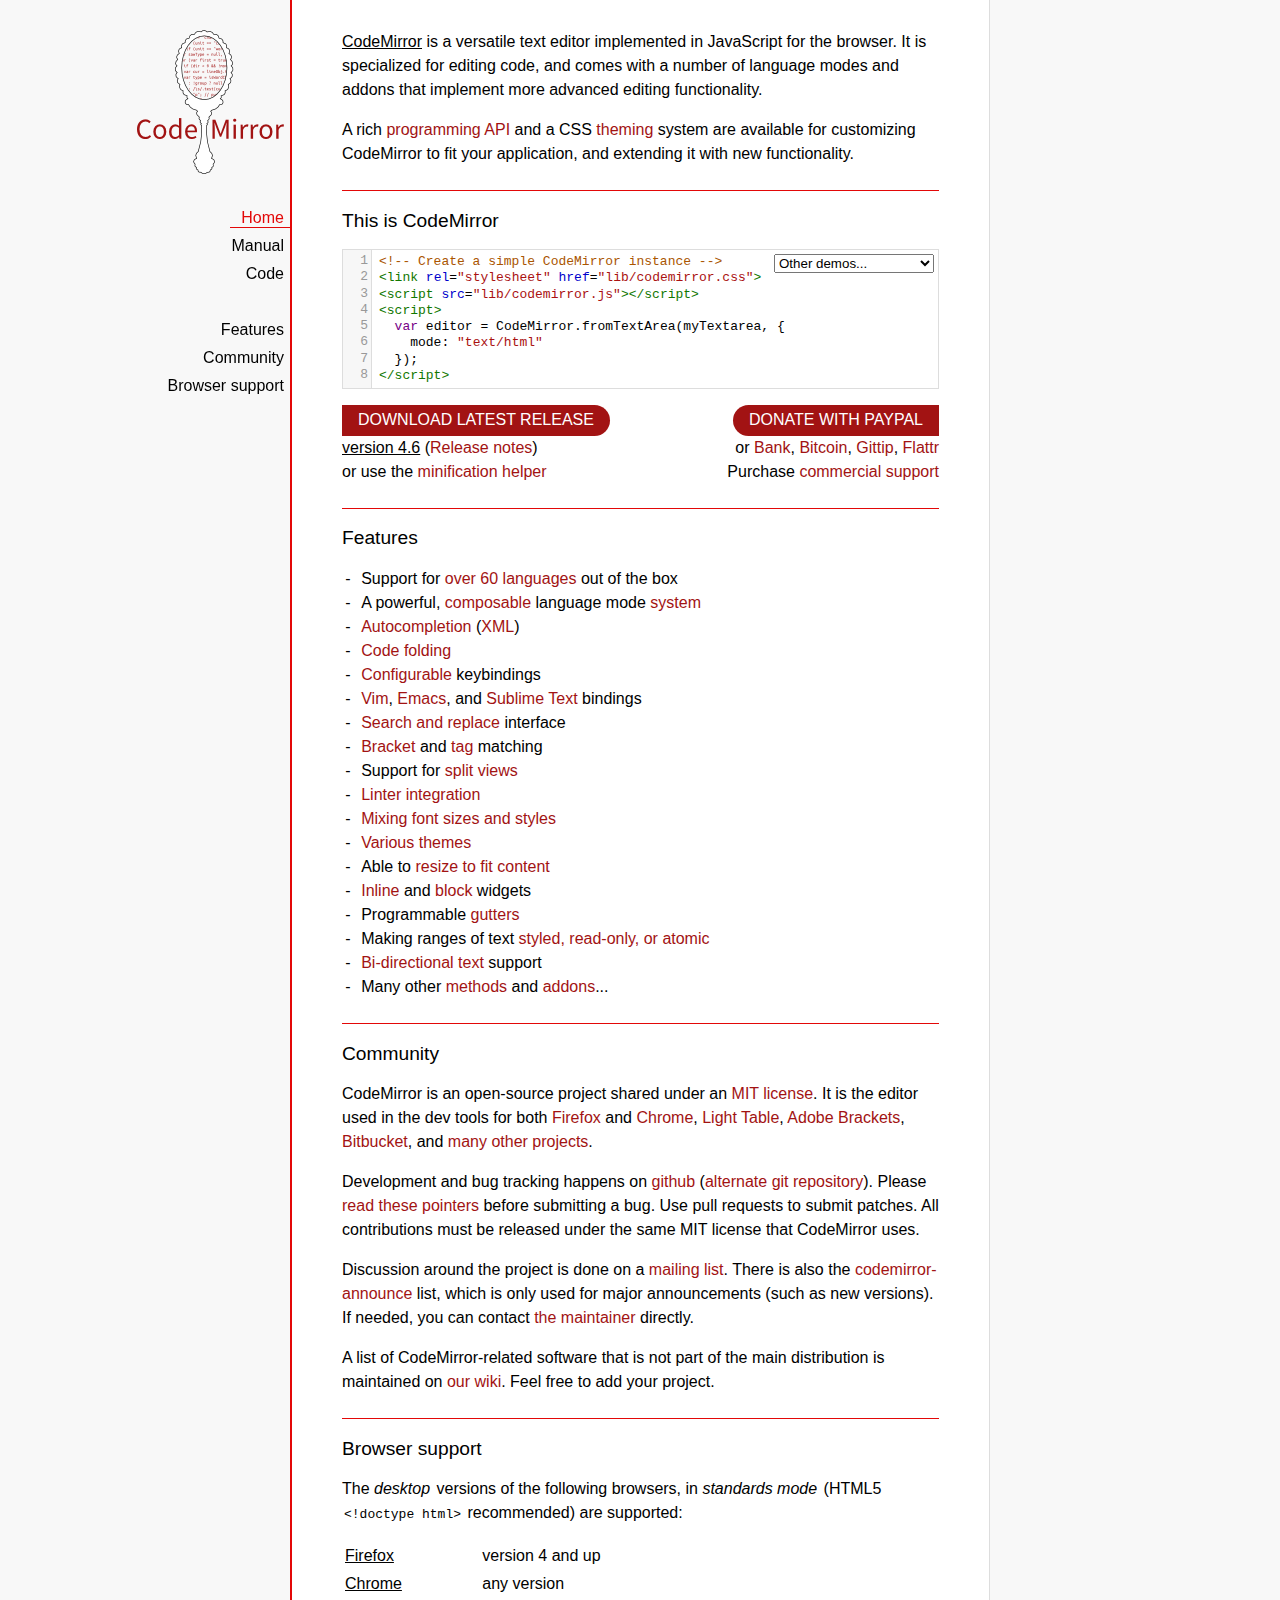
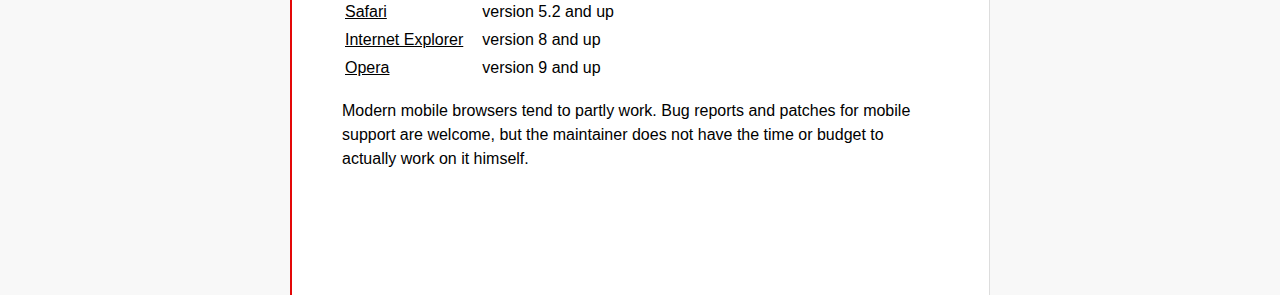
<file: hack/static/hack/codemirror-4.6/index.html>
<!doctype html>

<title>CodeMirror</title>
<meta charset="utf-8"/>

<link rel=stylesheet href="lib/codemirror.css">
<link rel=stylesheet href="doc/docs.css">
<script src="lib/codemirror.js"></script>
<script src="mode/xml/xml.js"></script>
<script src="mode/javascript/javascript.js"></script>
<script src="mode/css/css.js"></script>
<script src="mode/htmlmixed/htmlmixed.js"></script>
<script src="addon/edit/matchbrackets.js"></script>

<script src="doc/activebookmark.js"></script>

<style>
  .CodeMirror { height: auto; border: 1px solid #ddd; }
  .CodeMirror-scroll { max-height: 200px; }
  .CodeMirror pre { padding-left: 7px; line-height: 1.25; }
</style>

<div id=nav>
  <a href="http://codemirror.net"><img id=logo src="doc/logo.png"></a>

  <ul>
    <li><a class=active data-default="true" href="#description">Home</a>
    <li><a href="doc/manual.html">Manual</a>
    <li><a href="https://github.com/marijnh/codemirror">Code</a>
  </ul>
  <ul>
    <li><a href="#features">Features</a>
    <li><a href="#community">Community</a>
    <li><a href="#browsersupport">Browser support</a>
  </ul>
</div>

<article>

<section id=description class=first>
  <p><strong>CodeMirror</strong> is a versatile text editor
  implemented in JavaScript for the browser. It is specialized for
  editing code, and comes with a number of language modes and addons
  that implement more advanced editing functionality.</p>

  <p>A rich <a href="doc/manual.html#api">programming API</a> and a
  CSS <a href="doc/manual.html#styling">theming</a> system are
  available for customizing CodeMirror to fit your application, and
  extending it with new functionality.</p>
</section>

<section id=demo>
  <h2>This is CodeMirror</h2>
  <form style="position: relative; margin-top: .5em;"><textarea id=demotext>
<!-- Create a simple CodeMirror instance -->
<link rel="stylesheet" href="lib/codemirror.css">
<script src="lib/codemirror.js"></script>
<script>
  var editor = CodeMirror.fromTextArea(myTextarea, {
    mode: "text/html"
  });
</script></textarea>
  <select id="demolist" onchange="document.location = this.options[this.selectedIndex].value;">
    <option value="#">Other demos...</option>
    <option value="demo/complete.html">Autocompletion</option>
    <option value="demo/folding.html">Code folding</option>
    <option value="demo/theme.html">Themes</option>
    <option value="mode/htmlmixed/index.html">Mixed language modes</option>
    <option value="demo/bidi.html">Bi-directional text</option>
    <option value="demo/variableheight.html">Variable font sizes</option>
    <option value="demo/search.html">Search interface</option>
    <option value="demo/vim.html">Vim bindings</option>
    <option value="demo/emacs.html">Emacs bindings</option>
    <option value="demo/sublime.html">Sublime Text bindings</option>
    <option value="demo/tern.html">Tern integration</option>
    <option value="demo/merge.html">Merge/diff interface</option>
    <option value="demo/fullscreen.html">Full-screen editor</option>
  </select></form>
  <script>
    var editor = CodeMirror.fromTextArea(document.getElementById("demotext"), {
      lineNumbers: true,
      mode: "text/html",
      matchBrackets: true
    });
  </script>
  <div style="position: relative; margin: 1em 0;">
    <a class="bigbutton left" href="http://codemirror.net/codemirror.zip">DOWNLOAD LATEST RELEASE</a>
    <div><strong>version 4.6</strong> (<a href="doc/releases.html">Release notes</a>)</div>
    <div>or use the <a href="doc/compress.html">minification helper</a></div>
    <div style="position: absolute; top: 0; right: 0; text-align: right">
      <span class="bigbutton right" onclick="document.getElementById('paypal').submit();">DONATE WITH PAYPAL</span>
      <div style="position: relative">
        or <span onclick="document.getElementById('bankinfo').style.display = 'block';" class=quasilink>Bank</span>,
        <span onclick="document.getElementById('bcinfo').style.display = 'block';" class=quasilink>Bitcoin</span>,
        <a href="https://www.gittip.com/marijnh">Gittip</a>,
        <a href="https://flattr.com/profile/marijnh">Flattr</a><br>
        <div id=bankinfo class=bankinfo>
          <span class=bankinfo_close onclick="document.getElementById('bankinfo').style.display = '';">×</span>
          Bank: <i>Rabobank</i><br/>
          Country: <i>Netherlands</i><br/>
          SWIFT: <i>RABONL2U</i><br/>
          Account: <i>147850770</i><br/>
          Name: <i>Marijn Haverbeke</i><br/>
          IBAN: <i>NL26 RABO 0147 8507 70</i>
        </div>
        <div id=bcinfo class=bankinfo>
          <span class=bankinfo_close onclick="document.getElementById('bcinfo').style.display = '';">×</span>
          Bitcoin address: 1HVnnU8E9yLPeFyNgNtUPB5deXBvUmZ6Nx
        </div>
        <form action="https://www.paypal.com/cgi-bin/webscr" method="post" id="paypal">
          <input type="hidden" name="cmd" value="_s-xclick"/>
          <input type="hidden" name="hosted_button_id" value="3FVHS5FGUY7CC"/>
        </form>
      </div>
      <div>
        Purchase <a href="http://codemirror.com">commercial support</a>
      </div>
    </div>
  </div>
</section>

<section id=features>
  <h2>Features</h2>
  <ul>
    <li>Support for <a href="mode/index.html">over 60 languages</a> out of the box
    <li>A powerful, <a href="mode/htmlmixed/index.html">composable</a> language mode <a href="doc/manual.html#modeapi">system</a>
    <li><a href="doc/manual.html#addon_show-hint">Autocompletion</a> (<a href="demo/xmlcomplete.html">XML</a>)
    <li><a href="doc/manual.html#addon_foldcode">Code folding</a>
    <li><a href="doc/manual.html#option_extraKeys">Configurable</a> keybindings
    <li><a href="demo/vim.html">Vim</a>, <a href="demo/emacs.html">Emacs</a>, and <a href="demo/sublime.html">Sublime Text</a> bindings
    <li><a href="doc/manual.html#addon_search">Search and replace</a> interface
    <li><a href="doc/manual.html#addon_matchbrackets">Bracket</a> and <a href="doc/manual.html#addon_matchtags">tag</a> matching
    <li>Support for <a href="demo/buffers.html">split views</a>
    <li><a href="doc/manual.html#addon_lint">Linter integration</a>
    <li><a href="demo/variableheight.html">Mixing font sizes and styles</a>
    <li><a href="demo/theme.html">Various themes</a>
    <li>Able to <a href="demo/resize.html">resize to fit content</a>
    <li><a href="doc/manual.html#mark_replacedWith">Inline</a> and <a href="doc/manual.html#addLineWidget">block</a> widgets
    <li>Programmable <a href="demo/marker.html">gutters</a>
    <li>Making ranges of text <a href="doc/manual.html#markText">styled, read-only, or atomic</a>
    <li><a href="demo/bidi.html">Bi-directional text</a> support
    <li>Many other <a href="doc/manual.html#api">methods</a> and <a href="doc/manual.html#addons">addons</a>...
  </ul>
</section>

<section id=community>
  <h2>Community</h2>

  <p>CodeMirror is an open-source project shared under
  an <a href="LICENSE">MIT license</a>. It is the editor used in the
  dev tools for
  both <a href="https://hacks.mozilla.org/2013/11/firefox-developer-tools-episode-27-edit-as-html-codemirror-more/">Firefox</a>
  and <a href="https://developers.google.com/chrome-developer-tools/">Chrome</a>, <a href="http://www.lighttable.com/">Light
  Table</a>, <a href="http://brackets.io/">Adobe
  Brackets</a>, <a href="http://blog.bitbucket.org/2013/05/14/edit-your-code-in-the-cloud-with-bitbucket/">Bitbucket</a>,
  and <a href="doc/realworld.html">many other projects</a>.</p>

  <p>Development and bug tracking happens
  on <a href="https://github.com/marijnh/CodeMirror/">github</a>
  (<a href="http://marijnhaverbeke.nl/git/codemirror">alternate git
  repository</a>).
  Please <a href="http://codemirror.net/doc/reporting.html">read these
  pointers</a> before submitting a bug. Use pull requests to submit
  patches. All contributions must be released under the same MIT
  license that CodeMirror uses.</p>

  <p>Discussion around the project is done on
  a <a href="http://groups.google.com/group/codemirror">mailing list</a>.
  There is also
  the <a href="http://groups.google.com/group/codemirror-announce">codemirror-announce</a>
  list, which is only used for major announcements (such as new
  versions). If needed, you can
  contact <a href="mailto:marijnh@gmail.com">the maintainer</a>
  directly.</p>

  <p>A list of CodeMirror-related software that is not part of the
  main distribution is maintained
  on <a href="https://github.com/marijnh/CodeMirror/wiki/CodeMirror-addons">our
  wiki</a>. Feel free to add your project.</p>
</section>

<section id=browsersupport>
  <h2>Browser support</h2>
  <p>The <em>desktop</em> versions of the following browsers,
  in <em>standards mode</em> (HTML5 <code>&lt;!doctype html></code>
  recommended) are supported:</p>
  <table style="margin-bottom: 1em">
    <tr><th>Firefox</th><td>version 4 and up</td></tr>
    <tr><th>Chrome</th><td>any version</td></tr>
    <tr><th>Safari</th><td>version 5.2 and up</td></tr>
    <tr><th style="padding-right: 1em;">Internet Explorer</th><td>version 8 and up</td></tr>
    <tr><th>Opera</th><td>version 9 and up</td></tr>
  </table>
  <p>Modern mobile browsers tend to partly work. Bug reports and
  patches for mobile support are welcome, but the maintainer does not
  have the time or budget to actually work on it himself.</p>
</section>

</article>
</file>
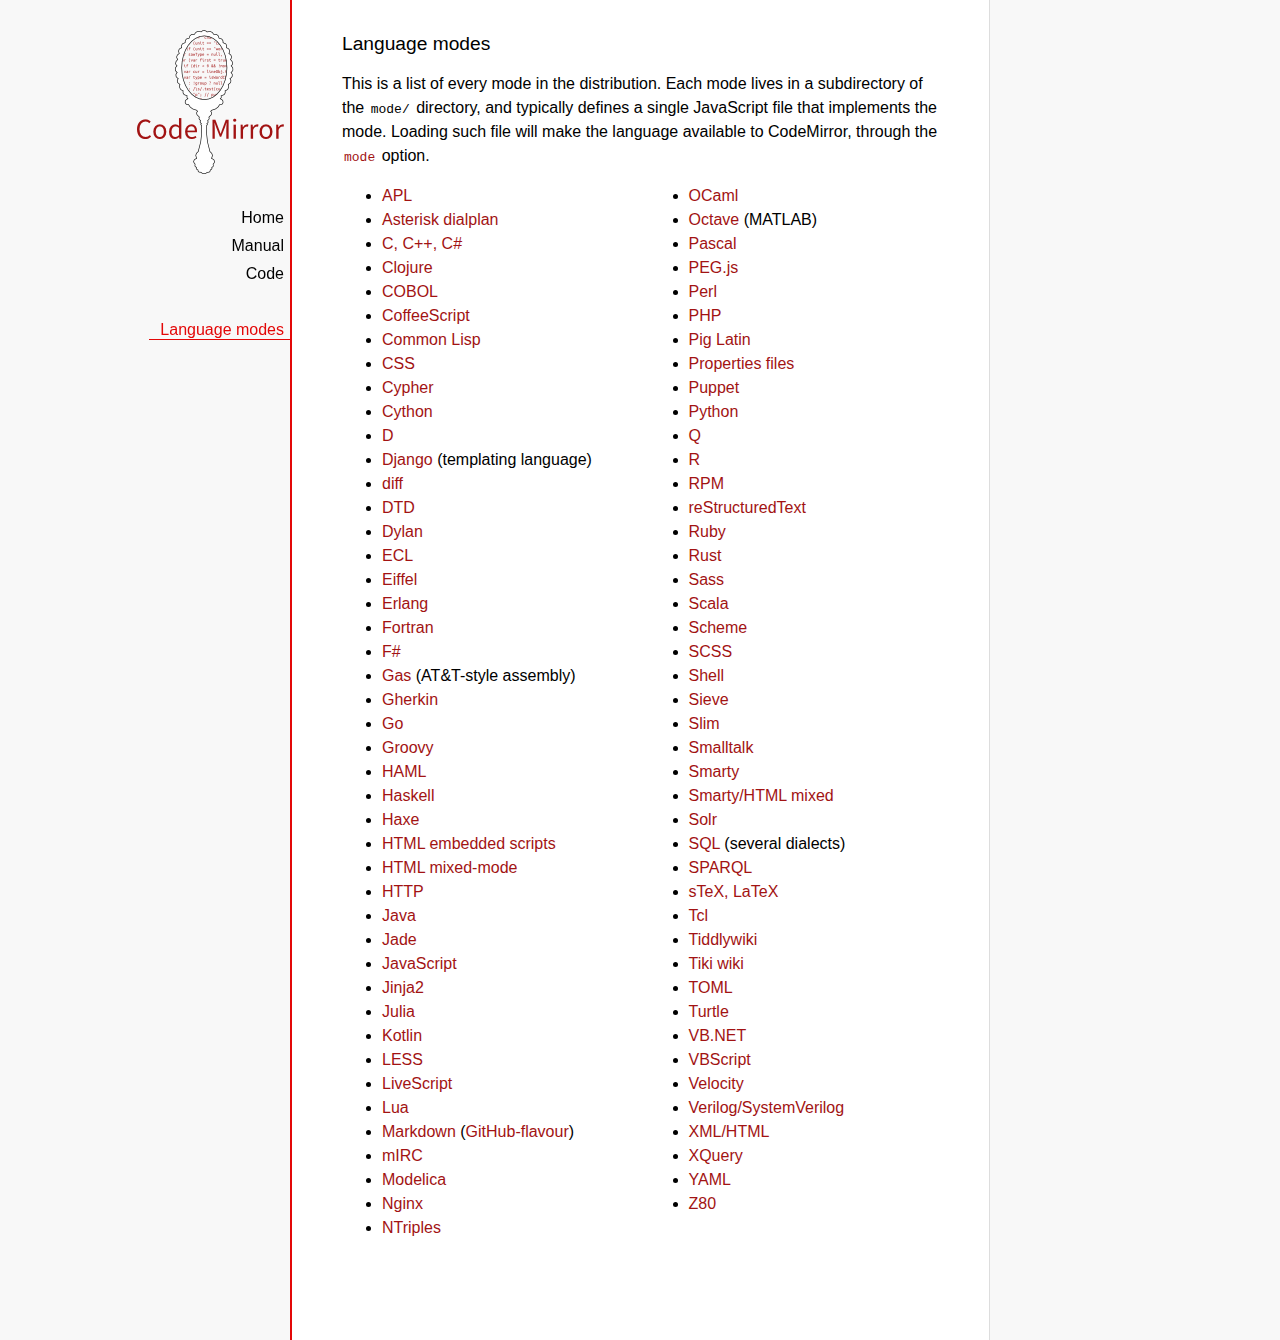
<file: hack/static/hack/codemirror-4.6/mode/index.html>
<!doctype html>

<title>CodeMirror: Language Modes</title>
<meta charset="utf-8"/>
<link rel=stylesheet href="../doc/docs.css">

<div id=nav>
  <a href="http://codemirror.net"><img id=logo src="../doc/logo.png"></a>

  <ul>
    <li><a href="../index.html">Home</a>
    <li><a href="../doc/manual.html">Manual</a>
    <li><a href="https://github.com/marijnh/codemirror">Code</a>
  </ul>
  <ul>
    <li><a class=active href="#">Language modes</a>
  </ul>
</div>

<article>

<h2>Language modes</h2>

<p>This is a list of every mode in the distribution. Each mode lives
in a subdirectory of the <code>mode/</code> directory, and typically
defines a single JavaScript file that implements the mode. Loading
such file will make the language available to CodeMirror, through
the <a href="manual.html#option_mode"><code>mode</code></a>
option.</p>

<div style="-webkit-columns: 100px 2; -moz-columns: 100px 2; columns: 100px 2;">
    <ul style="margin-top: 0">
      <li><a href="apl/index.html">APL</a></li>
      <li><a href="asterisk/index.html">Asterisk dialplan</a></li>
      <li><a href="clike/index.html">C, C++, C#</a></li>
      <li><a href="clojure/index.html">Clojure</a></li>
      <li><a href="cobol/index.html">COBOL</a></li>
      <li><a href="coffeescript/index.html">CoffeeScript</a></li>
      <li><a href="commonlisp/index.html">Common Lisp</a></li>
      <li><a href="css/index.html">CSS</a></li>
      <li><a href="cypher/index.html">Cypher</a></li>
      <li><a href="python/index.html">Cython</a></li>
      <li><a href="d/index.html">D</a></li>
      <li><a href="django/index.html">Django</a> (templating language)</li>
      <li><a href="diff/index.html">diff</a></li>
      <li><a href="dtd/index.html">DTD</a></li>
      <li><a href="dylan/index.html">Dylan</a></li>
      <li><a href="ecl/index.html">ECL</a></li>
      <li><a href="eiffel/index.html">Eiffel</a></li>
      <li><a href="erlang/index.html">Erlang</a></li>
      <li><a href="fortran/index.html">Fortran</a></li>
      <li><a href="mllike/index.html">F#</a></li>
      <li><a href="gas/index.html">Gas</a> (AT&amp;T-style assembly)</li>
      <li><a href="gherkin/index.html">Gherkin</a></li>
      <li><a href="go/index.html">Go</a></li>
      <li><a href="groovy/index.html">Groovy</a></li>
      <li><a href="haml/index.html">HAML</a></li>
      <li><a href="haskell/index.html">Haskell</a></li>
      <li><a href="haxe/index.html">Haxe</a></li>
      <li><a href="htmlembedded/index.html">HTML embedded scripts</a></li>
      <li><a href="htmlmixed/index.html">HTML mixed-mode</a></li>
      <li><a href="http/index.html">HTTP</a></li>
      <li><a href="clike/index.html">Java</a></li>
      <li><a href="jade/index.html">Jade</a></li>
      <li><a href="javascript/index.html">JavaScript</a></li>
      <li><a href="jinja2/index.html">Jinja2</a></li>
      <li><a href="julia/index.html">Julia</a></li>
      <li><a href="kotlin/index.html">Kotlin</a></li>
      <li><a href="css/less.html">LESS</a></li>
      <li><a href="livescript/index.html">LiveScript</a></li>
      <li><a href="lua/index.html">Lua</a></li>
      <li><a href="markdown/index.html">Markdown</a> (<a href="gfm/index.html">GitHub-flavour</a>)</li>
      <li><a href="mirc/index.html">mIRC</a></li>
      <li><a href="modelica/index.html">Modelica</a></li>
      <li><a href="nginx/index.html">Nginx</a></li>
      <li><a href="ntriples/index.html">NTriples</a></li>
      <li><a href="mllike/index.html">OCaml</a></li>
      <li><a href="octave/index.html">Octave</a> (MATLAB)</li>
      <li><a href="pascal/index.html">Pascal</a></li>
      <li><a href="pegjs/index.html">PEG.js</a></li>
      <li><a href="perl/index.html">Perl</a></li>
      <li><a href="php/index.html">PHP</a></li>
      <li><a href="pig/index.html">Pig Latin</a></li>
      <li><a href="properties/index.html">Properties files</a></li>
      <li><a href="puppet/index.html">Puppet</a></li>
      <li><a href="python/index.html">Python</a></li>
      <li><a href="q/index.html">Q</a></li>
      <li><a href="r/index.html">R</a></li>
      <li><a href="rpm/index.html">RPM</a></li>
      <li><a href="rst/index.html">reStructuredText</a></li>
      <li><a href="ruby/index.html">Ruby</a></li>
      <li><a href="rust/index.html">Rust</a></li>
      <li><a href="sass/index.html">Sass</a></li>
      <li><a href="clike/scala.html">Scala</a></li>
      <li><a href="scheme/index.html">Scheme</a></li>
      <li><a href="css/scss.html">SCSS</a></li>
      <li><a href="shell/index.html">Shell</a></li>
      <li><a href="sieve/index.html">Sieve</a></li>
      <li><a href="slim/index.html">Slim</a></li>
      <li><a href="smalltalk/index.html">Smalltalk</a></li>
      <li><a href="smarty/index.html">Smarty</a></li>
      <li><a href="smartymixed/index.html">Smarty/HTML mixed</a></li>
      <li><a href="solr/index.html">Solr</a></li>
      <li><a href="sql/index.html">SQL</a> (several dialects)</li>
      <li><a href="sparql/index.html">SPARQL</a></li>
      <li><a href="stex/index.html">sTeX, LaTeX</a></li>
      <li><a href="tcl/index.html">Tcl</a></li>
      <li><a href="tiddlywiki/index.html">Tiddlywiki</a></li>
      <li><a href="tiki/index.html">Tiki wiki</a></li>
      <li><a href="toml/index.html">TOML</a></li>
      <li><a href="turtle/index.html">Turtle</a></li>
      <li><a href="vb/index.html">VB.NET</a></li>
      <li><a href="vbscript/index.html">VBScript</a></li>
      <li><a href="velocity/index.html">Velocity</a></li>
      <li><a href="verilog/index.html">Verilog/SystemVerilog</a></li>
      <li><a href="xml/index.html">XML/HTML</a></li>
      <li><a href="xquery/index.html">XQuery</a></li>
      <li><a href="yaml/index.html">YAML</a></li>
      <li><a href="z80/index.html">Z80</a></li>
    </ul>
  </div>

</article>
</file>
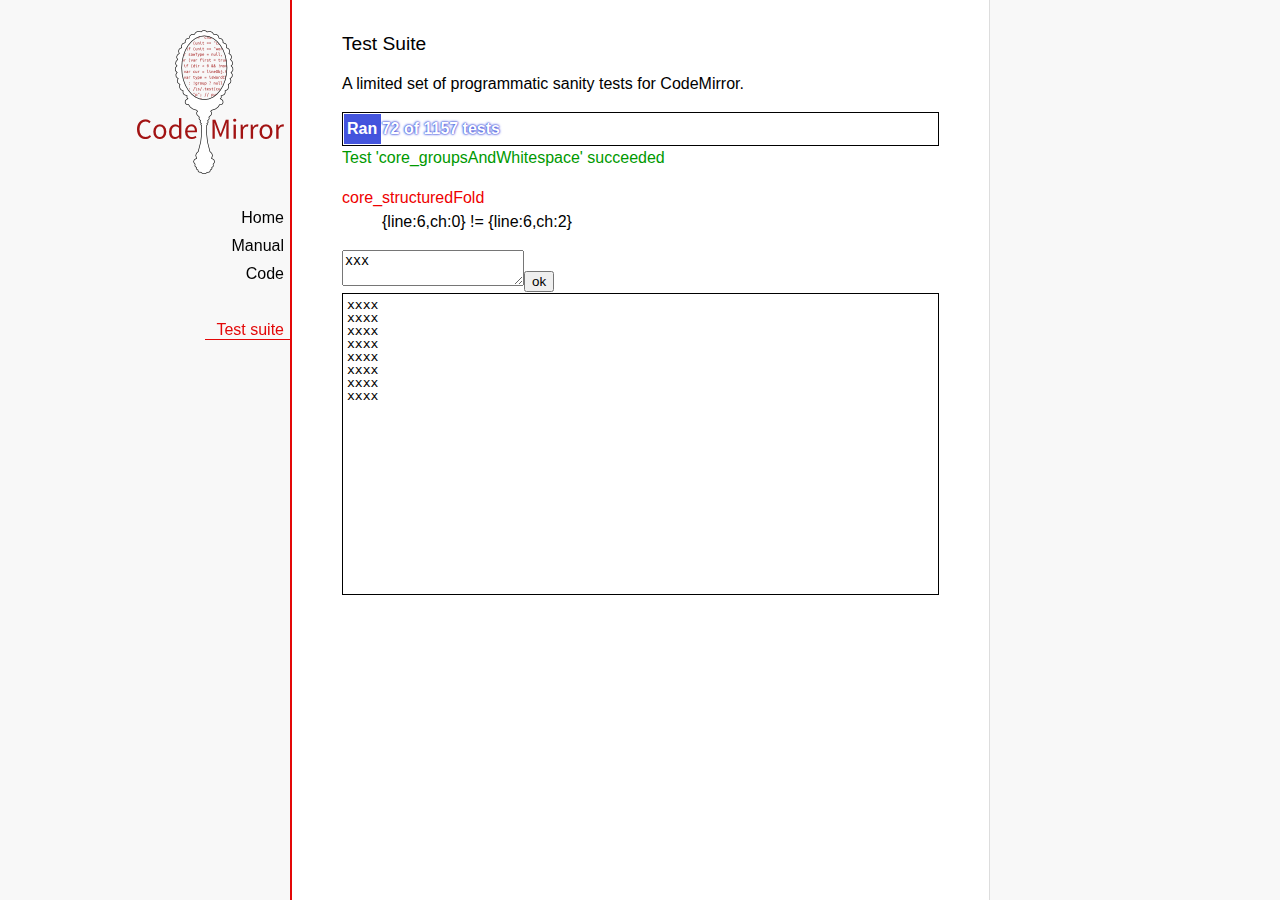
<file: hack/static/hack/codemirror-4.6/test/index.html>
<!doctype html>

<title>CodeMirror: Test Suite</title>
<meta charset="utf-8"/>
<link rel=stylesheet href="../doc/docs.css">

<link rel="stylesheet" href="../lib/codemirror.css">
<link rel="stylesheet" href="mode_test.css">
<script src="../doc/activebookmark.js"></script>
<script src="../lib/codemirror.js"></script>
<script src="../addon/mode/overlay.js"></script>
<script src="../addon/mode/multiplex.js"></script>
<script src="../addon/search/searchcursor.js"></script>
<script src="../addon/dialog/dialog.js"></script>
<script src="../addon/edit/matchbrackets.js"></script>
<script src="../addon/comment/comment.js"></script>
<script src="../mode/javascript/javascript.js"></script>
<script src="../mode/clike/clike.js"></script>
<script src="../mode/php/php.js"></script>
<script src="../mode/xml/xml.js"></script>
<script src="../keymap/vim.js"></script>
<script src="../keymap/emacs.js"></script>
<script src="../keymap/sublime.js"></script>

<style type="text/css">
  .ok {color: #090;}
  .fail {color: #e00;}
  .error {color: #c90;}
  .done {font-weight: bold;}
  #progress {
  background: #45d;
  color: white;
  text-shadow: 0 0 1px #45d, 0 0 2px #45d, 0 0 3px #45d;
  font-weight: bold;
  white-space: pre;
  }
  #testground {
  visibility: hidden;
  }
  #testground.offscreen {
  visibility: visible;
  position: absolute;
  left: -10000px;
  top: -10000px;
  }
  .CodeMirror { border: 1px solid black; }
</style>

<div id=nav>
  <a href="http://codemirror.net"><img id=logo src="../doc/logo.png"></a>

  <ul>
    <li><a href="../index.html">Home</a>
    <li><a href="../doc/manual.html">Manual</a>
    <li><a href="https://github.com/marijnh/codemirror">Code</a>
  </ul>
  <ul>
    <li><a class=active href="#">Test suite</a>
  </ul>
</div>

<article>
  <h2>Test Suite</h2>

    <p>A limited set of programmatic sanity tests for CodeMirror.</p>

    <div style="border: 1px solid black; padding: 1px; max-width: 700px;">
      <div style="width: 0px;" id=progress><div style="padding: 3px;">Ran <span id="progress_ran">0</span><span id="progress_total"> of 0</span> tests</div></div>
    </div>
    <p id=status>Please enable JavaScript...</p>
    <div id=output></div>

    <div id=testground></div>

    <script src="driver.js"></script>
    <script src="test.js"></script>
    <script src="doc_test.js"></script>
    <script src="multi_test.js"></script>
    <script src="comment_test.js"></script>
    <script src="search_test.js"></script>
    <script src="mode_test.js"></script>
    <script src="../mode/javascript/test.js"></script>
    <script src="../mode/php/test.js"></script>
    <script src="../mode/css/css.js"></script>
    <script src="../mode/css/test.js"></script>
    <script src="../mode/css/scss_test.js"></script>
    <script src="../mode/css/less_test.js"></script>
    <script src="../mode/xml/xml.js"></script>
    <script src="../mode/xml/test.js"></script>
    <script src="../mode/htmlmixed/htmlmixed.js"></script>
    <script src="../mode/ruby/ruby.js"></script>
    <script src="../mode/ruby/test.js"></script>
    <script src="../mode/haml/haml.js"></script>
    <script src="../mode/haml/test.js"></script>
    <script src="../mode/markdown/markdown.js"></script>
    <script src="../mode/markdown/test.js"></script>
    <script src="../mode/slim/slim.js"></script>
    <script src="../mode/slim/test.js"></script>
    <script src="../mode/gfm/gfm.js"></script>
    <script src="../mode/gfm/test.js"></script>
    <script src="../mode/shell/shell.js"></script>
    <script src="../mode/shell/test.js"></script>
    <script src="../mode/stex/stex.js"></script>
    <script src="../mode/stex/test.js"></script>
    <script src="../mode/verilog/verilog.js"></script>
    <script src="../mode/verilog/test.js"></script>
    <script src="../mode/xquery/xquery.js"></script>
    <script src="../mode/xquery/test.js"></script>
    <script src="../addon/mode/multiplex_test.js"></script>
    <script src="vim_test.js"></script>
    <script src="emacs_test.js"></script>
    <script src="sublime_test.js"></script>
    <script>
      window.onload = runHarness;
      CodeMirror.on(window, 'hashchange', runHarness);

      function esc(str) {
        return str.replace(/[<&]/, function(ch) { return ch == "<" ? "&lt;" : "&amp;"; });
      }

      var output = document.getElementById("output"),
          progress = document.getElementById("progress"),
          progressRan = document.getElementById("progress_ran").childNodes[0],
          progressTotal = document.getElementById("progress_total").childNodes[0];
      var count = 0,
          failed = 0,
          skipped = 0,
          bad = "",
          running = false, // Flag that states tests are running
          quit = false, // Flag to quit tests ASAP
          verbose = false; // Adds message for *every* test to output

      function runHarness(){
        if (running) {
          quit = true;
          setStatus("Restarting tests...", '', true);
          setTimeout(function(){runHarness();}, 500);
          return;
        }
        filters = [];
        verbose = false;
        if (window.location.hash.substr(1)){
          var strings = window.location.hash.substr(1).split(",");
          while (strings.length) {
            var s = strings.shift();
            if (s === "verbose")
              verbose = true;
            else
              filters.push(parseTestFilter(decodeURIComponent(s)));;
          }
        }
        quit = false;
        running = true;
        setStatus("Loading tests...");
        count = 0;
        failed = 0;
        skipped = 0;
        bad = "";
        totalTests = countTests();
        progressTotal.nodeValue = " of " + totalTests;
        progressRan.nodeValue = count;
        output.innerHTML = '';
        document.getElementById("testground").innerHTML = "<form>" +
          "<textarea id=\"code\" name=\"code\"></textarea>" +
          "<input type=submit value=ok name=submit>" +
          "</form>";
        runTests(displayTest);
      }

      function setStatus(message, className, force){
        if (quit && !force) return;
        if (!message) throw("must provide message");
        var status = document.getElementById("status").childNodes[0];
        status.nodeValue = message;
        status.parentNode.className = className;
      }
      function addOutput(name, className, code){
        var newOutput = document.createElement("dl");
        var newTitle = document.createElement("dt");
        newTitle.className = className;
        newTitle.appendChild(document.createTextNode(name));
        newOutput.appendChild(newTitle);
        var newMessage = document.createElement("dd");
        newMessage.innerHTML = code;
        newOutput.appendChild(newTitle);
        newOutput.appendChild(newMessage);
        output.appendChild(newOutput);
      }
      function displayTest(type, name, customMessage) {
        var message = "???";
        if (type != "done" && type != "skipped") ++count;
        progress.style.width = (count * (progress.parentNode.clientWidth - 2) / totalTests) + "px";
        progressRan.nodeValue = count;
        if (type == "ok") {
          message = "Test '" + name + "' succeeded";
          if (!verbose) customMessage = false;
        } else if (type == "skipped") {
          message = "Test '" + name + "' skipped";
          ++skipped;
          if (!verbose) customMessage = false;
        } else if (type == "expected") {
          message = "Test '" + name + "' failed as expected";
          if (!verbose) customMessage = false;
        } else if (type == "error" || type == "fail") {
          ++failed;
          message = "Test '" + name + "' failed";
        } else if (type == "done") {
          if (failed) {
            type += " fail";
            message = failed + " failure" + (failed > 1 ? "s" : "");
          } else if (count < totalTests) {
            failed = totalTests - count;
            type += " fail";
            message = failed + " failure" + (failed > 1 ? "s" : "");
          } else {
            type += " ok";
            message = "All passed";
            if (skipped) {
              message += " (" + skipped + " skipped)";
            }
          }
          progressTotal.nodeValue = '';
          customMessage = true; // Hack to avoid adding to output
        }
        if (verbose && !customMessage)  customMessage = message;
        setStatus(message, type);
        if (customMessage && customMessage.length > 0) {
          addOutput(name, type, customMessage);
        }
      }
    </script>

</article>
</file>
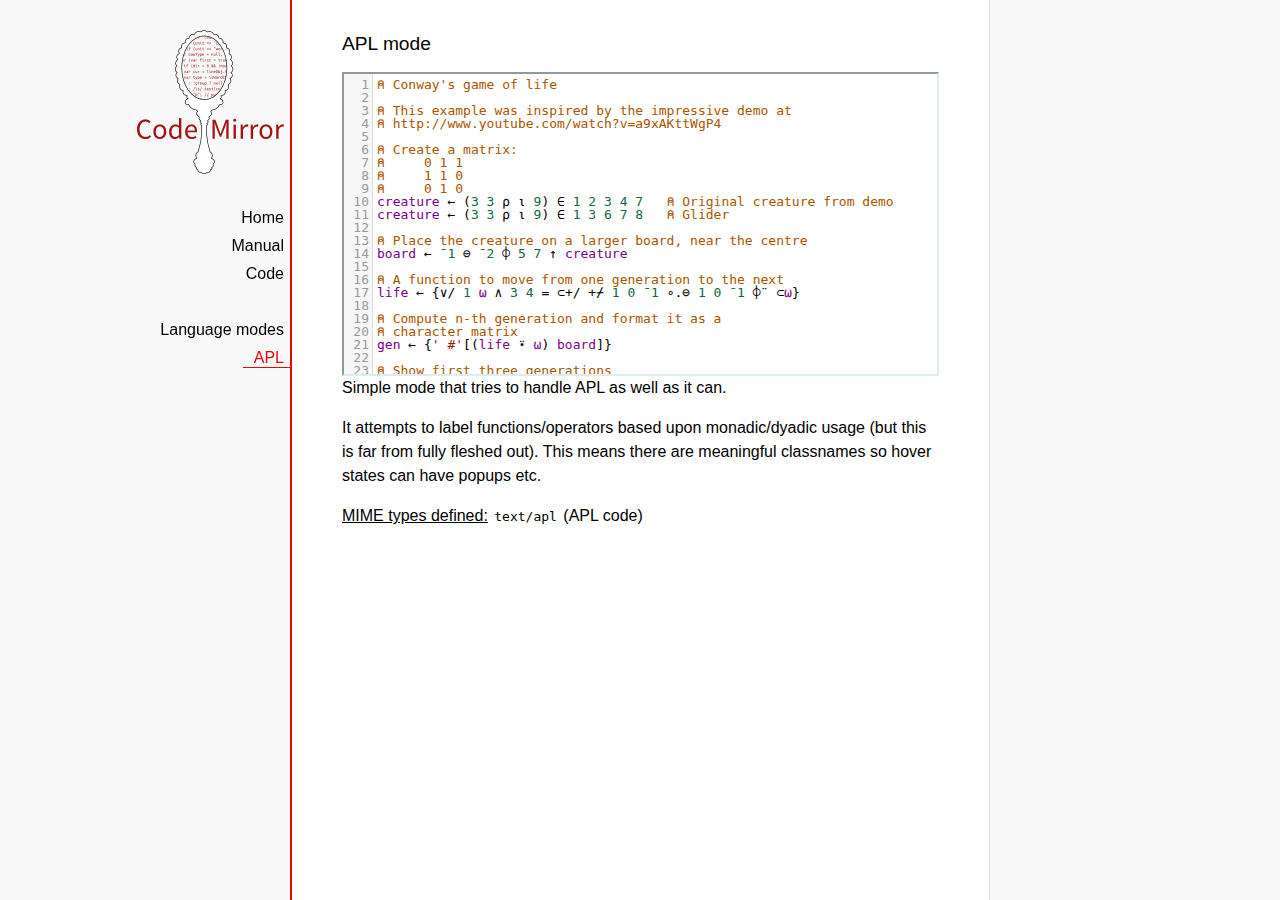
<file: hack/static/hack/codemirror-4.6/mode/apl/index.html>
<!doctype html>

<title>CodeMirror: APL mode</title>
<meta charset="utf-8"/>
<link rel=stylesheet href="../../doc/docs.css">

<link rel="stylesheet" href="../../lib/codemirror.css">
<script src="../../lib/codemirror.js"></script>
<script src="../../addon/edit/matchbrackets.js"></script>
<script src="./apl.js"></script>
<style>
	.CodeMirror { border: 2px inset #dee; }
    </style>
<div id=nav>
  <a href="http://codemirror.net"><img id=logo src="../../doc/logo.png"></a>

  <ul>
    <li><a href="../../index.html">Home</a>
    <li><a href="../../doc/manual.html">Manual</a>
    <li><a href="https://github.com/marijnh/codemirror">Code</a>
  </ul>
  <ul>
    <li><a href="../index.html">Language modes</a>
    <li><a class=active href="#">APL</a>
  </ul>
</div>

<article>
<h2>APL mode</h2>
<form><textarea id="code" name="code">
⍝ Conway's game of life

⍝ This example was inspired by the impressive demo at
⍝ http://www.youtube.com/watch?v=a9xAKttWgP4

⍝ Create a matrix:
⍝     0 1 1
⍝     1 1 0
⍝     0 1 0
creature ← (3 3 ⍴ ⍳ 9) ∈ 1 2 3 4 7   ⍝ Original creature from demo
creature ← (3 3 ⍴ ⍳ 9) ∈ 1 3 6 7 8   ⍝ Glider

⍝ Place the creature on a larger board, near the centre
board ← ¯1 ⊖ ¯2 ⌽ 5 7 ↑ creature

⍝ A function to move from one generation to the next
life ← {∨/ 1 ⍵ ∧ 3 4 = ⊂+/ +⌿ 1 0 ¯1 ∘.⊖ 1 0 ¯1 ⌽¨ ⊂⍵}

⍝ Compute n-th generation and format it as a
⍝ character matrix
gen ← {' #'[(life ⍣ ⍵) board]}

⍝ Show first three generations
(gen 1) (gen 2) (gen 3)
</textarea></form>

    <script>
      var editor = CodeMirror.fromTextArea(document.getElementById("code"), {
        lineNumbers: true,
        matchBrackets: true,
        mode: "text/apl"
      });
    </script>

    <p>Simple mode that tries to handle APL as well as it can.</p>
    <p>It attempts to label functions/operators based upon
    monadic/dyadic usage (but this is far from fully fleshed out).
    This means there are meaningful classnames so hover states can
    have popups etc.</p>

    <p><strong>MIME types defined:</strong> <code>text/apl</code> (APL code)</p>
  </article>
</file>
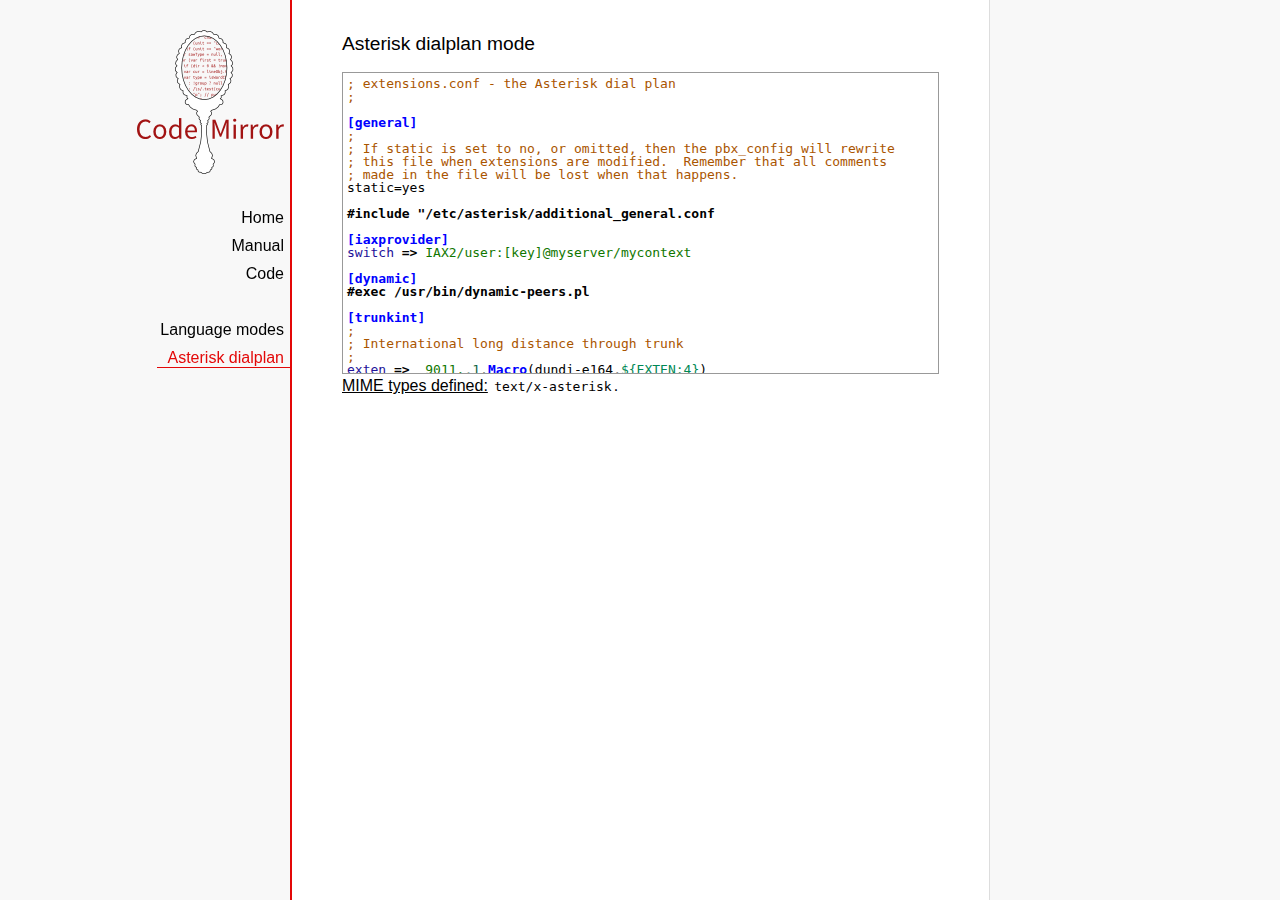
<file: hack/static/hack/codemirror-4.6/mode/asterisk/index.html>
<!doctype html>

<title>CodeMirror: Asterisk dialplan mode</title>
<meta charset="utf-8"/>
<link rel=stylesheet href="../../doc/docs.css">

<link rel="stylesheet" href="../../lib/codemirror.css">
<script src="../../lib/codemirror.js"></script>
<script src="asterisk.js"></script>
<style>
      .CodeMirror {border: 1px solid #999;}
      .cm-s-default span.cm-arrow { color: red; }
    </style>
<div id=nav>
  <a href="http://codemirror.net"><img id=logo src="../../doc/logo.png"></a>

  <ul>
    <li><a href="../../index.html">Home</a>
    <li><a href="../../doc/manual.html">Manual</a>
    <li><a href="https://github.com/marijnh/codemirror">Code</a>
  </ul>
  <ul>
    <li><a href="../index.html">Language modes</a>
    <li><a class=active href="#">Asterisk dialplan</a>
  </ul>
</div>

<article>
<h2>Asterisk dialplan mode</h2>
<form><textarea id="code" name="code">
; extensions.conf - the Asterisk dial plan
;

[general]
;
; If static is set to no, or omitted, then the pbx_config will rewrite
; this file when extensions are modified.  Remember that all comments
; made in the file will be lost when that happens.
static=yes

#include "/etc/asterisk/additional_general.conf

[iaxprovider]
switch => IAX2/user:[key]@myserver/mycontext

[dynamic]
#exec /usr/bin/dynamic-peers.pl

[trunkint]
;
; International long distance through trunk
;
exten => _9011.,1,Macro(dundi-e164,${EXTEN:4})
exten => _9011.,n,Dial(${GLOBAL(TRUNK)}/${FILTER(0-9,${EXTEN:${GLOBAL(TRUNKMSD)}})})

[local]
;
; Master context for local, toll-free, and iaxtel calls only
;
ignorepat => 9
include => default

[demo]
include => stdexten
;
; We start with what to do when a call first comes in.
;
exten => s,1,Wait(1)			; Wait a second, just for fun
same  => n,Answer			; Answer the line
same  => n,Set(TIMEOUT(digit)=5)	; Set Digit Timeout to 5 seconds
same  => n,Set(TIMEOUT(response)=10)	; Set Response Timeout to 10 seconds
same  => n(restart),BackGround(demo-congrats)	; Play a congratulatory message
same  => n(instruct),BackGround(demo-instruct)	; Play some instructions
same  => n,WaitExten			; Wait for an extension to be dialed.

exten => 2,1,BackGround(demo-moreinfo)	; Give some more information.
exten => 2,n,Goto(s,instruct)

exten => 3,1,Set(LANGUAGE()=fr)		; Set language to french
exten => 3,n,Goto(s,restart)		; Start with the congratulations

exten => 1000,1,Goto(default,s,1)
;
; We also create an example user, 1234, who is on the console and has
; voicemail, etc.
;
exten => 1234,1,Playback(transfer,skip)		; "Please hold while..."
					; (but skip if channel is not up)
exten => 1234,n,Gosub(${EXTEN},stdexten(${GLOBAL(CONSOLE)}))
exten => 1234,n,Goto(default,s,1)		; exited Voicemail

exten => 1235,1,Voicemail(1234,u)		; Right to voicemail

exten => 1236,1,Dial(Console/dsp)		; Ring forever
exten => 1236,n,Voicemail(1234,b)		; Unless busy

;
; # for when they're done with the demo
;
exten => #,1,Playback(demo-thanks)	; "Thanks for trying the demo"
exten => #,n,Hangup			; Hang them up.

;
; A timeout and "invalid extension rule"
;
exten => t,1,Goto(#,1)			; If they take too long, give up
exten => i,1,Playback(invalid)		; "That's not valid, try again"

;
; Create an extension, 500, for dialing the
; Asterisk demo.
;
exten => 500,1,Playback(demo-abouttotry); Let them know what's going on
exten => 500,n,Dial(IAX2/guest@pbx.digium.com/s@default)	; Call the Asterisk demo
exten => 500,n,Playback(demo-nogo)	; Couldn't connect to the demo site
exten => 500,n,Goto(s,6)		; Return to the start over message.

;
; Create an extension, 600, for evaluating echo latency.
;
exten => 600,1,Playback(demo-echotest)	; Let them know what's going on
exten => 600,n,Echo			; Do the echo test
exten => 600,n,Playback(demo-echodone)	; Let them know it's over
exten => 600,n,Goto(s,6)		; Start over

;
;	You can use the Macro Page to intercom a individual user
exten => 76245,1,Macro(page,SIP/Grandstream1)
; or if your peernames are the same as extensions
exten => _7XXX,1,Macro(page,SIP/${EXTEN})
;
;
; System Wide Page at extension 7999
;
exten => 7999,1,Set(TIMEOUT(absolute)=60)
exten => 7999,2,Page(Local/Grandstream1@page&Local/Xlite1@page&Local/1234@page/n,d)

; Give voicemail at extension 8500
;
exten => 8500,1,VoicemailMain
exten => 8500,n,Goto(s,6)

    </textarea></form>
    <script>
      var editor = CodeMirror.fromTextArea(document.getElementById("code"), {
        mode: "text/x-asterisk",
        matchBrackets: true,
        lineNumber: true
      });
    </script>

    <p><strong>MIME types defined:</strong> <code>text/x-asterisk</code>.</p>

  </article>
</file>
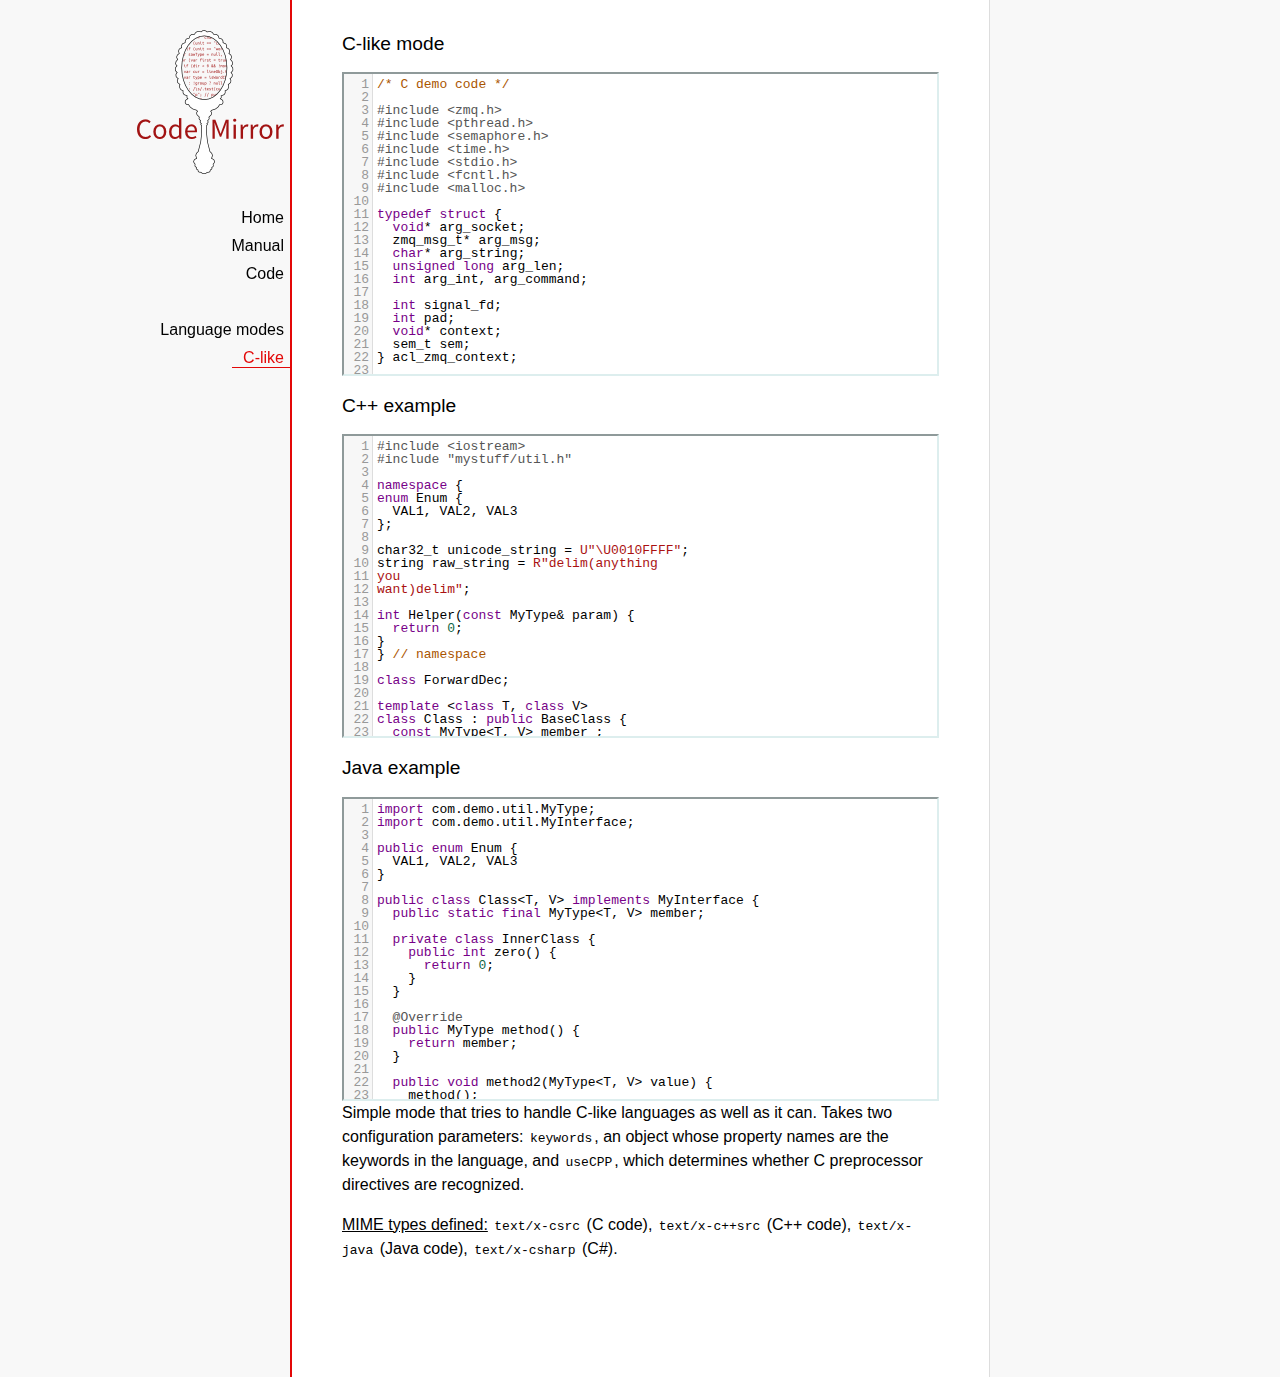
<file: hack/static/hack/codemirror-4.6/mode/clike/index.html>
<!doctype html>

<title>CodeMirror: C-like mode</title>
<meta charset="utf-8"/>
<link rel=stylesheet href="../../doc/docs.css">

<link rel="stylesheet" href="../../lib/codemirror.css">
<script src="../../lib/codemirror.js"></script>
<script src="../../addon/edit/matchbrackets.js"></script>
<link rel="stylesheet" href="../../addon/hint/show-hint.css">
<script src="../../addon/hint/show-hint.js"></script>
<script src="clike.js"></script>
<style>.CodeMirror {border: 2px inset #dee;}</style>
<div id=nav>
  <a href="http://codemirror.net"><img id=logo src="../../doc/logo.png"></a>

  <ul>
    <li><a href="../../index.html">Home</a>
    <li><a href="../../doc/manual.html">Manual</a>
    <li><a href="https://github.com/marijnh/codemirror">Code</a>
  </ul>
  <ul>
    <li><a href="../index.html">Language modes</a>
    <li><a class=active href="#">C-like</a>
  </ul>
</div>

<article>
<h2>C-like mode</h2>

<div><textarea id="c-code">
/* C demo code */

#include <zmq.h>
#include <pthread.h>
#include <semaphore.h>
#include <time.h>
#include <stdio.h>
#include <fcntl.h>
#include <malloc.h>

typedef struct {
  void* arg_socket;
  zmq_msg_t* arg_msg;
  char* arg_string;
  unsigned long arg_len;
  int arg_int, arg_command;

  int signal_fd;
  int pad;
  void* context;
  sem_t sem;
} acl_zmq_context;

#define p(X) (context->arg_##X)

void* zmq_thread(void* context_pointer) {
  acl_zmq_context* context = (acl_zmq_context*)context_pointer;
  char ok = 'K', err = 'X';
  int res;

  while (1) {
    while ((res = sem_wait(&amp;context->sem)) == EINTR);
    if (res) {write(context->signal_fd, &amp;err, 1); goto cleanup;}
    switch(p(command)) {
    case 0: goto cleanup;
    case 1: p(socket) = zmq_socket(context->context, p(int)); break;
    case 2: p(int) = zmq_close(p(socket)); break;
    case 3: p(int) = zmq_bind(p(socket), p(string)); break;
    case 4: p(int) = zmq_connect(p(socket), p(string)); break;
    case 5: p(int) = zmq_getsockopt(p(socket), p(int), (void*)p(string), &amp;p(len)); break;
    case 6: p(int) = zmq_setsockopt(p(socket), p(int), (void*)p(string), p(len)); break;
    case 7: p(int) = zmq_send(p(socket), p(msg), p(int)); break;
    case 8: p(int) = zmq_recv(p(socket), p(msg), p(int)); break;
    case 9: p(int) = zmq_poll(p(socket), p(int), p(len)); break;
    }
    p(command) = errno;
    write(context->signal_fd, &amp;ok, 1);
  }
 cleanup:
  close(context->signal_fd);
  free(context_pointer);
  return 0;
}

void* zmq_thread_init(void* zmq_context, int signal_fd) {
  acl_zmq_context* context = malloc(sizeof(acl_zmq_context));
  pthread_t thread;

  context->context = zmq_context;
  context->signal_fd = signal_fd;
  sem_init(&amp;context->sem, 1, 0);
  pthread_create(&amp;thread, 0, &amp;zmq_thread, context);
  pthread_detach(thread);
  return context;
}
</textarea></div>

<h2>C++ example</h2>

<div><textarea id="cpp-code">
#include <iostream>
#include "mystuff/util.h"

namespace {
enum Enum {
  VAL1, VAL2, VAL3
};

char32_t unicode_string = U"\U0010FFFF";
string raw_string = R"delim(anything
you
want)delim";

int Helper(const MyType& param) {
  return 0;
}
} // namespace

class ForwardDec;

template <class T, class V>
class Class : public BaseClass {
  const MyType<T, V> member_;

 public:
  const MyType<T, V>& Method() const {
    return member_;
  }

  void Method2(MyType<T, V>* value);
}

template <class T, class V>
void Class::Method2(MyType<T, V>* value) {
  std::out << 1 >> method();
  value->Method3(member_);
  member_ = value;
}
</textarea></div>

<h2>Java example</h2>

<div><textarea id="java-code">
import com.demo.util.MyType;
import com.demo.util.MyInterface;

public enum Enum {
  VAL1, VAL2, VAL3
}

public class Class<T, V> implements MyInterface {
  public static final MyType<T, V> member;
  
  private class InnerClass {
    public int zero() {
      return 0;
    }
  }

  @Override
  public MyType method() {
    return member;
  }

  public void method2(MyType<T, V> value) {
    method();
    value.method3();
    member = value;
  }
}
</textarea></div>

    <script>
      var cEditor = CodeMirror.fromTextArea(document.getElementById("c-code"), {
        lineNumbers: true,
        matchBrackets: true,
        mode: "text/x-csrc"
      });
      var cppEditor = CodeMirror.fromTextArea(document.getElementById("cpp-code"), {
        lineNumbers: true,
        matchBrackets: true,
        mode: "text/x-c++src"
      });
      var javaEditor = CodeMirror.fromTextArea(document.getElementById("java-code"), {
        lineNumbers: true,
        matchBrackets: true,
        mode: "text/x-java"
      });
      var mac = CodeMirror.keyMap.default == CodeMirror.keyMap.macDefault;
      CodeMirror.keyMap.default[(mac ? "Cmd" : "Ctrl") + "-Space"] = "autocomplete";
    </script>

    <p>Simple mode that tries to handle C-like languages as well as it
    can. Takes two configuration parameters: <code>keywords</code>, an
    object whose property names are the keywords in the language,
    and <code>useCPP</code>, which determines whether C preprocessor
    directives are recognized.</p>

    <p><strong>MIME types defined:</strong> <code>text/x-csrc</code>
    (C code), <code>text/x-c++src</code> (C++
    code), <code>text/x-java</code> (Java
    code), <code>text/x-csharp</code> (C#).</p>
</article>
</file>
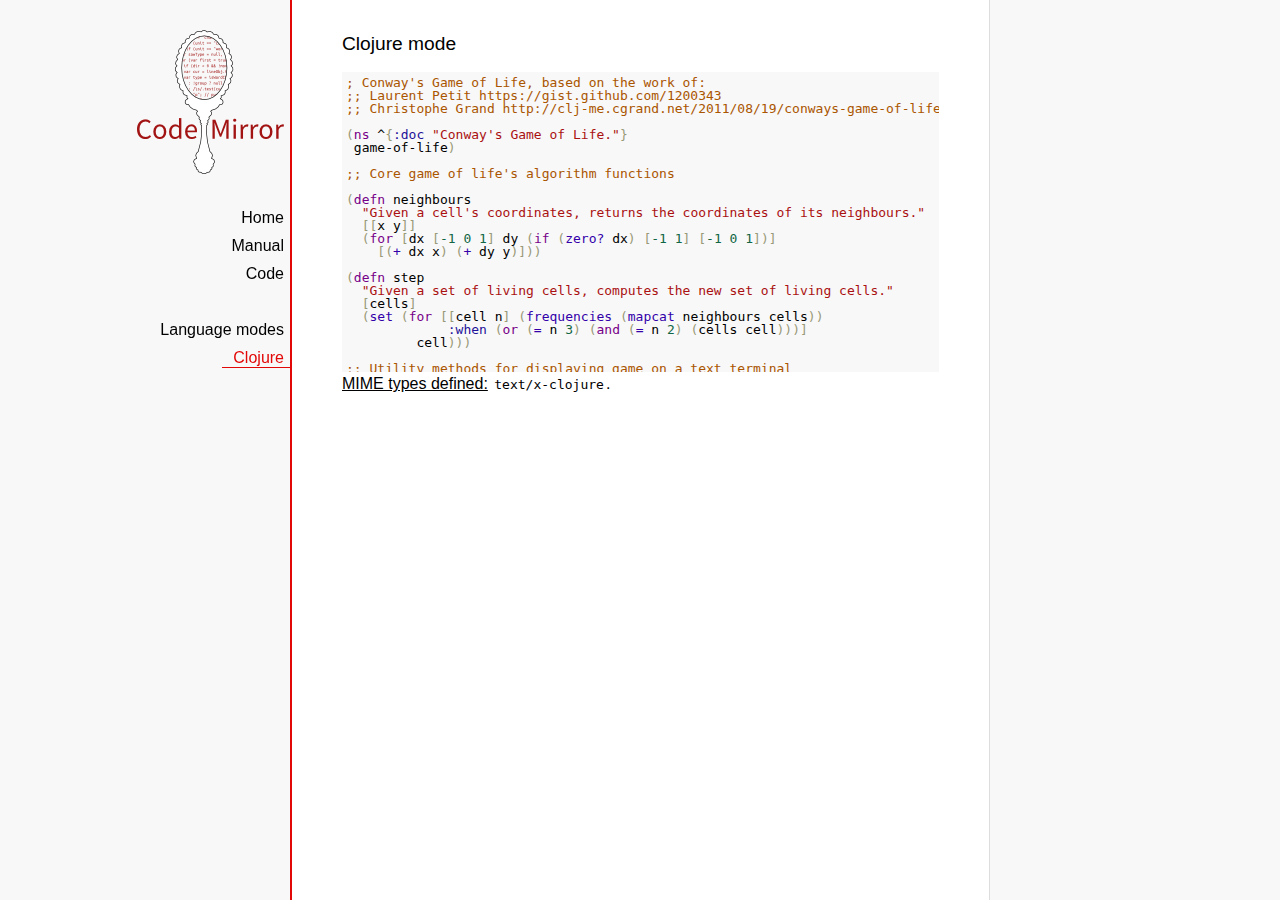
<file: hack/static/hack/codemirror-4.6/mode/clojure/index.html>
<!doctype html>

<title>CodeMirror: Clojure mode</title>
<meta charset="utf-8"/>
<link rel=stylesheet href="../../doc/docs.css">

<link rel="stylesheet" href="../../lib/codemirror.css">
<script src="../../lib/codemirror.js"></script>
<script src="clojure.js"></script>
<style>.CodeMirror {background: #f8f8f8;}</style>
<div id=nav>
  <a href="http://codemirror.net"><img id=logo src="../../doc/logo.png"></a>

  <ul>
    <li><a href="../../index.html">Home</a>
    <li><a href="../../doc/manual.html">Manual</a>
    <li><a href="https://github.com/marijnh/codemirror">Code</a>
  </ul>
  <ul>
    <li><a href="../index.html">Language modes</a>
    <li><a class=active href="#">Clojure</a>
  </ul>
</div>

<article>
<h2>Clojure mode</h2>
<form><textarea id="code" name="code">
; Conway's Game of Life, based on the work of:
;; Laurent Petit https://gist.github.com/1200343
;; Christophe Grand http://clj-me.cgrand.net/2011/08/19/conways-game-of-life

(ns ^{:doc "Conway's Game of Life."}
 game-of-life)

;; Core game of life's algorithm functions

(defn neighbours
  "Given a cell's coordinates, returns the coordinates of its neighbours."
  [[x y]]
  (for [dx [-1 0 1] dy (if (zero? dx) [-1 1] [-1 0 1])]
    [(+ dx x) (+ dy y)]))

(defn step
  "Given a set of living cells, computes the new set of living cells."
  [cells]
  (set (for [[cell n] (frequencies (mapcat neighbours cells))
             :when (or (= n 3) (and (= n 2) (cells cell)))]
         cell)))

;; Utility methods for displaying game on a text terminal

(defn print-board
  "Prints a board on *out*, representing a step in the game."
  [board w h]
  (doseq [x (range (inc w)) y (range (inc h))]
    (if (= y 0) (print "\n"))
    (print (if (board [x y]) "[X]" " . "))))

(defn display-grids
  "Prints a squence of boards on *out*, representing several steps."
  [grids w h]
  (doseq [board grids]
    (print-board board w h)
    (print "\n")))

;; Launches an example board

(def
  ^{:doc "board represents the initial set of living cells"}
   board #{[2 1] [2 2] [2 3]})

(display-grids (take 3 (iterate step board)) 5 5)

;; Let's play with characters
(println \1 \a \# \\
         \" \( \newline
         \} \" \space
         \tab \return \backspace
         \u1000 \uAaAa \u9F9F)

</textarea></form>
    <script>
      var editor = CodeMirror.fromTextArea(document.getElementById("code"), {});
    </script>

    <p><strong>MIME types defined:</strong> <code>text/x-clojure</code>.</p>

  </article>
</file>
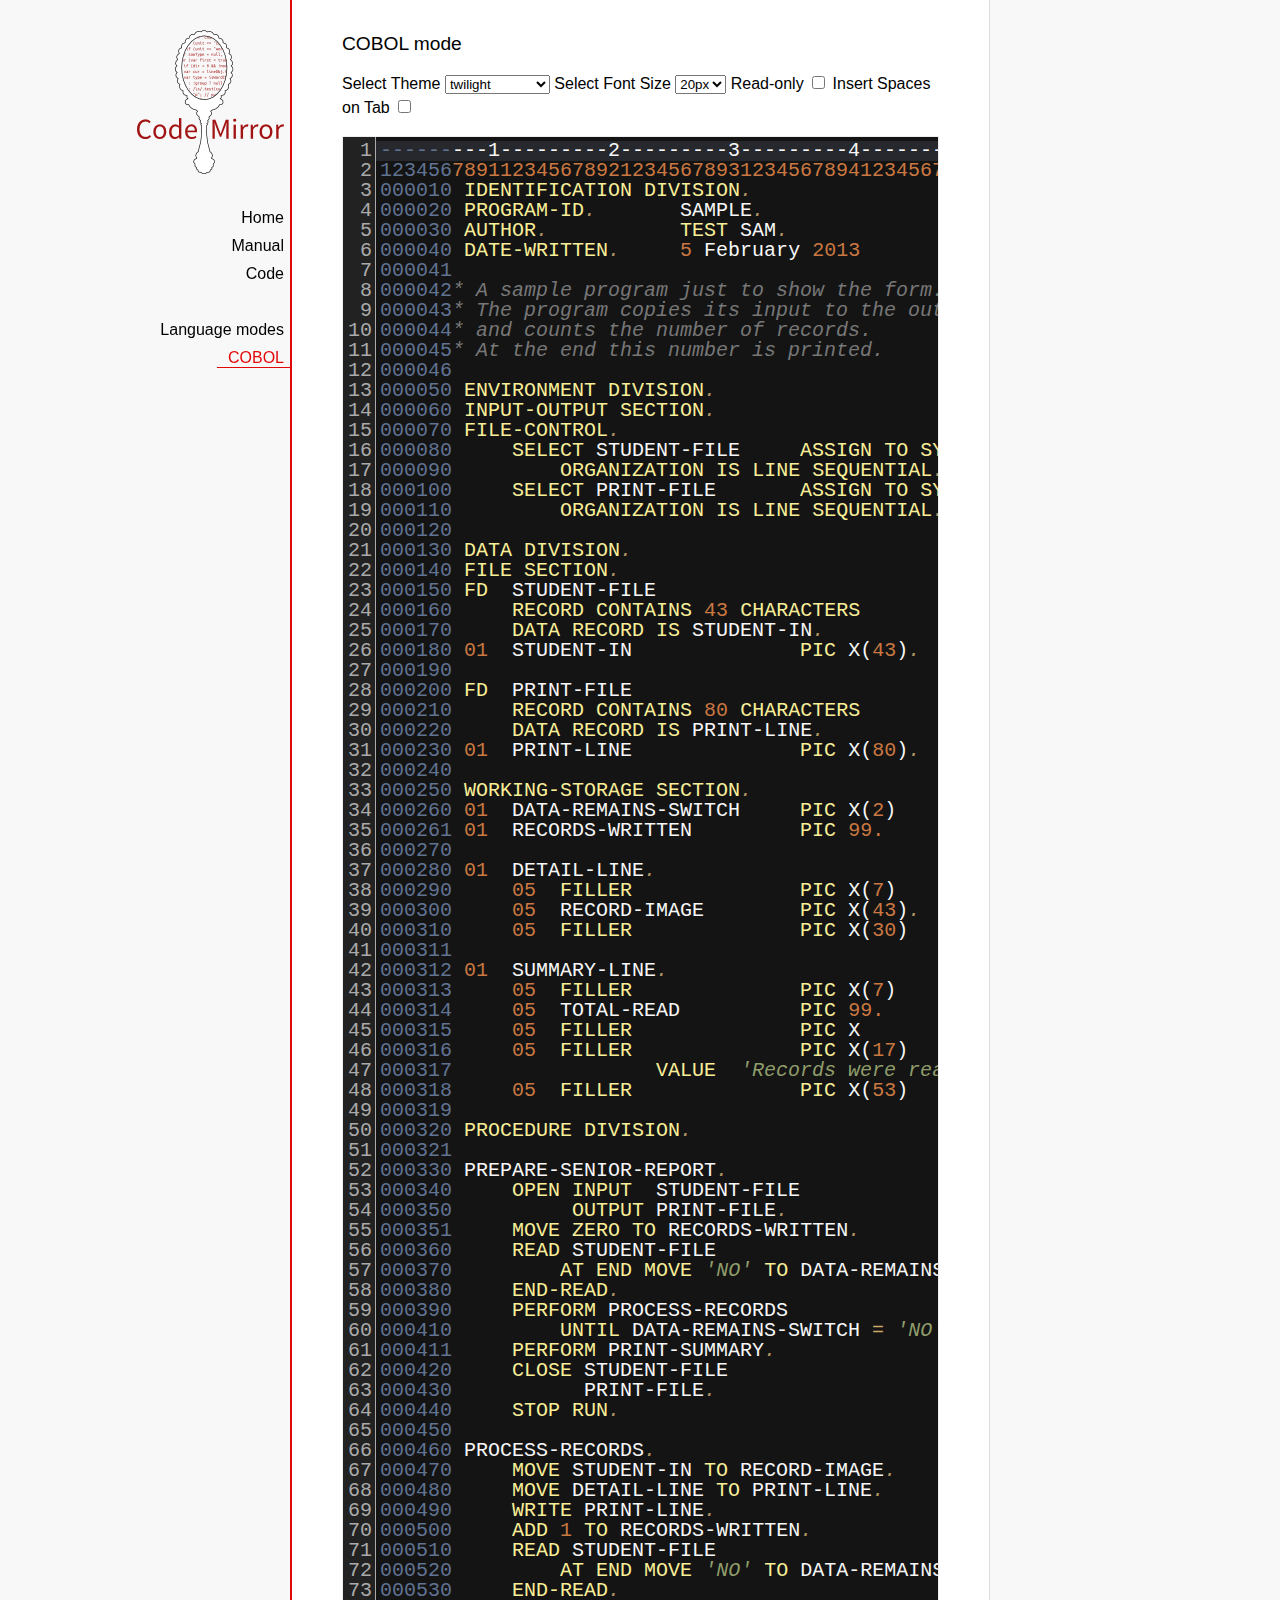
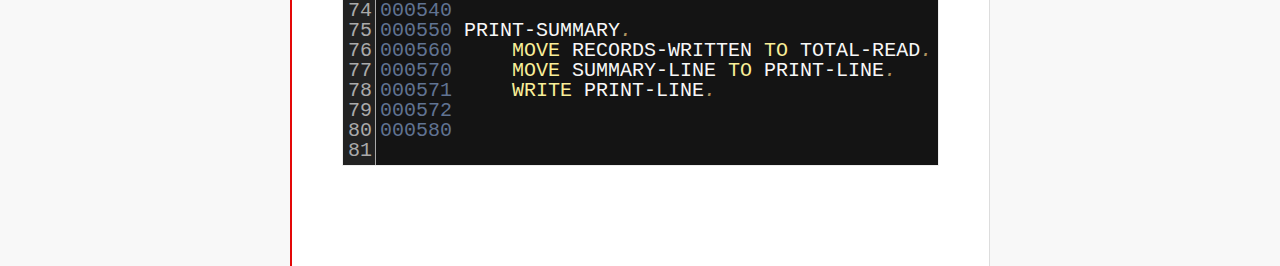
<file: hack/static/hack/codemirror-4.6/mode/cobol/index.html>
<!doctype html>

<title>CodeMirror: COBOL mode</title>
<meta charset="utf-8"/>
<link rel=stylesheet href="../../doc/docs.css">

<link rel="stylesheet" href="../../lib/codemirror.css">
<link rel="stylesheet" href="../../theme/neat.css">
<link rel="stylesheet" href="../../theme/elegant.css">
<link rel="stylesheet" href="../../theme/erlang-dark.css">
<link rel="stylesheet" href="../../theme/night.css">
<link rel="stylesheet" href="../../theme/monokai.css">
<link rel="stylesheet" href="../../theme/cobalt.css">
<link rel="stylesheet" href="../../theme/eclipse.css">
<link rel="stylesheet" href="../../theme/rubyblue.css">
<link rel="stylesheet" href="../../theme/lesser-dark.css">
<link rel="stylesheet" href="../../theme/xq-dark.css">
<link rel="stylesheet" href="../../theme/xq-light.css">
<link rel="stylesheet" href="../../theme/ambiance.css">
<link rel="stylesheet" href="../../theme/blackboard.css">
<link rel="stylesheet" href="../../theme/vibrant-ink.css">
<link rel="stylesheet" href="../../theme/solarized.css">
<link rel="stylesheet" href="../../theme/twilight.css">
<link rel="stylesheet" href="../../theme/midnight.css">
<link rel="stylesheet" href="../../addon/dialog/dialog.css">
<script src="../../lib/codemirror.js"></script>
<script src="../../addon/edit/matchbrackets.js"></script>
<script src="cobol.js"></script>
<script src="../../addon/selection/active-line.js"></script>
<script src="../../addon/search/search.js"></script>
<script src="../../addon/dialog/dialog.js"></script>
<script src="../../addon/search/searchcursor.js"></script>
<style>
        .CodeMirror {
          border: 1px solid #eee;
          font-size : 20px;
          height : auto !important;
        }
        .CodeMirror-activeline-background {background: #555555 !important;}
    </style>
<div id=nav>
  <a href="http://codemirror.net"><img id=logo src="../../doc/logo.png"></a>

  <ul>
    <li><a href="../../index.html">Home</a>
    <li><a href="../../doc/manual.html">Manual</a>
    <li><a href="https://github.com/marijnh/codemirror">Code</a>
  </ul>
  <ul>
    <li><a href="../index.html">Language modes</a>
    <li><a class=active href="#">COBOL</a>
  </ul>
</div>

<article>
<h2>COBOL mode</h2>

    <p> Select Theme <select onchange="selectTheme()" id="selectTheme">
        <option>default</option>
        <option>ambiance</option>
        <option>blackboard</option>
        <option>cobalt</option>
        <option>eclipse</option>
        <option>elegant</option>
        <option>erlang-dark</option>
        <option>lesser-dark</option>
        <option>midnight</option>
        <option>monokai</option>
        <option>neat</option>
        <option>night</option>
        <option>rubyblue</option>
        <option>solarized dark</option>
        <option>solarized light</option>
        <option selected>twilight</option>
        <option>vibrant-ink</option>
        <option>xq-dark</option>
        <option>xq-light</option>
    </select>    Select Font Size <select onchange="selectFontsize()" id="selectFontSize">
          <option value="13px">13px</option>
          <option value="14px">14px</option>
          <option value="16px">16px</option>
          <option value="18px">18px</option>
          <option value="20px" selected="selected">20px</option>
          <option value="24px">24px</option>
          <option value="26px">26px</option>
          <option value="28px">28px</option>
          <option value="30px">30px</option>
          <option value="32px">32px</option>
          <option value="34px">34px</option>
          <option value="36px">36px</option>
        </select>
<label for="checkBoxReadOnly">Read-only</label>
<input type="checkbox" id="checkBoxReadOnly" onchange="selectReadOnly()">
<label for="id_tabToIndentSpace">Insert Spaces on Tab</label>
<input type="checkbox" id="id_tabToIndentSpace" onchange="tabToIndentSpace()">
</p>
<textarea id="code" name="code">
---------1---------2---------3---------4---------5---------6---------7---------8
12345678911234567892123456789312345678941234567895123456789612345678971234567898
000010 IDENTIFICATION DIVISION.                                        MODTGHERE
000020 PROGRAM-ID.       SAMPLE.
000030 AUTHOR.           TEST SAM. 
000040 DATE-WRITTEN.     5 February 2013
000041
000042* A sample program just to show the form.
000043* The program copies its input to the output,
000044* and counts the number of records.
000045* At the end this number is printed.
000046
000050 ENVIRONMENT DIVISION.
000060 INPUT-OUTPUT SECTION.
000070 FILE-CONTROL.
000080     SELECT STUDENT-FILE     ASSIGN TO SYSIN
000090         ORGANIZATION IS LINE SEQUENTIAL.
000100     SELECT PRINT-FILE       ASSIGN TO SYSOUT
000110         ORGANIZATION IS LINE SEQUENTIAL.
000120
000130 DATA DIVISION.
000140 FILE SECTION.
000150 FD  STUDENT-FILE
000160     RECORD CONTAINS 43 CHARACTERS
000170     DATA RECORD IS STUDENT-IN.
000180 01  STUDENT-IN              PIC X(43).
000190
000200 FD  PRINT-FILE
000210     RECORD CONTAINS 80 CHARACTERS
000220     DATA RECORD IS PRINT-LINE.
000230 01  PRINT-LINE              PIC X(80).
000240
000250 WORKING-STORAGE SECTION.
000260 01  DATA-REMAINS-SWITCH     PIC X(2)      VALUE SPACES.
000261 01  RECORDS-WRITTEN         PIC 99.
000270
000280 01  DETAIL-LINE.
000290     05  FILLER              PIC X(7)      VALUE SPACES.
000300     05  RECORD-IMAGE        PIC X(43).
000310     05  FILLER              PIC X(30)     VALUE SPACES.
000311 
000312 01  SUMMARY-LINE.
000313     05  FILLER              PIC X(7)      VALUE SPACES.
000314     05  TOTAL-READ          PIC 99.
000315     05  FILLER              PIC X         VALUE SPACE.
000316     05  FILLER              PIC X(17)     
000317                 VALUE  'Records were read'.
000318     05  FILLER              PIC X(53)     VALUE SPACES.
000319
000320 PROCEDURE DIVISION.
000321
000330 PREPARE-SENIOR-REPORT.
000340     OPEN INPUT  STUDENT-FILE
000350          OUTPUT PRINT-FILE.
000351     MOVE ZERO TO RECORDS-WRITTEN.
000360     READ STUDENT-FILE
000370         AT END MOVE 'NO' TO DATA-REMAINS-SWITCH
000380     END-READ.
000390     PERFORM PROCESS-RECORDS
000410         UNTIL DATA-REMAINS-SWITCH = 'NO'.
000411     PERFORM PRINT-SUMMARY.
000420     CLOSE STUDENT-FILE
000430           PRINT-FILE.
000440     STOP RUN.
000450
000460 PROCESS-RECORDS.
000470     MOVE STUDENT-IN TO RECORD-IMAGE.
000480     MOVE DETAIL-LINE TO PRINT-LINE.
000490     WRITE PRINT-LINE.
000500     ADD 1 TO RECORDS-WRITTEN.
000510     READ STUDENT-FILE
000520         AT END MOVE 'NO' TO DATA-REMAINS-SWITCH
000530     END-READ. 
000540
000550 PRINT-SUMMARY.
000560     MOVE RECORDS-WRITTEN TO TOTAL-READ.
000570     MOVE SUMMARY-LINE TO PRINT-LINE.
000571     WRITE PRINT-LINE. 
000572
000580
</textarea>
    <script>
      var editor = CodeMirror.fromTextArea(document.getElementById("code"), {
        lineNumbers: true,
        matchBrackets: true,
        mode: "text/x-cobol",
        theme : "twilight",
        styleActiveLine: true,
        showCursorWhenSelecting : true,  
      });
      function selectTheme() {
        var themeInput = document.getElementById("selectTheme");
        var theme = themeInput.options[themeInput.selectedIndex].innerHTML;
        editor.setOption("theme", theme);
      }
      function selectFontsize() {
        var fontSizeInput = document.getElementById("selectFontSize");
        var fontSize = fontSizeInput.options[fontSizeInput.selectedIndex].innerHTML;
        editor.getWrapperElement().style.fontSize = fontSize;
        editor.refresh();
      }
      function selectReadOnly() {
        editor.setOption("readOnly", document.getElementById("checkBoxReadOnly").checked);
      }
      function tabToIndentSpace() {
        if (document.getElementById("id_tabToIndentSpace").checked) {
            editor.setOption("extraKeys", {Tab: function(cm) { cm.replaceSelection("    ", "end"); }});
        } else {
            editor.setOption("extraKeys", {Tab: function(cm) { cm.replaceSelection("    ", "end"); }});
        }
      }
    </script>
  </article>
</file>
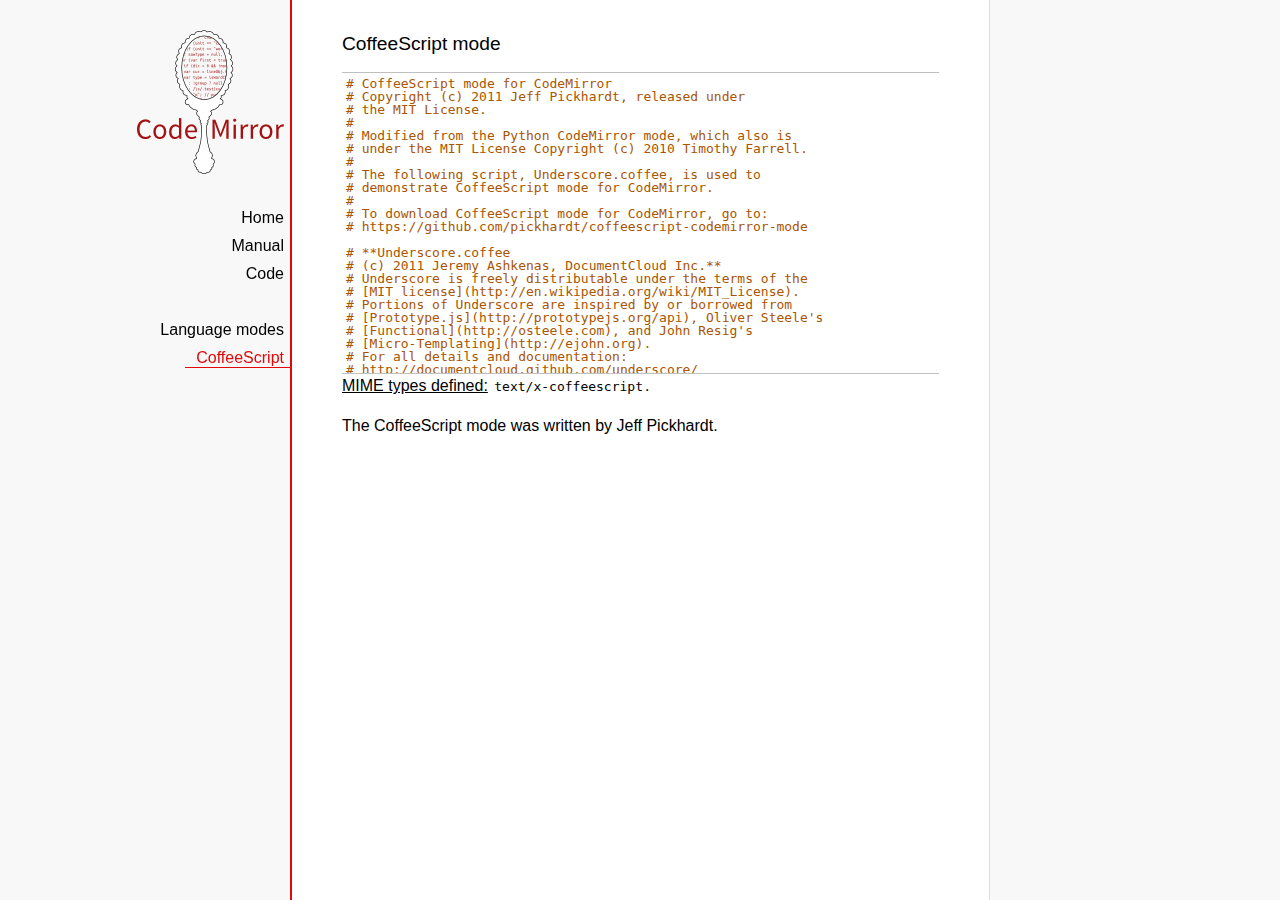
<file: hack/static/hack/codemirror-4.6/mode/coffeescript/index.html>
<!doctype html>

<title>CodeMirror: CoffeeScript mode</title>
<meta charset="utf-8"/>
<link rel=stylesheet href="../../doc/docs.css">

<link rel="stylesheet" href="../../lib/codemirror.css">
<script src="../../lib/codemirror.js"></script>
<script src="coffeescript.js"></script>
<style>.CodeMirror {border-top: 1px solid silver; border-bottom: 1px solid silver;}</style>
<div id=nav>
  <a href="http://codemirror.net"><img id=logo src="../../doc/logo.png"></a>

  <ul>
    <li><a href="../../index.html">Home</a>
    <li><a href="../../doc/manual.html">Manual</a>
    <li><a href="https://github.com/marijnh/codemirror">Code</a>
  </ul>
  <ul>
    <li><a href="../index.html">Language modes</a>
    <li><a class=active href="#">CoffeeScript</a>
  </ul>
</div>

<article>
<h2>CoffeeScript mode</h2>
<form><textarea id="code" name="code">
# CoffeeScript mode for CodeMirror
# Copyright (c) 2011 Jeff Pickhardt, released under
# the MIT License.
#
# Modified from the Python CodeMirror mode, which also is 
# under the MIT License Copyright (c) 2010 Timothy Farrell.
#
# The following script, Underscore.coffee, is used to 
# demonstrate CoffeeScript mode for CodeMirror.
#
# To download CoffeeScript mode for CodeMirror, go to:
# https://github.com/pickhardt/coffeescript-codemirror-mode

# **Underscore.coffee
# (c) 2011 Jeremy Ashkenas, DocumentCloud Inc.**
# Underscore is freely distributable under the terms of the
# [MIT license](http://en.wikipedia.org/wiki/MIT_License).
# Portions of Underscore are inspired by or borrowed from
# [Prototype.js](http://prototypejs.org/api), Oliver Steele's
# [Functional](http://osteele.com), and John Resig's
# [Micro-Templating](http://ejohn.org).
# For all details and documentation:
# http://documentcloud.github.com/underscore/


# Baseline setup
# --------------

# Establish the root object, `window` in the browser, or `global` on the server.
root = this


# Save the previous value of the `_` variable.
previousUnderscore = root._

### Multiline
    comment
###

# Establish the object that gets thrown to break out of a loop iteration.
# `StopIteration` is SOP on Mozilla.
breaker = if typeof(StopIteration) is 'undefined' then '__break__' else StopIteration


#### Docco style single line comment (title)


# Helper function to escape **RegExp** contents, because JS doesn't have one.
escapeRegExp = (string) -> string.replace(/([.*+?^${}()|[\]\/\\])/g, '\\$1')


# Save bytes in the minified (but not gzipped) version:
ArrayProto = Array.prototype
ObjProto = Object.prototype


# Create quick reference variables for speed access to core prototypes.
slice = ArrayProto.slice
unshift = ArrayProto.unshift
toString = ObjProto.toString
hasOwnProperty = ObjProto.hasOwnProperty
propertyIsEnumerable = ObjProto.propertyIsEnumerable


# All **ECMA5** native implementations we hope to use are declared here.
nativeForEach = ArrayProto.forEach
nativeMap = ArrayProto.map
nativeReduce = ArrayProto.reduce
nativeReduceRight = ArrayProto.reduceRight
nativeFilter = ArrayProto.filter
nativeEvery = ArrayProto.every
nativeSome = ArrayProto.some
nativeIndexOf = ArrayProto.indexOf
nativeLastIndexOf = ArrayProto.lastIndexOf
nativeIsArray = Array.isArray
nativeKeys = Object.keys


# Create a safe reference to the Underscore object for use below.
_ = (obj) -> new wrapper(obj)


# Export the Underscore object for **CommonJS**.
if typeof(exports) != 'undefined' then exports._ = _


# Export Underscore to global scope.
root._ = _


# Current version.
_.VERSION = '1.1.0'


# Collection Functions
# --------------------

# The cornerstone, an **each** implementation.
# Handles objects implementing **forEach**, arrays, and raw objects.
_.each = (obj, iterator, context) ->
  try
    if nativeForEach and obj.forEach is nativeForEach
      obj.forEach iterator, context
    else if _.isNumber obj.length
      iterator.call context, obj[i], i, obj for i in [0...obj.length]
    else
      iterator.call context, val, key, obj for own key, val of obj
  catch e
    throw e if e isnt breaker
  obj


# Return the results of applying the iterator to each element. Use JavaScript
# 1.6's version of **map**, if possible.
_.map = (obj, iterator, context) ->
  return obj.map(iterator, context) if nativeMap and obj.map is nativeMap
  results = []
  _.each obj, (value, index, list) ->
    results.push iterator.call context, value, index, list
  results


# **Reduce** builds up a single result from a list of values. Also known as
# **inject**, or **foldl**. Uses JavaScript 1.8's version of **reduce**, if possible.
_.reduce = (obj, iterator, memo, context) ->
  if nativeReduce and obj.reduce is nativeReduce
    iterator = _.bind iterator, context if context
    return obj.reduce iterator, memo
  _.each obj, (value, index, list) ->
    memo = iterator.call context, memo, value, index, list
  memo


# The right-associative version of **reduce**, also known as **foldr**. Uses
# JavaScript 1.8's version of **reduceRight**, if available.
_.reduceRight = (obj, iterator, memo, context) ->
  if nativeReduceRight and obj.reduceRight is nativeReduceRight
    iterator = _.bind iterator, context if context
    return obj.reduceRight iterator, memo
  reversed = _.clone(_.toArray(obj)).reverse()
  _.reduce reversed, iterator, memo, context


# Return the first value which passes a truth test.
_.detect = (obj, iterator, context) ->
  result = null
  _.each obj, (value, index, list) ->
    if iterator.call context, value, index, list
      result = value
      _.breakLoop()
  result


# Return all the elements that pass a truth test. Use JavaScript 1.6's
# **filter**, if it exists.
_.filter = (obj, iterator, context) ->
  return obj.filter iterator, context if nativeFilter and obj.filter is nativeFilter
  results = []
  _.each obj, (value, index, list) ->
    results.push value if iterator.call context, value, index, list
  results


# Return all the elements for which a truth test fails.
_.reject = (obj, iterator, context) ->
  results = []
  _.each obj, (value, index, list) ->
    results.push value if not iterator.call context, value, index, list
  results


# Determine whether all of the elements match a truth test. Delegate to
# JavaScript 1.6's **every**, if it is present.
_.every = (obj, iterator, context) ->
  iterator ||= _.identity
  return obj.every iterator, context if nativeEvery and obj.every is nativeEvery
  result = true
  _.each obj, (value, index, list) ->
    _.breakLoop() unless (result = result and iterator.call(context, value, index, list))
  result


# Determine if at least one element in the object matches a truth test. Use
# JavaScript 1.6's **some**, if it exists.
_.some = (obj, iterator, context) ->
  iterator ||= _.identity
  return obj.some iterator, context if nativeSome and obj.some is nativeSome
  result = false
  _.each obj, (value, index, list) ->
    _.breakLoop() if (result = iterator.call(context, value, index, list))
  result


# Determine if a given value is included in the array or object,
# based on `===`.
_.include = (obj, target) ->
  return _.indexOf(obj, target) isnt -1 if nativeIndexOf and obj.indexOf is nativeIndexOf
  return true for own key, val of obj when val is target
  false


# Invoke a method with arguments on every item in a collection.
_.invoke = (obj, method) ->
  args = _.rest arguments, 2
  (if method then val[method] else val).apply(val, args) for val in obj


# Convenience version of a common use case of **map**: fetching a property.
_.pluck = (obj, key) ->
  _.map(obj, (val) -> val[key])


# Return the maximum item or (item-based computation).
_.max = (obj, iterator, context) ->
  return Math.max.apply(Math, obj) if not iterator and _.isArray(obj)
  result = computed: -Infinity
  _.each obj, (value, index, list) ->
    computed = if iterator then iterator.call(context, value, index, list) else value
    computed >= result.computed and (result = {value: value, computed: computed})
  result.value


# Return the minimum element (or element-based computation).
_.min = (obj, iterator, context) ->
  return Math.min.apply(Math, obj) if not iterator and _.isArray(obj)
  result = computed: Infinity
  _.each obj, (value, index, list) ->
    computed = if iterator then iterator.call(context, value, index, list) else value
    computed < result.computed and (result = {value: value, computed: computed})
  result.value


# Sort the object's values by a criterion produced by an iterator.
_.sortBy = (obj, iterator, context) ->
  _.pluck(((_.map obj, (value, index, list) ->
    {value: value, criteria: iterator.call(context, value, index, list)}
  ).sort((left, right) ->
    a = left.criteria; b = right.criteria
    if a < b then -1 else if a > b then 1 else 0
  )), 'value')


# Use a comparator function to figure out at what index an object should
# be inserted so as to maintain order. Uses binary search.
_.sortedIndex = (array, obj, iterator) ->
  iterator ||= _.identity
  low = 0
  high = array.length
  while low < high
    mid = (low + high) >> 1
    if iterator(array[mid]) < iterator(obj) then low = mid + 1 else high = mid
  low


# Convert anything iterable into a real, live array.
_.toArray = (iterable) ->
  return [] if (!iterable)
  return iterable.toArray() if (iterable.toArray)
  return iterable if (_.isArray(iterable))
  return slice.call(iterable) if (_.isArguments(iterable))
  _.values(iterable)


# Return the number of elements in an object.
_.size = (obj) -> _.toArray(obj).length


# Array Functions
# ---------------

# Get the first element of an array. Passing `n` will return the first N
# values in the array. Aliased as **head**. The `guard` check allows it to work
# with **map**.
_.first = (array, n, guard) ->
  if n and not guard then slice.call(array, 0, n) else array[0]


# Returns everything but the first entry of the array. Aliased as **tail**.
# Especially useful on the arguments object. Passing an `index` will return
# the rest of the values in the array from that index onward. The `guard`
# check allows it to work with **map**.
_.rest = (array, index, guard) ->
  slice.call(array, if _.isUndefined(index) or guard then 1 else index)


# Get the last element of an array.
_.last = (array) -> array[array.length - 1]


# Trim out all falsy values from an array.
_.compact = (array) -> item for item in array when item


# Return a completely flattened version of an array.
_.flatten = (array) ->
  _.reduce array, (memo, value) ->
    return memo.concat(_.flatten(value)) if _.isArray value
    memo.push value
    memo
  , []


# Return a version of the array that does not contain the specified value(s).
_.without = (array) ->
  values = _.rest arguments
  val for val in _.toArray(array) when not _.include values, val


# Produce a duplicate-free version of the array. If the array has already
# been sorted, you have the option of using a faster algorithm.
_.uniq = (array, isSorted) ->
  memo = []
  for el, i in _.toArray array
    memo.push el if i is 0 || (if isSorted is true then _.last(memo) isnt el else not _.include(memo, el))
  memo


# Produce an array that contains every item shared between all the
# passed-in arrays.
_.intersect = (array) ->
  rest = _.rest arguments
  _.select _.uniq(array), (item) ->
    _.all rest, (other) ->
      _.indexOf(other, item) >= 0


# Zip together multiple lists into a single array -- elements that share
# an index go together.
_.zip = ->
  length = _.max _.pluck arguments, 'length'
  results = new Array length
  for i in [0...length]
    results[i] = _.pluck arguments, String i
  results


# If the browser doesn't supply us with **indexOf** (I'm looking at you, MSIE),
# we need this function. Return the position of the first occurrence of an
# item in an array, or -1 if the item is not included in the array.
_.indexOf = (array, item) ->
  return array.indexOf item if nativeIndexOf and array.indexOf is nativeIndexOf
  i = 0; l = array.length
  while l - i
    if array[i] is item then return i else i++
  -1


# Provide JavaScript 1.6's **lastIndexOf**, delegating to the native function,
# if possible.
_.lastIndexOf = (array, item) ->
  return array.lastIndexOf(item) if nativeLastIndexOf and array.lastIndexOf is nativeLastIndexOf
  i = array.length
  while i
    if array[i] is item then return i else i--
  -1


# Generate an integer Array containing an arithmetic progression. A port of
# [the native Python **range** function](http://docs.python.org/library/functions.html#range).
_.range = (start, stop, step) ->
  a = arguments
  solo = a.length <= 1
  i = start = if solo then 0 else a[0]
  stop = if solo then a[0] else a[1]
  step = a[2] or 1
  len = Math.ceil((stop - start) / step)
  return [] if len <= 0
  range = new Array len
  idx = 0
  loop
    return range if (if step > 0 then i - stop else stop - i) >= 0
    range[idx] = i
    idx++
    i+= step


# Function Functions
# ------------------

# Create a function bound to a given object (assigning `this`, and arguments,
# optionally). Binding with arguments is also known as **curry**.
_.bind = (func, obj) ->
  args = _.rest arguments, 2
  -> func.apply obj or root, args.concat arguments


# Bind all of an object's methods to that object. Useful for ensuring that
# all callbacks defined on an object belong to it.
_.bindAll = (obj) ->
  funcs = if arguments.length > 1 then _.rest(arguments) else _.functions(obj)
  _.each funcs, (f) -> obj[f] = _.bind obj[f], obj
  obj


# Delays a function for the given number of milliseconds, and then calls
# it with the arguments supplied.
_.delay = (func, wait) ->
  args = _.rest arguments, 2
  setTimeout((-> func.apply(func, args)), wait)


# Memoize an expensive function by storing its results.
_.memoize = (func, hasher) ->
  memo = {}
  hasher or= _.identity
  ->
    key = hasher.apply this, arguments
    return memo[key] if key of memo
    memo[key] = func.apply this, arguments


# Defers a function, scheduling it to run after the current call stack has
# cleared.
_.defer = (func) ->
  _.delay.apply _, [func, 1].concat _.rest arguments


# Returns the first function passed as an argument to the second,
# allowing you to adjust arguments, run code before and after, and
# conditionally execute the original function.
_.wrap = (func, wrapper) ->
  -> wrapper.apply wrapper, [func].concat arguments


# Returns a function that is the composition of a list of functions, each
# consuming the return value of the function that follows.
_.compose = ->
  funcs = arguments
  ->
    args = arguments
    for i in [funcs.length - 1..0] by -1
      args = [funcs[i].apply(this, args)]
    args[0]


# Object Functions
# ----------------

# Retrieve the names of an object's properties.
_.keys = nativeKeys or (obj) ->
  return _.range 0, obj.length if _.isArray(obj)
  key for key, val of obj


# Retrieve the values of an object's properties.
_.values = (obj) ->
  _.map obj, _.identity


# Return a sorted list of the function names available in Underscore.
_.functions = (obj) ->
  _.filter(_.keys(obj), (key) -> _.isFunction(obj[key])).sort()


# Extend a given object with all of the properties in a source object.
_.extend = (obj) ->
  for source in _.rest(arguments)
    obj[key] = val for key, val of source
  obj


# Create a (shallow-cloned) duplicate of an object.
_.clone = (obj) ->
  return obj.slice 0 if _.isArray obj
  _.extend {}, obj


# Invokes interceptor with the obj, and then returns obj.
# The primary purpose of this method is to "tap into" a method chain,
# in order to perform operations on intermediate results within
 the chain.
_.tap = (obj, interceptor) ->
  interceptor obj
  obj


# Perform a deep comparison to check if two objects are equal.
_.isEqual = (a, b) ->
  # Check object identity.
  return true if a is b
  # Different types?
  atype = typeof(a); btype = typeof(b)
  return false if atype isnt btype
  # Basic equality test (watch out for coercions).
  return true if `a == b`
  # One is falsy and the other truthy.
  return false if (!a and b) or (a and !b)
  # One of them implements an `isEqual()`?
  return a.isEqual(b) if a.isEqual
  # Check dates' integer values.
  return a.getTime() is b.getTime() if _.isDate(a) and _.isDate(b)
  # Both are NaN?
  return false if _.isNaN(a) and _.isNaN(b)
  # Compare regular expressions.
  if _.isRegExp(a) and _.isRegExp(b)
    return a.source is b.source and
           a.global is b.global and
           a.ignoreCase is b.ignoreCase and
           a.multiline is b.multiline
  # If a is not an object by this point, we can't handle it.
  return false if atype isnt 'object'
  # Check for different array lengths before comparing contents.
  return false if a.length and (a.length isnt b.length)
  # Nothing else worked, deep compare the contents.
  aKeys = _.keys(a); bKeys = _.keys(b)
  # Different object sizes?
  return false if aKeys.length isnt bKeys.length
  # Recursive comparison of contents.
  return false for key, val of a when !(key of b) or !_.isEqual(val, b[key])
  true


# Is a given array or object empty?
_.isEmpty = (obj) ->
  return obj.length is 0 if _.isArray(obj) or _.isString(obj)
  return false for own key of obj
  true


# Is a given value a DOM element?
_.isElement = (obj) -> obj and obj.nodeType is 1


# Is a given value an array?
_.isArray = nativeIsArray or (obj) -> !!(obj and obj.concat and obj.unshift and not obj.callee)


# Is a given variable an arguments object?
_.isArguments = (obj) -> obj and obj.callee


# Is the given value a function?
_.isFunction = (obj) -> !!(obj and obj.constructor and obj.call and obj.apply)


# Is the given value a string?
_.isString = (obj) -> !!(obj is '' or (obj and obj.charCodeAt and obj.substr))


# Is a given value a number?
_.isNumber = (obj) -> (obj is +obj) or toString.call(obj) is '[object Number]'


# Is a given value a boolean?
_.isBoolean = (obj) -> obj is true or obj is false


# Is a given value a Date?
_.isDate = (obj) -> !!(obj and obj.getTimezoneOffset and obj.setUTCFullYear)


# Is the given value a regular expression?
_.isRegExp = (obj) -> !!(obj and obj.exec and (obj.ignoreCase or obj.ignoreCase is false))


# Is the given value NaN -- this one is interesting. `NaN != NaN`, and
# `isNaN(undefined) == true`, so we make sure it's a number first.
_.isNaN = (obj) -> _.isNumber(obj) and window.isNaN(obj)


# Is a given value equal to null?
_.isNull = (obj) -> obj is null


# Is a given variable undefined?
_.isUndefined = (obj) -> typeof obj is 'undefined'


# Utility Functions
# -----------------

# Run Underscore.js in noConflict mode, returning the `_` variable to its
# previous owner. Returns a reference to the Underscore object.
_.noConflict = ->
  root._ = previousUnderscore
  this


# Keep the identity function around for default iterators.
_.identity = (value) -> value


# Run a function `n` times.
_.times = (n, iterator, context) ->
  iterator.call context, i for i in [0...n]


# Break out of the middle of an iteration.
_.breakLoop = -> throw breaker


# Add your own custom functions to the Underscore object, ensuring that
# they're correctly added to the OOP wrapper as well.
_.mixin = (obj) ->
  for name in _.functions(obj)
    addToWrapper name, _[name] = obj[name]


# Generate a unique integer id (unique within the entire client session).
# Useful for temporary DOM ids.
idCounter = 0
_.uniqueId = (prefix) ->
  (prefix or '') + idCounter++


# By default, Underscore uses **ERB**-style template delimiters, change the
# following template settings to use alternative delimiters.
_.templateSettings = {
  start: '<%'
  end: '%>'
  interpolate: /<%=(.+?)%>/g
}


# JavaScript templating a-la **ERB**, pilfered from John Resig's
# *Secrets of the JavaScript Ninja*, page 83.
# Single-quote fix from Rick Strahl.
# With alterations for arbitrary delimiters, and to preserve whitespace.
_.template = (str, data) ->
  c = _.templateSettings
  endMatch = new RegExp("'(?=[^"+c.end.substr(0, 1)+"]*"+escapeRegExp(c.end)+")","g")
  fn = new Function 'obj',
    'var p=[],print=function(){p.push.apply(p,arguments);};' +
    'with(obj||{}){p.push(\'' +
    str.replace(/\r/g, '\\r')
       .replace(/\n/g, '\\n')
       .replace(/\t/g, '\\t')
       .replace(endMatch,"���")
       .split("'").join("\\'")
       .split("���").join("'")
       .replace(c.interpolate, "',$1,'")
       .split(c.start).join("');")
       .split(c.end).join("p.push('") +
       "');}return p.join('');"
  if data then fn(data) else fn


# Aliases
# -------

_.forEach = _.each
_.foldl = _.inject = _.reduce
_.foldr = _.reduceRight
_.select = _.filter
_.all = _.every
_.any = _.some
_.contains = _.include
_.head = _.first
_.tail = _.rest
_.methods = _.functions


# Setup the OOP Wrapper
# ---------------------

# If Underscore is called as a function, it returns a wrapped object that
# can be used OO-style. This wrapper holds altered versions of all the
# underscore functions. Wrapped objects may be chained.
wrapper = (obj) ->
  this._wrapped = obj
  this


# Helper function to continue chaining intermediate results.
result = (obj, chain) ->
  if chain then _(obj).chain() else obj


# A method to easily add functions to the OOP wrapper.
addToWrapper = (name, func) ->
  wrapper.prototype[name] = ->
    args = _.toArray arguments
    unshift.call args, this._wrapped
    result func.apply(_, args), this._chain


# Add all ofthe Underscore functions to the wrapper object.
_.mixin _


# Add all mutator Array functions to the wrapper.
_.each ['pop', 'push', 'reverse', 'shift', 'sort', 'splice', 'unshift'], (name) ->
  method = Array.prototype[name]
  wrapper.prototype[name] = ->
    method.apply(this._wrapped, arguments)
    result(this._wrapped, this._chain)


# Add all accessor Array functions to the wrapper.
_.each ['concat', 'join', 'slice'], (name) ->
  method = Array.prototype[name]
  wrapper.prototype[name] = ->
    result(method.apply(this._wrapped, arguments), this._chain)


# Start chaining a wrapped Underscore object.
wrapper::chain = ->
  this._chain = true
  this


# Extracts the result from a wrapped and chained object.
wrapper::value = -> this._wrapped
</textarea></form>
    <script>
      var editor = CodeMirror.fromTextArea(document.getElementById("code"), {});
    </script>

    <p><strong>MIME types defined:</strong> <code>text/x-coffeescript</code>.</p>

    <p>The CoffeeScript mode was written by Jeff Pickhardt.</p>

  </article>
</file>
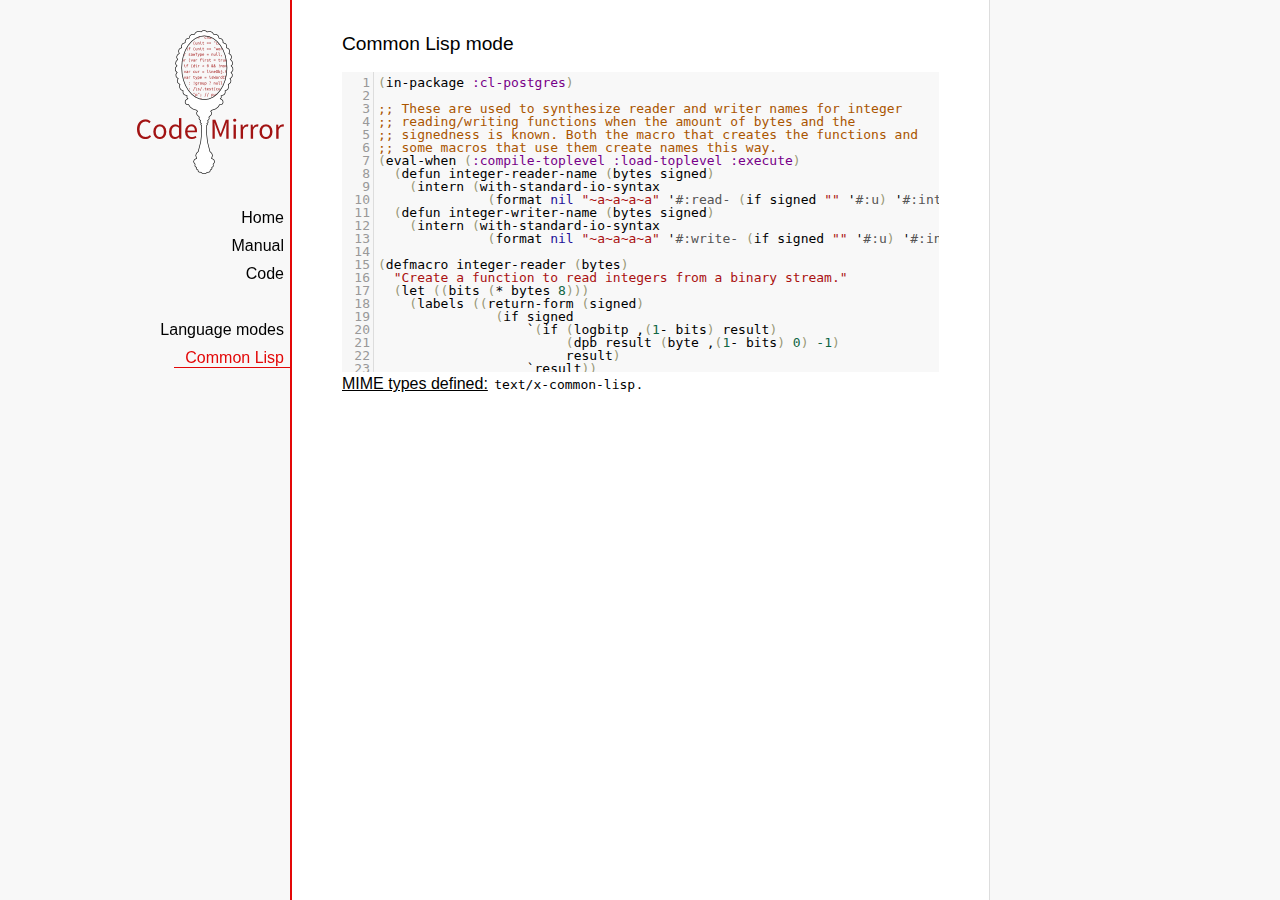
<file: hack/static/hack/codemirror-4.6/mode/commonlisp/index.html>
<!doctype html>

<title>CodeMirror: Common Lisp mode</title>
<meta charset="utf-8"/>
<link rel=stylesheet href="../../doc/docs.css">

<link rel="stylesheet" href="../../lib/codemirror.css">
<script src="../../lib/codemirror.js"></script>
<script src="commonlisp.js"></script>
<style>.CodeMirror {background: #f8f8f8;}</style>
<div id=nav>
  <a href="http://codemirror.net"><img id=logo src="../../doc/logo.png"></a>

  <ul>
    <li><a href="../../index.html">Home</a>
    <li><a href="../../doc/manual.html">Manual</a>
    <li><a href="https://github.com/marijnh/codemirror">Code</a>
  </ul>
  <ul>
    <li><a href="../index.html">Language modes</a>
    <li><a class=active href="#">Common Lisp</a>
  </ul>
</div>

<article>
<h2>Common Lisp mode</h2>
<form><textarea id="code" name="code">(in-package :cl-postgres)

;; These are used to synthesize reader and writer names for integer
;; reading/writing functions when the amount of bytes and the
;; signedness is known. Both the macro that creates the functions and
;; some macros that use them create names this way.
(eval-when (:compile-toplevel :load-toplevel :execute)
  (defun integer-reader-name (bytes signed)
    (intern (with-standard-io-syntax
              (format nil "~a~a~a~a" '#:read- (if signed "" '#:u) '#:int bytes))))
  (defun integer-writer-name (bytes signed)
    (intern (with-standard-io-syntax
              (format nil "~a~a~a~a" '#:write- (if signed "" '#:u) '#:int bytes)))))

(defmacro integer-reader (bytes)
  "Create a function to read integers from a binary stream."
  (let ((bits (* bytes 8)))
    (labels ((return-form (signed)
               (if signed
                   `(if (logbitp ,(1- bits) result)
                        (dpb result (byte ,(1- bits) 0) -1)
                        result)
                   `result))
             (generate-reader (signed)
               `(defun ,(integer-reader-name bytes signed) (socket)
                  (declare (type stream socket)
                           #.*optimize*)
                  ,(if (= bytes 1)
                       `(let ((result (the (unsigned-byte 8) (read-byte socket))))
                          (declare (type (unsigned-byte 8) result))
                          ,(return-form signed))
                       `(let ((result 0))
                          (declare (type (unsigned-byte ,bits) result))
                          ,@(loop :for byte :from (1- bytes) :downto 0
                                   :collect `(setf (ldb (byte 8 ,(* 8 byte)) result)
                                                   (the (unsigned-byte 8) (read-byte socket))))
                          ,(return-form signed))))))
      `(progn
;; This causes weird errors on SBCL in some circumstances. Disabled for now.
;;         (declaim (inline ,(integer-reader-name bytes t)
;;                          ,(integer-reader-name bytes nil)))
         (declaim (ftype (function (t) (signed-byte ,bits))
                         ,(integer-reader-name bytes t)))
         ,(generate-reader t)
         (declaim (ftype (function (t) (unsigned-byte ,bits))
                         ,(integer-reader-name bytes nil)))
         ,(generate-reader nil)))))

(defmacro integer-writer (bytes)
  "Create a function to write integers to a binary stream."
  (let ((bits (* 8 bytes)))
    `(progn
      (declaim (inline ,(integer-writer-name bytes t)
                       ,(integer-writer-name bytes nil)))
      (defun ,(integer-writer-name bytes nil) (socket value)
        (declare (type stream socket)
                 (type (unsigned-byte ,bits) value)
                 #.*optimize*)
        ,@(if (= bytes 1)
              `((write-byte value socket))
              (loop :for byte :from (1- bytes) :downto 0
                    :collect `(write-byte (ldb (byte 8 ,(* byte 8)) value)
                               socket)))
        (values))
      (defun ,(integer-writer-name bytes t) (socket value)
        (declare (type stream socket)
                 (type (signed-byte ,bits) value)
                 #.*optimize*)
        ,@(if (= bytes 1)
              `((write-byte (ldb (byte 8 0) value) socket))
              (loop :for byte :from (1- bytes) :downto 0
                    :collect `(write-byte (ldb (byte 8 ,(* byte 8)) value)
                               socket)))
        (values)))))

;; All the instances of the above that we need.

(integer-reader 1)
(integer-reader 2)
(integer-reader 4)
(integer-reader 8)

(integer-writer 1)
(integer-writer 2)
(integer-writer 4)

(defun write-bytes (socket bytes)
  "Write a byte-array to a stream."
  (declare (type stream socket)
           (type (simple-array (unsigned-byte 8)) bytes)
           #.*optimize*)
  (write-sequence bytes socket))

(defun write-str (socket string)
  "Write a null-terminated string to a stream \(encoding it when UTF-8
support is enabled.)."
  (declare (type stream socket)
           (type string string)
           #.*optimize*)
  (enc-write-string string socket)
  (write-uint1 socket 0))

(declaim (ftype (function (t unsigned-byte)
                          (simple-array (unsigned-byte 8) (*)))
                read-bytes))
(defun read-bytes (socket length)
  "Read a byte array of the given length from a stream."
  (declare (type stream socket)
           (type fixnum length)
           #.*optimize*)
  (let ((result (make-array length :element-type '(unsigned-byte 8))))
    (read-sequence result socket)
    result))

(declaim (ftype (function (t) string) read-str))
(defun read-str (socket)
  "Read a null-terminated string from a stream. Takes care of encoding
when UTF-8 support is enabled."
  (declare (type stream socket)
           #.*optimize*)
  (enc-read-string socket :null-terminated t))

(defun skip-bytes (socket length)
  "Skip a given number of bytes in a binary stream."
  (declare (type stream socket)
           (type (unsigned-byte 32) length)
           #.*optimize*)
  (dotimes (i length)
    (read-byte socket)))

(defun skip-str (socket)
  "Skip a null-terminated string."
  (declare (type stream socket)
           #.*optimize*)
  (loop :for char :of-type fixnum = (read-byte socket)
        :until (zerop char)))

(defun ensure-socket-is-closed (socket &amp;key abort)
  (when (open-stream-p socket)
    (handler-case
        (close socket :abort abort)
      (error (error)
        (warn "Ignoring the error which happened while trying to close PostgreSQL socket: ~A" error)))))
</textarea></form>
    <script>
      var editor = CodeMirror.fromTextArea(document.getElementById("code"), {lineNumbers: true});
    </script>

    <p><strong>MIME types defined:</strong> <code>text/x-common-lisp</code>.</p>

  </article>
</file>
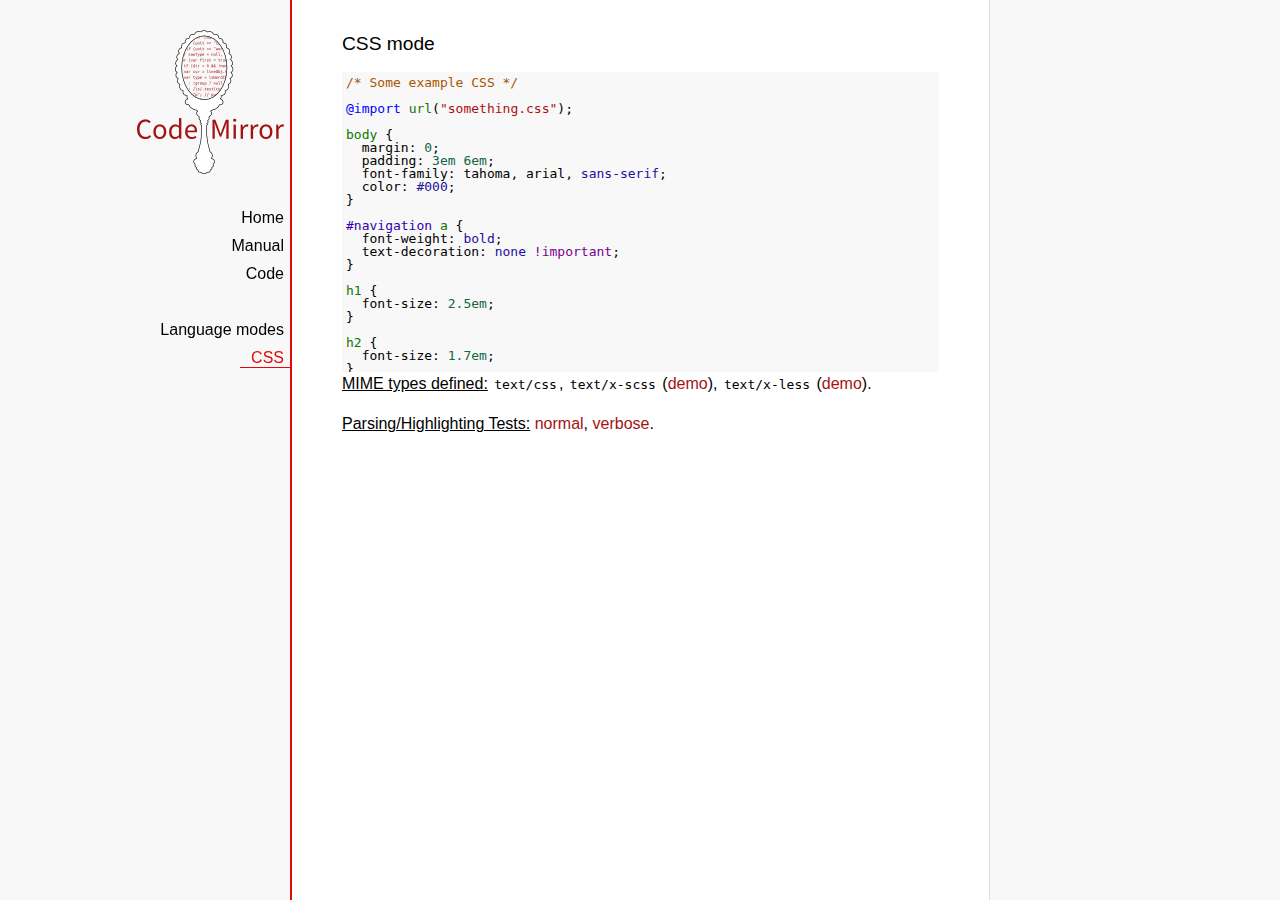
<file: hack/static/hack/codemirror-4.6/mode/css/index.html>
<!doctype html>

<title>CodeMirror: CSS mode</title>
<meta charset="utf-8"/>
<link rel=stylesheet href="../../doc/docs.css">

<link rel="stylesheet" href="../../lib/codemirror.css">
<script src="../../lib/codemirror.js"></script>
<script src="css.js"></script>
<style>.CodeMirror {background: #f8f8f8;}</style>
<div id=nav>
  <a href="http://codemirror.net"><img id=logo src="../../doc/logo.png"></a>

  <ul>
    <li><a href="../../index.html">Home</a>
    <li><a href="../../doc/manual.html">Manual</a>
    <li><a href="https://github.com/marijnh/codemirror">Code</a>
  </ul>
  <ul>
    <li><a href="../index.html">Language modes</a>
    <li><a class=active href="#">CSS</a>
  </ul>
</div>

<article>
<h2>CSS mode</h2>
<form><textarea id="code" name="code">
/* Some example CSS */

@import url("something.css");

body {
  margin: 0;
  padding: 3em 6em;
  font-family: tahoma, arial, sans-serif;
  color: #000;
}

#navigation a {
  font-weight: bold;
  text-decoration: none !important;
}

h1 {
  font-size: 2.5em;
}

h2 {
  font-size: 1.7em;
}

h1:before, h2:before {
  content: "::";
}

code {
  font-family: courier, monospace;
  font-size: 80%;
  color: #418A8A;
}
</textarea></form>
    <script>
      var editor = CodeMirror.fromTextArea(document.getElementById("code"), {});
    </script>

    <p><strong>MIME types defined:</strong> <code>text/css</code>, <code>text/x-scss</code> (<a href="scss.html">demo</a>), <code>text/x-less</code> (<a href="less.html">demo</a>).</p>

    <p><strong>Parsing/Highlighting Tests:</strong> <a href="../../test/index.html#css_*">normal</a>,  <a href="../../test/index.html#verbose,css_*">verbose</a>.</p>

  </article>
</file>
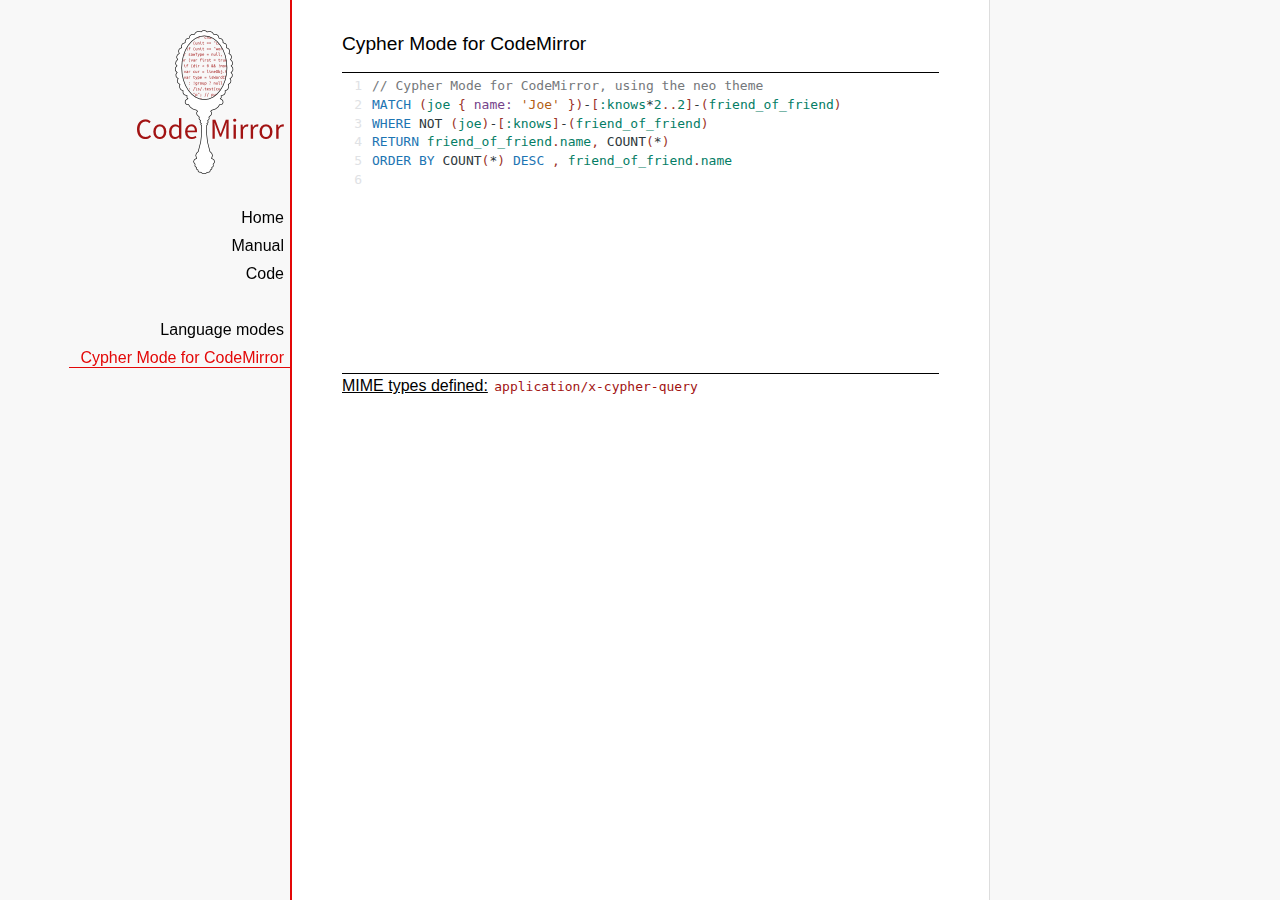
<file: hack/static/hack/codemirror-4.6/mode/cypher/index.html>
<!doctype html>

<title>CodeMirror: Cypher Mode for CodeMirror</title>
<meta charset="utf-8"/>
<link rel=stylesheet href="../../doc/docs.css">

<link rel="stylesheet" href="../../lib/codemirror.css" />
<link rel="stylesheet" href="../../theme/neo.css" />
<script src="../../lib/codemirror.js"></script>
<script src="cypher.js"></script>
<style>
.CodeMirror {
    border-top: 1px solid black;
    border-bottom: 1px solid black;
}
        </style>
<div id=nav>
  <a href="http://codemirror.net"><img id=logo src="../../doc/logo.png"></a>

  <ul>
    <li><a href="../../index.html">Home</a>
    <li><a href="../../doc/manual.html">Manual</a>
    <li><a href="https://github.com/marijnh/codemirror">Code</a>
  </ul>
  <ul>
    <li><a href="../index.html">Language modes</a>
    <li><a class=active href="#">Cypher Mode for CodeMirror</a>
  </ul>
</div>

<article>
<h2>Cypher Mode for CodeMirror</h2>
<form>
            <textarea id="code" name="code">// Cypher Mode for CodeMirror, using the neo theme
MATCH (joe { name: 'Joe' })-[:knows*2..2]-(friend_of_friend)
WHERE NOT (joe)-[:knows]-(friend_of_friend)
RETURN friend_of_friend.name, COUNT(*)
ORDER BY COUNT(*) DESC , friend_of_friend.name
</textarea>
            </form>
            <p><strong>MIME types defined:</strong> 
            <code><a href="?mime=application/x-cypher-query">application/x-cypher-query</a></code>
        </p>
<script>
window.onload = function() {
  var mime = 'application/x-cypher-query';
  // get mime type
  if (window.location.href.indexOf('mime=') > -1) {
    mime = window.location.href.substr(window.location.href.indexOf('mime=') + 5);
  }
  window.editor = CodeMirror.fromTextArea(document.getElementById('code'), {
    mode: mime,
    indentWithTabs: true,
    smartIndent: true,
    lineNumbers: true,
    matchBrackets : true,
    autofocus: true,
    theme: 'neo'
  });
};
</script>

</article>
</file>
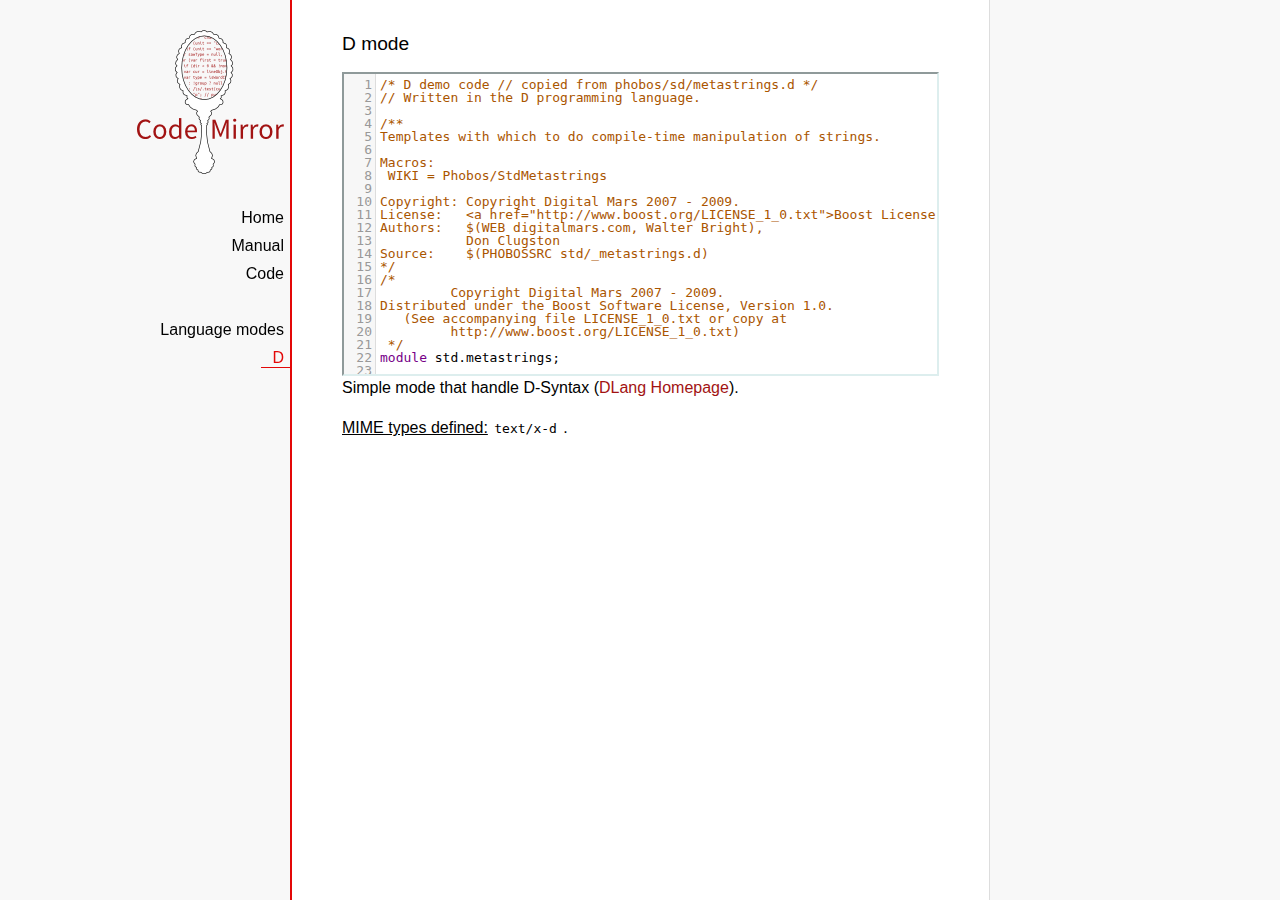
<file: hack/static/hack/codemirror-4.6/mode/d/index.html>
<!doctype html>

<title>CodeMirror: D mode</title>
<meta charset="utf-8"/>
<link rel=stylesheet href="../../doc/docs.css">

<link rel="stylesheet" href="../../lib/codemirror.css">
<script src="../../lib/codemirror.js"></script>
<script src="../../addon/edit/matchbrackets.js"></script>
<script src="d.js"></script>
<style>.CodeMirror {border: 2px inset #dee;}</style>
<div id=nav>
  <a href="http://codemirror.net"><img id=logo src="../../doc/logo.png"></a>

  <ul>
    <li><a href="../../index.html">Home</a>
    <li><a href="../../doc/manual.html">Manual</a>
    <li><a href="https://github.com/marijnh/codemirror">Code</a>
  </ul>
  <ul>
    <li><a href="../index.html">Language modes</a>
    <li><a class=active href="#">D</a>
  </ul>
</div>

<article>
<h2>D mode</h2>
<form><textarea id="code" name="code">
/* D demo code // copied from phobos/sd/metastrings.d */
// Written in the D programming language.

/**
Templates with which to do compile-time manipulation of strings.

Macros:
 WIKI = Phobos/StdMetastrings

Copyright: Copyright Digital Mars 2007 - 2009.
License:   <a href="http://www.boost.org/LICENSE_1_0.txt">Boost License 1.0</a>.
Authors:   $(WEB digitalmars.com, Walter Bright),
           Don Clugston
Source:    $(PHOBOSSRC std/_metastrings.d)
*/
/*
         Copyright Digital Mars 2007 - 2009.
Distributed under the Boost Software License, Version 1.0.
   (See accompanying file LICENSE_1_0.txt or copy at
         http://www.boost.org/LICENSE_1_0.txt)
 */
module std.metastrings;

/**
Formats constants into a string at compile time.  Analogous to $(XREF
string,format).

Parameters:

A = tuple of constants, which can be strings, characters, or integral
    values.

Formats:
 *    The formats supported are %s for strings, and %%
 *    for the % character.
Example:
---
import std.metastrings;
import std.stdio;

void main()
{
  string s = Format!("Arg %s = %s", "foo", 27);
  writefln(s); // "Arg foo = 27"
}
 * ---
 */

template Format(A...)
{
    static if (A.length == 0)
        enum Format = "";
    else static if (is(typeof(A[0]) : const(char)[]))
        enum Format = FormatString!(A[0], A[1..$]);
    else
        enum Format = toStringNow!(A[0]) ~ Format!(A[1..$]);
}

template FormatString(const(char)[] F, A...)
{
    static if (F.length == 0)
        enum FormatString = Format!(A);
    else static if (F.length == 1)
        enum FormatString = F[0] ~ Format!(A);
    else static if (F[0..2] == "%s")
        enum FormatString
            = toStringNow!(A[0]) ~ FormatString!(F[2..$],A[1..$]);
    else static if (F[0..2] == "%%")
        enum FormatString = "%" ~ FormatString!(F[2..$],A);
    else
    {
        static assert(F[0] != '%', "unrecognized format %" ~ F[1]);
        enum FormatString = F[0] ~ FormatString!(F[1..$],A);
    }
}

unittest
{
    auto s = Format!("hel%slo", "world", -138, 'c', true);
    assert(s == "helworldlo-138ctrue", "[" ~ s ~ "]");
}

/**
 * Convert constant argument to a string.
 */

template toStringNow(ulong v)
{
    static if (v < 10)
        enum toStringNow = "" ~ cast(char)(v + '0');
    else
        enum toStringNow = toStringNow!(v / 10) ~ toStringNow!(v % 10);
}

unittest
{
    static assert(toStringNow!(1uL << 62) == "4611686018427387904");
}

/// ditto
template toStringNow(long v)
{
    static if (v < 0)
        enum toStringNow = "-" ~ toStringNow!(cast(ulong) -v);
    else
        enum toStringNow = toStringNow!(cast(ulong) v);
}

unittest
{
    static assert(toStringNow!(0x100000000) == "4294967296");
    static assert(toStringNow!(-138L) == "-138");
}

/// ditto
template toStringNow(uint U)
{
    enum toStringNow = toStringNow!(cast(ulong)U);
}

/// ditto
template toStringNow(int I)
{
    enum toStringNow = toStringNow!(cast(long)I);
}

/// ditto
template toStringNow(bool B)
{
    enum toStringNow = B ? "true" : "false";
}

/// ditto
template toStringNow(string S)
{
    enum toStringNow = S;
}

/// ditto
template toStringNow(char C)
{
    enum toStringNow = "" ~ C;
}


/********
 * Parse unsigned integer literal from the start of string s.
 * returns:
 *    .value = the integer literal as a string,
 *    .rest = the string following the integer literal
 * Otherwise:
 *    .value = null,
 *    .rest = s
 */

template parseUinteger(const(char)[] s)
{
    static if (s.length == 0)
    {
        enum value = "";
        enum rest = "";
    }
    else static if (s[0] >= '0' && s[0] <= '9')
    {
        enum value = s[0] ~ parseUinteger!(s[1..$]).value;
        enum rest = parseUinteger!(s[1..$]).rest;
    }
    else
    {
        enum value = "";
        enum rest = s;
    }
}

/********
Parse integer literal optionally preceded by $(D '-') from the start
of string $(D s).

Returns:
   .value = the integer literal as a string,
   .rest = the string following the integer literal

Otherwise:
   .value = null,
   .rest = s
*/

template parseInteger(const(char)[] s)
{
    static if (s.length == 0)
    {
        enum value = "";
        enum rest = "";
    }
    else static if (s[0] >= '0' && s[0] <= '9')
    {
        enum value = s[0] ~ parseUinteger!(s[1..$]).value;
        enum rest = parseUinteger!(s[1..$]).rest;
    }
    else static if (s.length >= 2 &&
            s[0] == '-' && s[1] >= '0' && s[1] <= '9')
    {
        enum value = s[0..2] ~ parseUinteger!(s[2..$]).value;
        enum rest = parseUinteger!(s[2..$]).rest;
    }
    else
    {
        enum value = "";
        enum rest = s;
    }
}

unittest
{
    assert(parseUinteger!("1234abc").value == "1234");
    assert(parseUinteger!("1234abc").rest == "abc");
    assert(parseInteger!("-1234abc").value == "-1234");
    assert(parseInteger!("-1234abc").rest == "abc");
}

/**
Deprecated aliases held for backward compatibility.
*/
deprecated alias toStringNow ToString;
/// Ditto
deprecated alias parseUinteger ParseUinteger;
/// Ditto
deprecated alias parseUinteger ParseInteger;

</textarea></form>

    <script>
      var editor = CodeMirror.fromTextArea(document.getElementById("code"), {
        lineNumbers: true,
        matchBrackets: true,
        indentUnit: 4,
        mode: "text/x-d"
      });
    </script>

    <p>Simple mode that handle D-Syntax (<a href="http://www.dlang.org">DLang Homepage</a>).</p>

    <p><strong>MIME types defined:</strong> <code>text/x-d</code>
    .</p>
  </article>
</file>
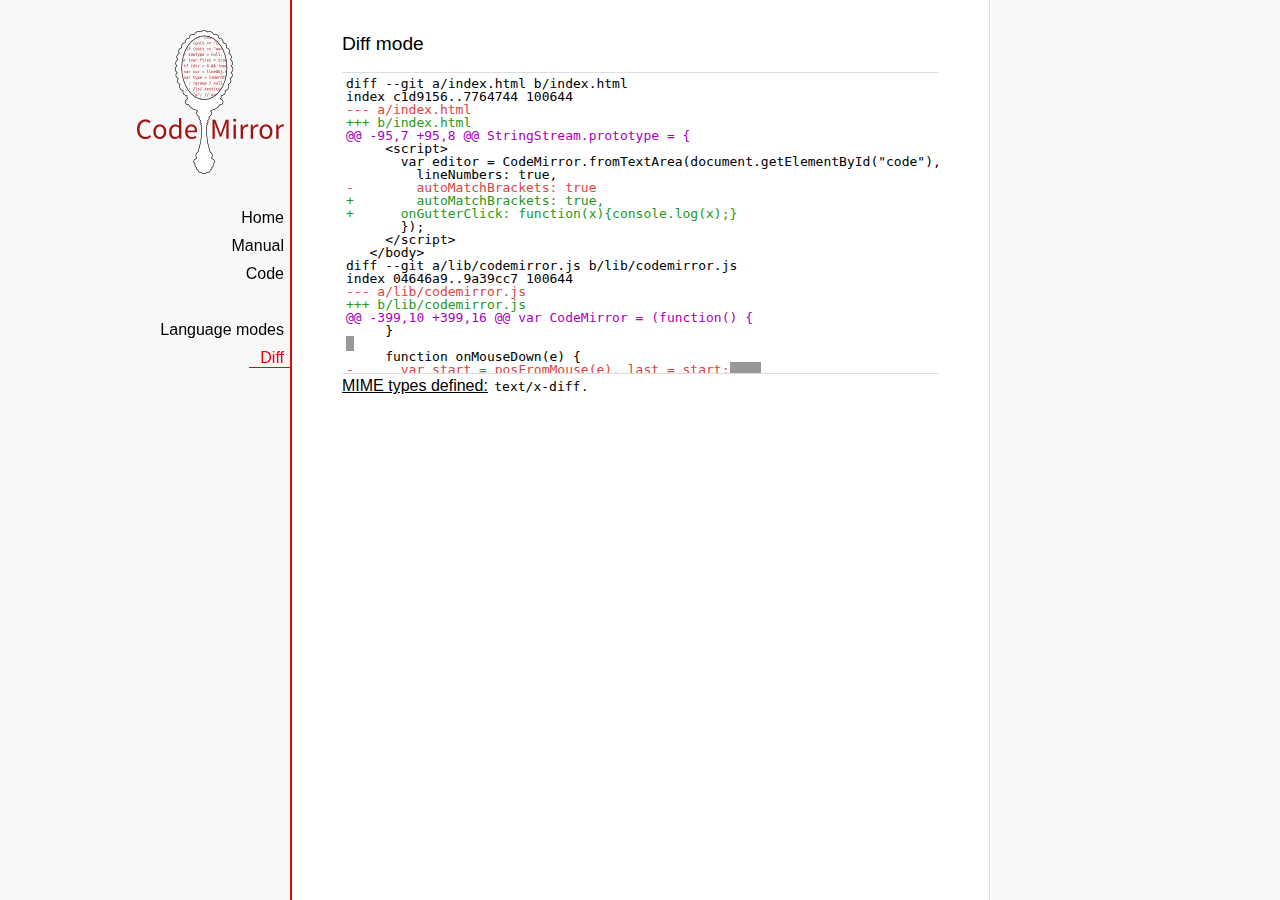
<file: hack/static/hack/codemirror-4.6/mode/diff/index.html>
<!doctype html>

<title>CodeMirror: Diff mode</title>
<meta charset="utf-8"/>
<link rel=stylesheet href="../../doc/docs.css">

<link rel="stylesheet" href="../../lib/codemirror.css">
<script src="../../lib/codemirror.js"></script>
<script src="diff.js"></script>
<style>
      .CodeMirror {border-top: 1px solid #ddd; border-bottom: 1px solid #ddd;}
      span.cm-meta {color: #a0b !important;}
      span.cm-error { background-color: black; opacity: 0.4;}
      span.cm-error.cm-string { background-color: red; }
      span.cm-error.cm-tag { background-color: #2b2; }
    </style>
<div id=nav>
  <a href="http://codemirror.net"><img id=logo src="../../doc/logo.png"></a>

  <ul>
    <li><a href="../../index.html">Home</a>
    <li><a href="../../doc/manual.html">Manual</a>
    <li><a href="https://github.com/marijnh/codemirror">Code</a>
  </ul>
  <ul>
    <li><a href="../index.html">Language modes</a>
    <li><a class=active href="#">Diff</a>
  </ul>
</div>

<article>
<h2>Diff mode</h2>
<form><textarea id="code" name="code">
diff --git a/index.html b/index.html
index c1d9156..7764744 100644
--- a/index.html
+++ b/index.html
@@ -95,7 +95,8 @@ StringStream.prototype = {
     <script>
       var editor = CodeMirror.fromTextArea(document.getElementById("code"), {
         lineNumbers: true,
-        autoMatchBrackets: true
+        autoMatchBrackets: true,
+      onGutterClick: function(x){console.log(x);}
       });
     </script>
   </body>
diff --git a/lib/codemirror.js b/lib/codemirror.js
index 04646a9..9a39cc7 100644
--- a/lib/codemirror.js
+++ b/lib/codemirror.js
@@ -399,10 +399,16 @@ var CodeMirror = (function() {
     }
 
     function onMouseDown(e) {
-      var start = posFromMouse(e), last = start;    
+      var start = posFromMouse(e), last = start, target = e.target();
       if (!start) return;
       setCursor(start.line, start.ch, false);
       if (e.button() != 1) return;
+      if (target.parentNode == gutter) {    
+        if (options.onGutterClick)
+          options.onGutterClick(indexOf(gutter.childNodes, target) + showingFrom);
+        return;
+      }
+
       if (!focused) onFocus();
 
       e.stop();
@@ -808,7 +814,7 @@ var CodeMirror = (function() {
       for (var i = showingFrom; i < showingTo; ++i) {
         var marker = lines[i].gutterMarker;
         if (marker) html.push('<div class="' + marker.style + '">' + htmlEscape(marker.text) + '</div>');
-        else html.push("<div>" + (options.lineNumbers ? i + 1 : "\u00a0") + "</div>");
+        else html.push("<div>" + (options.lineNumbers ? i + options.firstLineNumber : "\u00a0") + "</div>");
       }
       gutter.style.display = "none"; // TODO test whether this actually helps
       gutter.innerHTML = html.join("");
@@ -1371,10 +1377,8 @@ var CodeMirror = (function() {
         if (option == "parser") setParser(value);
         else if (option === "lineNumbers") setLineNumbers(value);
         else if (option === "gutter") setGutter(value);
-        else if (option === "readOnly") options.readOnly = value;
-        else if (option === "indentUnit") {options.indentUnit = indentUnit = value; setParser(options.parser);}
-        else if (/^(?:enterMode|tabMode|indentWithTabs|readOnly|autoMatchBrackets|undoDepth)$/.test(option)) options[option] = value;
-        else throw new Error("Can't set option " + option);
+        else if (option === "indentUnit") {options.indentUnit = value; setParser(options.parser);}
+        else options[option] = value;
       },
       cursorCoords: cursorCoords,
       undo: operation(undo),
@@ -1402,7 +1406,8 @@ var CodeMirror = (function() {
       replaceRange: operation(replaceRange),
 
       operation: function(f){return operation(f)();},
-      refresh: function(){updateDisplay([{from: 0, to: lines.length}]);}
+      refresh: function(){updateDisplay([{from: 0, to: lines.length}]);},
+      getInputField: function(){return input;}
     };
     return instance;
   }
@@ -1420,6 +1425,7 @@ var CodeMirror = (function() {
     readOnly: false,
     onChange: null,
     onCursorActivity: null,
+    onGutterClick: null,
     autoMatchBrackets: false,
     workTime: 200,
     workDelay: 300,
</textarea></form>
    <script>
      var editor = CodeMirror.fromTextArea(document.getElementById("code"), {});
    </script>

    <p><strong>MIME types defined:</strong> <code>text/x-diff</code>.</p>

  </article>
</file>
<file: hack/static/hack/codemirror-4.6/lib/codemirror.css>
/* BASICS */

.CodeMirror {
  /* Set height, width, borders, and global font properties here */
  font-family: monospace;
  height: 300px;
}
.CodeMirror-scroll {
  /* Set scrolling behaviour here */
  overflow: auto;
}

/* PADDING */

.CodeMirror-lines {
  padding: 4px 0; /* Vertical padding around content */
}
.CodeMirror pre {
  padding: 0 4px; /* Horizontal padding of content */
}

.CodeMirror-scrollbar-filler, .CodeMirror-gutter-filler {
  background-color: white; /* The little square between H and V scrollbars */
}

/* GUTTER */

.CodeMirror-gutters {
  border-right: 1px solid #ddd;
  background-color: #f7f7f7;
  white-space: nowrap;
}
.CodeMirror-linenumbers {}
.CodeMirror-linenumber {
  padding: 0 3px 0 5px;
  min-width: 20px;
  text-align: right;
  color: #999;
  -moz-box-sizing: content-box;
  box-sizing: content-box;
}

.CodeMirror-guttermarker { color: black; }
.CodeMirror-guttermarker-subtle { color: #999; }

/* CURSOR */

.CodeMirror div.CodeMirror-cursor {
  border-left: 1px solid black;
}
/* Shown when moving in bi-directional text */
.CodeMirror div.CodeMirror-secondarycursor {
  border-left: 1px solid silver;
}
.CodeMirror.cm-keymap-fat-cursor div.CodeMirror-cursor {
  width: auto;
  border: 0;
  background: #7e7;
}
.CodeMirror.cm-keymap-fat-cursor div.CodeMirror-cursors {
  z-index: 1;
}

.cm-animate-fat-cursor {
  width: auto;
  border: 0;
  -webkit-animation: blink 1.06s steps(1) infinite;
  -moz-animation: blink 1.06s steps(1) infinite;
  animation: blink 1.06s steps(1) infinite;
}
@-moz-keyframes blink {
  0% { background: #7e7; }
  50% { background: none; }
  100% { background: #7e7; }
}
@-webkit-keyframes blink {
  0% { background: #7e7; }
  50% { background: none; }
  100% { background: #7e7; }
}
@keyframes blink {
  0% { background: #7e7; }
  50% { background: none; }
  100% { background: #7e7; }
}

/* Can style cursor different in overwrite (non-insert) mode */
div.CodeMirror-overwrite div.CodeMirror-cursor {}

.cm-tab { display: inline-block; }

.CodeMirror-ruler {
  border-left: 1px solid #ccc;
  position: absolute;
}

/* DEFAULT THEME */

.cm-s-default .cm-keyword {color: #708;}
.cm-s-default .cm-atom {color: #219;}
.cm-s-default .cm-number {color: #164;}
.cm-s-default .cm-def {color: #00f;}
.cm-s-default .cm-variable,
.cm-s-default .cm-punctuation,
.cm-s-default .cm-property,
.cm-s-default .cm-operator {}
.cm-s-default .cm-variable-2 {color: #05a;}
.cm-s-default .cm-variable-3 {color: #085;}
.cm-s-default .cm-comment {color: #a50;}
.cm-s-default .cm-string {color: #a11;}
.cm-s-default .cm-string-2 {color: #f50;}
.cm-s-default .cm-meta {color: #555;}
.cm-s-default .cm-qualifier {color: #555;}
.cm-s-default .cm-builtin {color: #30a;}
.cm-s-default .cm-bracket {color: #997;}
.cm-s-default .cm-tag {color: #170;}
.cm-s-default .cm-attribute {color: #00c;}
.cm-s-default .cm-header {color: blue;}
.cm-s-default .cm-quote {color: #090;}
.cm-s-default .cm-hr {color: #999;}
.cm-s-default .cm-link {color: #00c;}

.cm-negative {color: #d44;}
.cm-positive {color: #292;}
.cm-header, .cm-strong {font-weight: bold;}
.cm-em {font-style: italic;}
.cm-link {text-decoration: underline;}

.cm-s-default .cm-error {color: #f00;}
.cm-invalidchar {color: #f00;}

/* Default styles for common addons */

div.CodeMirror span.CodeMirror-matchingbracket {color: #0f0;}
div.CodeMirror span.CodeMirror-nonmatchingbracket {color: #f22;}
.CodeMirror-matchingtag { background: rgba(255, 150, 0, .3); }
.CodeMirror-activeline-background {background: #e8f2ff;}

/* STOP */

/* The rest of this file contains styles related to the mechanics of
   the editor. You probably shouldn't touch them. */

.CodeMirror {
  line-height: 1;
  position: relative;
  overflow: hidden;
  background: white;
  color: black;
}

.CodeMirror-scroll {
  /* 30px is the magic margin used to hide the element's real scrollbars */
  /* See overflow: hidden in .CodeMirror */
  margin-bottom: -30px; margin-right: -30px;
  padding-bottom: 30px;
  height: 100%;
  outline: none; /* Prevent dragging from highlighting the element */
  position: relative;
  -moz-box-sizing: content-box;
  box-sizing: content-box;
}
.CodeMirror-sizer {
  position: relative;
  border-right: 30px solid transparent;
  -moz-box-sizing: content-box;
  box-sizing: content-box;
}

/* The fake, visible scrollbars. Used to force redraw during scrolling
   before actuall scrolling happens, thus preventing shaking and
   flickering artifacts. */
.CodeMirror-vscrollbar, .CodeMirror-hscrollbar, .CodeMirror-scrollbar-filler, .CodeMirror-gutter-filler {
  position: absolute;
  z-index: 6;
  display: none;
}
.CodeMirror-vscrollbar {
  right: 0; top: 0;
  overflow-x: hidden;
  overflow-y: scroll;
}
.CodeMirror-hscrollbar {
  bottom: 0; left: 0;
  overflow-y: hidden;
  overflow-x: scroll;
}
.CodeMirror-scrollbar-filler {
  right: 0; bottom: 0;
}
.CodeMirror-gutter-filler {
  left: 0; bottom: 0;
}

.CodeMirror-gutters {
  position: absolute; left: 0; top: 0;
  padding-bottom: 30px;
  z-index: 3;
}
.CodeMirror-gutter {
  white-space: normal;
  height: 100%;
  -moz-box-sizing: content-box;
  box-sizing: content-box;
  padding-bottom: 30px;
  margin-bottom: -32px;
  display: inline-block;
  /* Hack to make IE7 behave */
  *zoom:1;
  *display:inline;
}
.CodeMirror-gutter-elt {
  position: absolute;
  cursor: default;
  z-index: 4;
}

.CodeMirror-lines {
  cursor: text;
  min-height: 1px; /* prevents collapsing before first draw */
}
.CodeMirror pre {
  /* Reset some styles that the rest of the page might have set */
  -moz-border-radius: 0; -webkit-border-radius: 0; border-radius: 0;
  border-width: 0;
  background: transparent;
  font-family: inherit;
  font-size: inherit;
  margin: 0;
  white-space: pre;
  word-wrap: normal;
  line-height: inherit;
  color: inherit;
  z-index: 2;
  position: relative;
  overflow: visible;
}
.CodeMirror-wrap pre {
  word-wrap: break-word;
  white-space: pre-wrap;
  word-break: normal;
}

.CodeMirror-linebackground {
  position: absolute;
  left: 0; right: 0; top: 0; bottom: 0;
  z-index: 0;
}

.CodeMirror-linewidget {
  position: relative;
  z-index: 2;
  overflow: auto;
}

.CodeMirror-widget {}

.CodeMirror-wrap .CodeMirror-scroll {
  overflow-x: hidden;
}

.CodeMirror-measure {
  position: absolute;
  width: 100%;
  height: 0;
  overflow: hidden;
  visibility: hidden;
}
.CodeMirror-measure pre { position: static; }

.CodeMirror div.CodeMirror-cursor {
  position: absolute;
  border-right: none;
  width: 0;
}

div.CodeMirror-cursors {
  visibility: hidden;
  position: relative;
  z-index: 3;
}
.CodeMirror-focused div.CodeMirror-cursors {
  visibility: visible;
}

.CodeMirror-selected { background: #d9d9d9; }
.CodeMirror-focused .CodeMirror-selected { background: #d7d4f0; }
.CodeMirror-crosshair { cursor: crosshair; }

.cm-searching {
  background: #ffa;
  background: rgba(255, 255, 0, .4);
}

/* IE7 hack to prevent it from returning funny offsetTops on the spans */
.CodeMirror span { *vertical-align: text-bottom; }

/* Used to force a border model for a node */
.cm-force-border { padding-right: .1px; }

@media print {
  /* Hide the cursor when printing */
  .CodeMirror div.CodeMirror-cursors {
    visibility: hidden;
  }
}

/* Help users use markselection to safely style text background */
span.CodeMirror-selectedtext { background: none; }
</file>
<file: hack/static/hack/codemirror-4.6/doc/docs.css>
@font-face {
  font-family: 'Source Sans Pro';
  font-style: normal;
  font-weight: 400;
  src: local('Source Sans Pro'), local('SourceSansPro-Regular'), url(//themes.googleusercontent.com/static/fonts/sourcesanspro/v5/ODelI1aHBYDBqgeIAH2zlBM0YzuT7MdOe03otPbuUS0.woff) format('woff');
}

body, html { margin: 0; padding: 0; height: 100%; }
section, article { display: block; padding: 0; }

body {
  background: #f8f8f8;
  font-family: 'Source Sans Pro', Helvetica, Arial, sans-serif;
  line-height: 1.5;
}

p { margin-top: 0; }

h2, h3 {
  font-weight: normal;
  margin-bottom: .7em;
}
h2 { font-size: 120%; }
h3 { font-size: 110%; }
article > h2:first-child, section:first-child > h2 { margin-top: 0; }

a, a:visited, a:link, .quasilink {
  color: #A21313;
  text-decoration: none;
}

em {
  padding-right: 2px;
}

.quasilink {
  cursor: pointer;
}

article {
  max-width: 700px;
  margin: 0 0 0 160px;
  border-left: 2px solid #E30808;
  border-right: 1px solid #ddd;
  padding: 30px 50px 100px 50px;
  background: white;
  z-index: 2;
  position: relative;
  min-height: 100%;
  box-sizing: border-box;
  -moz-box-sizing: border-box;
}

#nav {
  position: fixed;
  padding-top: 30px;
  max-height: 100%;
  box-sizing: -moz-border-box;
  box-sizing: border-box;
  overflow-y: auto;
  left: 0; right: none;
  width: 160px;
  text-align: right;
  z-index: 1;
}

@media screen and (min-width: 1000px) {
  article {
    margin: 0 auto;
  }
  #nav {
    right: 50%;
    width: auto;
    border-right: 349px solid transparent;
  }
}

#nav ul {
  display: block;
  margin: 0; padding: 0;
  margin-bottom: 32px;
}

#nav li {
  display: block;
  margin-bottom: 4px;
}

#nav li ul {
  font-size: 80%;
  margin-bottom: 0;
  display: none;
}

#nav li.active ul {
  display: block;
}

#nav li li a {
  padding-right: 20px;
  display: inline-block;
}

#nav ul a {
  color: black;
  padding: 0 7px 1px 11px;
}

#nav ul a.active, #nav ul a:hover {
  border-bottom: 1px solid #E30808;
  margin-bottom: -1px;
  color: #E30808;
}

#logo {
  border: 0;
  margin-right: 7px;
  margin-bottom: 25px;
}

section {
  border-top: 1px solid #E30808;
  margin: 1.5em 0;
}

section.first {
  border: none;
  margin-top: 0;
}

#demo {
  position: relative;
}

#demolist {
  position: absolute;
  right: 5px;
  top: 5px;
  z-index: 25;
}

.bankinfo {
  text-align: left;
  display: none;
  padding: 0 .5em;
  position: absolute;
  border: 2px solid #aaa;
  border-radius: 5px;
  background: #eee;
  top: 10px;
  left: 30px;
}

.bankinfo_close {
  position: absolute;
  top: 0; right: 6px;
  font-weight: bold;
  cursor: pointer;
}

.bigbutton {
  cursor: pointer;
  text-align: center;
  padding: 0 1em;
  display: inline-block;
  color: white;
  position: relative;
  line-height: 1.9;
  color: white !important;
  background: #A21313;
}

.bigbutton.right {
  border-bottom-left-radius: 100px;
  border-top-left-radius: 100px;
}

.bigbutton.left {
  border-bottom-right-radius: 100px;
  border-top-right-radius: 100px;
}

.bigbutton:hover {
  background: #E30808;
}

th {
  text-decoration: underline;
  font-weight: normal;
  text-align: left;
}

#features ul {
  list-style: none;
  margin: 0 0 1em;
  padding: 0 0 0 1.2em;
}

#features li:before {
  content: "-";
  width: 1em;
  display: inline-block;
  padding: 0;
  margin: 0;
  margin-left: -1em;
}

.rel {
  margin-bottom: 0;
}
.rel-note {
  margin-top: 0;
  color: #555;
}

pre {
  padding-left: 15px;
  border-left: 2px solid #ddd;
}

code {
  padding: 0 2px;
}

strong {
  text-decoration: underline;
  font-weight: normal;
}

.field {
  border: 1px solid #A21313;
}
</file>
<file: hack/static/hack/codemirror-4.6/test/mode_test.css>
.mt-output .mt-token {
  border: 1px solid #ddd;
  white-space: pre;
  font-family: "Consolas", monospace;
  text-align: center;
}

.mt-output .mt-style {
  font-size: x-small;
}

.mt-output .mt-state {
  font-size: x-small;
  vertical-align: top;
}

.mt-output .mt-state-row {
  display: none;
}

.mt-state-unhide .mt-output .mt-state-row {
  display: table-row;
}
</file>
<file: hack/static/hack/codemirror-4.6/addon/hint/show-hint.css>
.CodeMirror-hints {
  position: absolute;
  z-index: 10;
  overflow: hidden;
  list-style: none;

  margin: 0;
  padding: 2px;

  -webkit-box-shadow: 2px 3px 5px rgba(0,0,0,.2);
  -moz-box-shadow: 2px 3px 5px rgba(0,0,0,.2);
  box-shadow: 2px 3px 5px rgba(0,0,0,.2);
  border-radius: 3px;
  border: 1px solid silver;

  background: white;
  font-size: 90%;
  font-family: monospace;

  max-height: 20em;
  overflow-y: auto;
}

.CodeMirror-hint {
  margin: 0;
  padding: 0 4px;
  border-radius: 2px;
  max-width: 19em;
  overflow: hidden;
  white-space: pre;
  color: black;
  cursor: pointer;
}

li.CodeMirror-hint-active {
  background: #08f;
  color: white;
}
</file>
<file: hack/static/hack/codemirror-4.6/theme/neat.css>
.cm-s-neat span.cm-comment { color: #a86; }
.cm-s-neat span.cm-keyword { line-height: 1em; font-weight: bold; color: blue; }
.cm-s-neat span.cm-string { color: #a22; }
.cm-s-neat span.cm-builtin { line-height: 1em; font-weight: bold; color: #077; }
.cm-s-neat span.cm-special { line-height: 1em; font-weight: bold; color: #0aa; }
.cm-s-neat span.cm-variable { color: black; }
.cm-s-neat span.cm-number, .cm-s-neat span.cm-atom { color: #3a3; }
.cm-s-neat span.cm-meta {color: #555;}
.cm-s-neat span.cm-link { color: #3a3; }

.cm-s-neat .CodeMirror-activeline-background {background: #e8f2ff !important;}
.cm-s-neat .CodeMirror-matchingbracket {outline:1px solid grey; color:black !important;}
</file>
<file: hack/static/hack/codemirror-4.6/theme/elegant.css>
.cm-s-elegant span.cm-number, .cm-s-elegant span.cm-string, .cm-s-elegant span.cm-atom {color: #762;}
.cm-s-elegant span.cm-comment {color: #262; font-style: italic; line-height: 1em;}
.cm-s-elegant span.cm-meta {color: #555; font-style: italic; line-height: 1em;}
.cm-s-elegant span.cm-variable {color: black;}
.cm-s-elegant span.cm-variable-2 {color: #b11;}
.cm-s-elegant span.cm-qualifier {color: #555;}
.cm-s-elegant span.cm-keyword {color: #730;}
.cm-s-elegant span.cm-builtin {color: #30a;}
.cm-s-elegant span.cm-link {color: #762;}
.cm-s-elegant span.cm-error {background-color: #fdd;}

.cm-s-elegant .CodeMirror-activeline-background {background: #e8f2ff !important;}
.cm-s-elegant .CodeMirror-matchingbracket {outline:1px solid grey; color:black !important;}
</file>
<file: hack/static/hack/codemirror-4.6/theme/erlang-dark.css>
.cm-s-erlang-dark.CodeMirror { background: #002240; color: white; }
.cm-s-erlang-dark div.CodeMirror-selected { background: #b36539 !important; }
.cm-s-erlang-dark .CodeMirror-gutters { background: #002240; border-right: 1px solid #aaa; }
.cm-s-erlang-dark .CodeMirror-guttermarker { color: white; }
.cm-s-erlang-dark .CodeMirror-guttermarker-subtle { color: #d0d0d0; }
.cm-s-erlang-dark .CodeMirror-linenumber { color: #d0d0d0; }
.cm-s-erlang-dark .CodeMirror-cursor { border-left: 1px solid white !important; }

.cm-s-erlang-dark span.cm-atom       { color: #f133f1; }
.cm-s-erlang-dark span.cm-attribute  { color: #ff80e1; }
.cm-s-erlang-dark span.cm-bracket    { color: #ff9d00; }
.cm-s-erlang-dark span.cm-builtin    { color: #eaa; }
.cm-s-erlang-dark span.cm-comment    { color: #77f; }
.cm-s-erlang-dark span.cm-def        { color: #e7a; }
.cm-s-erlang-dark span.cm-keyword    { color: #ffee80; }
.cm-s-erlang-dark span.cm-meta       { color: #50fefe; }
.cm-s-erlang-dark span.cm-number     { color: #ffd0d0; }
.cm-s-erlang-dark span.cm-operator   { color: #d55; }
.cm-s-erlang-dark span.cm-property   { color: #ccc; }
.cm-s-erlang-dark span.cm-qualifier  { color: #ccc; }
.cm-s-erlang-dark span.cm-quote      { color: #ccc; }
.cm-s-erlang-dark span.cm-special    { color: #ffbbbb; }
.cm-s-erlang-dark span.cm-string     { color: #3ad900; }
.cm-s-erlang-dark span.cm-string-2   { color: #ccc; }
.cm-s-erlang-dark span.cm-tag        { color: #9effff; }
.cm-s-erlang-dark span.cm-variable   { color: #50fe50; }
.cm-s-erlang-dark span.cm-variable-2 { color: #e0e; }
.cm-s-erlang-dark span.cm-variable-3 { color: #ccc; }
.cm-s-erlang-dark span.cm-error      { color: #9d1e15; }

.cm-s-erlang-dark .CodeMirror-activeline-background {background: #013461 !important;}
.cm-s-erlang-dark .CodeMirror-matchingbracket {outline:1px solid grey; color:white !important;}
</file>
<file: hack/static/hack/codemirror-4.6/theme/night.css>
/* Loosely based on the Midnight Textmate theme */

.cm-s-night.CodeMirror { background: #0a001f; color: #f8f8f8; }
.cm-s-night div.CodeMirror-selected { background: #447 !important; }
.cm-s-night .CodeMirror-gutters { background: #0a001f; border-right: 1px solid #aaa; }
.cm-s-night .CodeMirror-guttermarker { color: white; }
.cm-s-night .CodeMirror-guttermarker-subtle { color: #bbb; }
.cm-s-night .CodeMirror-linenumber { color: #f8f8f8; }
.cm-s-night .CodeMirror-cursor { border-left: 1px solid white !important; }

.cm-s-night span.cm-comment { color: #6900a1; }
.cm-s-night span.cm-atom { color: #845dc4; }
.cm-s-night span.cm-number, .cm-s-night span.cm-attribute { color: #ffd500; }
.cm-s-night span.cm-keyword { color: #599eff; }
.cm-s-night span.cm-string { color: #37f14a; }
.cm-s-night span.cm-meta { color: #7678e2; }
.cm-s-night span.cm-variable-2, .cm-s-night span.cm-tag { color: #99b2ff; }
.cm-s-night span.cm-variable-3, .cm-s-night span.cm-def { color: white; }
.cm-s-night span.cm-bracket { color: #8da6ce; }
.cm-s-night span.cm-comment { color: #6900a1; }
.cm-s-night span.cm-builtin, .cm-s-night span.cm-special { color: #ff9e59; }
.cm-s-night span.cm-link { color: #845dc4; }
.cm-s-night span.cm-error { color: #9d1e15; }

.cm-s-night .CodeMirror-activeline-background {background: #1C005A !important;}
.cm-s-night .CodeMirror-matchingbracket {outline:1px solid grey; color:white !important;}
</file>
<file: hack/static/hack/codemirror-4.6/theme/monokai.css>
/* Based on Sublime Text's Monokai theme */

.cm-s-monokai.CodeMirror {background: #272822; color: #f8f8f2;}
.cm-s-monokai div.CodeMirror-selected {background: #49483E !important;}
.cm-s-monokai .CodeMirror-gutters {background: #272822; border-right: 0px;}
.cm-s-monokai .CodeMirror-guttermarker { color: white; }
.cm-s-monokai .CodeMirror-guttermarker-subtle { color: #d0d0d0; }
.cm-s-monokai .CodeMirror-linenumber {color: #d0d0d0;}
.cm-s-monokai .CodeMirror-cursor {border-left: 1px solid #f8f8f0 !important;}

.cm-s-monokai span.cm-comment {color: #75715e;}
.cm-s-monokai span.cm-atom {color: #ae81ff;}
.cm-s-monokai span.cm-number {color: #ae81ff;}

.cm-s-monokai span.cm-property, .cm-s-monokai span.cm-attribute {color: #a6e22e;}
.cm-s-monokai span.cm-keyword {color: #f92672;}
.cm-s-monokai span.cm-string {color: #e6db74;}

.cm-s-monokai span.cm-variable {color: #a6e22e;}
.cm-s-monokai span.cm-variable-2 {color: #9effff;}
.cm-s-monokai span.cm-def {color: #fd971f;}
.cm-s-monokai span.cm-bracket {color: #f8f8f2;}
.cm-s-monokai span.cm-tag {color: #f92672;}
.cm-s-monokai span.cm-link {color: #ae81ff;}
.cm-s-monokai span.cm-error {background: #f92672; color: #f8f8f0;}

.cm-s-monokai .CodeMirror-activeline-background {background: #373831 !important;}
.cm-s-monokai .CodeMirror-matchingbracket {
  text-decoration: underline;
  color: white !important;
}
</file>
<file: hack/static/hack/codemirror-4.6/theme/cobalt.css>
.cm-s-cobalt.CodeMirror { background: #002240; color: white; }
.cm-s-cobalt div.CodeMirror-selected { background: #b36539 !important; }
.cm-s-cobalt .CodeMirror-gutters { background: #002240; border-right: 1px solid #aaa; }
.cm-s-cobalt .CodeMirror-guttermarker { color: #ffee80; }
.cm-s-cobalt .CodeMirror-guttermarker-subtle { color: #d0d0d0; }
.cm-s-cobalt .CodeMirror-linenumber { color: #d0d0d0; }
.cm-s-cobalt .CodeMirror-cursor { border-left: 1px solid white !important; }

.cm-s-cobalt span.cm-comment { color: #08f; }
.cm-s-cobalt span.cm-atom { color: #845dc4; }
.cm-s-cobalt span.cm-number, .cm-s-cobalt span.cm-attribute { color: #ff80e1; }
.cm-s-cobalt span.cm-keyword { color: #ffee80; }
.cm-s-cobalt span.cm-string { color: #3ad900; }
.cm-s-cobalt span.cm-meta { color: #ff9d00; }
.cm-s-cobalt span.cm-variable-2, .cm-s-cobalt span.cm-tag { color: #9effff; }
.cm-s-cobalt span.cm-variable-3, .cm-s-cobalt span.cm-def { color: white; }
.cm-s-cobalt span.cm-bracket { color: #d8d8d8; }
.cm-s-cobalt span.cm-builtin, .cm-s-cobalt span.cm-special { color: #ff9e59; }
.cm-s-cobalt span.cm-link { color: #845dc4; }
.cm-s-cobalt span.cm-error { color: #9d1e15; }

.cm-s-cobalt .CodeMirror-activeline-background {background: #002D57 !important;}
.cm-s-cobalt .CodeMirror-matchingbracket {outline:1px solid grey;color:white !important}
</file>
<file: hack/static/hack/codemirror-4.6/theme/eclipse.css>
.cm-s-eclipse span.cm-meta {color: #FF1717;}
.cm-s-eclipse span.cm-keyword { line-height: 1em; font-weight: bold; color: #7F0055; }
.cm-s-eclipse span.cm-atom {color: #219;}
.cm-s-eclipse span.cm-number {color: #164;}
.cm-s-eclipse span.cm-def {color: #00f;}
.cm-s-eclipse span.cm-variable {color: black;}
.cm-s-eclipse span.cm-variable-2 {color: #0000C0;}
.cm-s-eclipse span.cm-variable-3 {color: #0000C0;}
.cm-s-eclipse span.cm-property {color: black;}
.cm-s-eclipse span.cm-operator {color: black;}
.cm-s-eclipse span.cm-comment {color: #3F7F5F;}
.cm-s-eclipse span.cm-string {color: #2A00FF;}
.cm-s-eclipse span.cm-string-2 {color: #f50;}
.cm-s-eclipse span.cm-qualifier {color: #555;}
.cm-s-eclipse span.cm-builtin {color: #30a;}
.cm-s-eclipse span.cm-bracket {color: #cc7;}
.cm-s-eclipse span.cm-tag {color: #170;}
.cm-s-eclipse span.cm-attribute {color: #00c;}
.cm-s-eclipse span.cm-link {color: #219;}
.cm-s-eclipse span.cm-error {color: #f00;}

.cm-s-eclipse .CodeMirror-activeline-background {background: #e8f2ff !important;}
.cm-s-eclipse .CodeMirror-matchingbracket {outline:1px solid grey; color:black !important;}
</file>
<file: hack/static/hack/codemirror-4.6/theme/rubyblue.css>
.cm-s-rubyblue.CodeMirror { background: #112435; color: white; }
.cm-s-rubyblue div.CodeMirror-selected { background: #38566F !important; }
.cm-s-rubyblue .CodeMirror-gutters { background: #1F4661; border-right: 7px solid #3E7087; }
.cm-s-rubyblue .CodeMirror-guttermarker { color: white; }
.cm-s-rubyblue .CodeMirror-guttermarker-subtle { color: #3E7087; }
.cm-s-rubyblue .CodeMirror-linenumber { color: white; }
.cm-s-rubyblue .CodeMirror-cursor { border-left: 1px solid white !important; }

.cm-s-rubyblue span.cm-comment { color: #999; font-style:italic; line-height: 1em; }
.cm-s-rubyblue span.cm-atom { color: #F4C20B; }
.cm-s-rubyblue span.cm-number, .cm-s-rubyblue span.cm-attribute { color: #82C6E0; }
.cm-s-rubyblue span.cm-keyword { color: #F0F; }
.cm-s-rubyblue span.cm-string { color: #F08047; }
.cm-s-rubyblue span.cm-meta { color: #F0F; }
.cm-s-rubyblue span.cm-variable-2, .cm-s-rubyblue span.cm-tag { color: #7BD827; }
.cm-s-rubyblue span.cm-variable-3, .cm-s-rubyblue span.cm-def { color: white; }
.cm-s-rubyblue span.cm-bracket { color: #F0F; }
.cm-s-rubyblue span.cm-link { color: #F4C20B; }
.cm-s-rubyblue span.CodeMirror-matchingbracket { color:#F0F !important; }
.cm-s-rubyblue span.cm-builtin, .cm-s-rubyblue span.cm-special { color: #FF9D00; }
.cm-s-rubyblue span.cm-error { color: #AF2018; }

.cm-s-rubyblue .CodeMirror-activeline-background {background: #173047 !important;}
</file>
<file: hack/static/hack/codemirror-4.6/theme/lesser-dark.css>
/*
http://lesscss.org/ dark theme
Ported to CodeMirror by Peter Kroon
*/
.cm-s-lesser-dark {
  line-height: 1.3em;
}
.cm-s-lesser-dark.CodeMirror { background: #262626; color: #EBEFE7; text-shadow: 0 -1px 1px #262626; }
.cm-s-lesser-dark div.CodeMirror-selected {background: #45443B !important;} /* 33322B*/
.cm-s-lesser-dark .CodeMirror-cursor { border-left: 1px solid white !important; }
.cm-s-lesser-dark pre { padding: 0 8px; }/*editable code holder*/

.cm-s-lesser-dark.CodeMirror span.CodeMirror-matchingbracket { color: #7EFC7E; }/*65FC65*/

.cm-s-lesser-dark .CodeMirror-gutters { background: #262626; border-right:1px solid #aaa; }
.cm-s-lesser-dark .CodeMirror-guttermarker { color: #599eff; }
.cm-s-lesser-dark .CodeMirror-guttermarker-subtle { color: #777; }
.cm-s-lesser-dark .CodeMirror-linenumber { color: #777; }

.cm-s-lesser-dark span.cm-keyword { color: #599eff; }
.cm-s-lesser-dark span.cm-atom { color: #C2B470; }
.cm-s-lesser-dark span.cm-number { color: #B35E4D; }
.cm-s-lesser-dark span.cm-def {color: white;}
.cm-s-lesser-dark span.cm-variable { color:#D9BF8C; }
.cm-s-lesser-dark span.cm-variable-2 { color: #669199; }
.cm-s-lesser-dark span.cm-variable-3 { color: white; }
.cm-s-lesser-dark span.cm-property {color: #92A75C;}
.cm-s-lesser-dark span.cm-operator {color: #92A75C;}
.cm-s-lesser-dark span.cm-comment { color: #666; }
.cm-s-lesser-dark span.cm-string { color: #BCD279; }
.cm-s-lesser-dark span.cm-string-2 {color: #f50;}
.cm-s-lesser-dark span.cm-meta { color: #738C73; }
.cm-s-lesser-dark span.cm-qualifier {color: #555;}
.cm-s-lesser-dark span.cm-builtin { color: #ff9e59; }
.cm-s-lesser-dark span.cm-bracket { color: #EBEFE7; }
.cm-s-lesser-dark span.cm-tag { color: #669199; }
.cm-s-lesser-dark span.cm-attribute {color: #00c;}
.cm-s-lesser-dark span.cm-header {color: #a0a;}
.cm-s-lesser-dark span.cm-quote {color: #090;}
.cm-s-lesser-dark span.cm-hr {color: #999;}
.cm-s-lesser-dark span.cm-link {color: #00c;}
.cm-s-lesser-dark span.cm-error { color: #9d1e15; }

.cm-s-lesser-dark .CodeMirror-activeline-background {background: #3C3A3A !important;}
.cm-s-lesser-dark .CodeMirror-matchingbracket {outline:1px solid grey; color:white !important;}
</file>
<file: hack/static/hack/codemirror-4.6/theme/xq-dark.css>
/*
Copyright (C) 2011 by MarkLogic Corporation
Author: Mike Brevoort <mike@brevoort.com>

Permission is hereby granted, free of charge, to any person obtaining a copy
of this software and associated documentation files (the "Software"), to deal
in the Software without restriction, including without limitation the rights
to use, copy, modify, merge, publish, distribute, sublicense, and/or sell
copies of the Software, and to permit persons to whom the Software is
furnished to do so, subject to the following conditions:

The above copyright notice and this permission notice shall be included in
all copies or substantial portions of the Software.

THE SOFTWARE IS PROVIDED "AS IS", WITHOUT WARRANTY OF ANY KIND, EXPRESS OR
IMPLIED, INCLUDING BUT NOT LIMITED TO THE WARRANTIES OF MERCHANTABILITY,
FITNESS FOR A PARTICULAR PURPOSE AND NONINFRINGEMENT. IN NO EVENT SHALL THE
AUTHORS OR COPYRIGHT HOLDERS BE LIABLE FOR ANY CLAIM, DAMAGES OR OTHER
LIABILITY, WHETHER IN AN ACTION OF CONTRACT, TORT OR OTHERWISE, ARISING FROM,
OUT OF OR IN CONNECTION WITH THE SOFTWARE OR THE USE OR OTHER DEALINGS IN
THE SOFTWARE.
*/
.cm-s-xq-dark.CodeMirror { background: #0a001f; color: #f8f8f8; }
.cm-s-xq-dark .CodeMirror-selected { background: #27007A !important; }
.cm-s-xq-dark .CodeMirror-gutters { background: #0a001f; border-right: 1px solid #aaa; }
.cm-s-xq-dark .CodeMirror-guttermarker { color: #FFBD40; }
.cm-s-xq-dark .CodeMirror-guttermarker-subtle { color: #f8f8f8; }
.cm-s-xq-dark .CodeMirror-linenumber { color: #f8f8f8; }
.cm-s-xq-dark .CodeMirror-cursor { border-left: 1px solid white !important; }

.cm-s-xq-dark span.cm-keyword {color: #FFBD40;}
.cm-s-xq-dark span.cm-atom {color: #6C8CD5;}
.cm-s-xq-dark span.cm-number {color: #164;}
.cm-s-xq-dark span.cm-def {color: #FFF; text-decoration:underline;}
.cm-s-xq-dark span.cm-variable {color: #FFF;}
.cm-s-xq-dark span.cm-variable-2 {color: #EEE;}
.cm-s-xq-dark span.cm-variable-3 {color: #DDD;}
.cm-s-xq-dark span.cm-property {}
.cm-s-xq-dark span.cm-operator {}
.cm-s-xq-dark span.cm-comment {color: gray;}
.cm-s-xq-dark span.cm-string {color: #9FEE00;}
.cm-s-xq-dark span.cm-meta {color: yellow;}
.cm-s-xq-dark span.cm-qualifier {color: #FFF700;}
.cm-s-xq-dark span.cm-builtin {color: #30a;}
.cm-s-xq-dark span.cm-bracket {color: #cc7;}
.cm-s-xq-dark span.cm-tag {color: #FFBD40;}
.cm-s-xq-dark span.cm-attribute {color: #FFF700;}
.cm-s-xq-dark span.cm-error {color: #f00;}

.cm-s-xq-dark .CodeMirror-activeline-background {background: #27282E !important;}
.cm-s-xq-dark .CodeMirror-matchingbracket {outline:1px solid grey; color:white !important;}
</file>
<file: hack/static/hack/codemirror-4.6/theme/xq-light.css>
/*
Copyright (C) 2011 by MarkLogic Corporation
Author: Mike Brevoort <mike@brevoort.com>

Permission is hereby granted, free of charge, to any person obtaining a copy
of this software and associated documentation files (the "Software"), to deal
in the Software without restriction, including without limitation the rights
to use, copy, modify, merge, publish, distribute, sublicense, and/or sell
copies of the Software, and to permit persons to whom the Software is
furnished to do so, subject to the following conditions:

The above copyright notice and this permission notice shall be included in
all copies or substantial portions of the Software.

THE SOFTWARE IS PROVIDED "AS IS", WITHOUT WARRANTY OF ANY KIND, EXPRESS OR
IMPLIED, INCLUDING BUT NOT LIMITED TO THE WARRANTIES OF MERCHANTABILITY,
FITNESS FOR A PARTICULAR PURPOSE AND NONINFRINGEMENT. IN NO EVENT SHALL THE
AUTHORS OR COPYRIGHT HOLDERS BE LIABLE FOR ANY CLAIM, DAMAGES OR OTHER
LIABILITY, WHETHER IN AN ACTION OF CONTRACT, TORT OR OTHERWISE, ARISING FROM,
OUT OF OR IN CONNECTION WITH THE SOFTWARE OR THE USE OR OTHER DEALINGS IN
THE SOFTWARE.
*/
.cm-s-xq-light span.cm-keyword {line-height: 1em; font-weight: bold; color: #5A5CAD; }
.cm-s-xq-light span.cm-atom {color: #6C8CD5;}
.cm-s-xq-light span.cm-number {color: #164;}
.cm-s-xq-light span.cm-def {text-decoration:underline;}
.cm-s-xq-light span.cm-variable {color: black; }
.cm-s-xq-light span.cm-variable-2 {color:black;}
.cm-s-xq-light span.cm-variable-3 {color: black; }
.cm-s-xq-light span.cm-property {}
.cm-s-xq-light span.cm-operator {}
.cm-s-xq-light span.cm-comment {color: #0080FF; font-style: italic;}
.cm-s-xq-light span.cm-string {color: red;}
.cm-s-xq-light span.cm-meta {color: yellow;}
.cm-s-xq-light span.cm-qualifier {color: grey}
.cm-s-xq-light span.cm-builtin {color: #7EA656;}
.cm-s-xq-light span.cm-bracket {color: #cc7;}
.cm-s-xq-light span.cm-tag {color: #3F7F7F;}
.cm-s-xq-light span.cm-attribute {color: #7F007F;}
.cm-s-xq-light span.cm-error {color: #f00;}

.cm-s-xq-light .CodeMirror-activeline-background {background: #e8f2ff !important;}
.cm-s-xq-light .CodeMirror-matchingbracket {outline:1px solid grey;color:black !important;background:yellow;}
</file>
<file: hack/static/hack/codemirror-4.6/theme/ambiance.css>
/* ambiance theme for codemirror */

/* Color scheme */

.cm-s-ambiance .cm-keyword { color: #cda869; }
.cm-s-ambiance .cm-atom { color: #CF7EA9; }
.cm-s-ambiance .cm-number { color: #78CF8A; }
.cm-s-ambiance .cm-def { color: #aac6e3; }
.cm-s-ambiance .cm-variable { color: #ffb795; }
.cm-s-ambiance .cm-variable-2 { color: #eed1b3; }
.cm-s-ambiance .cm-variable-3 { color: #faded3; }
.cm-s-ambiance .cm-property { color: #eed1b3; }
.cm-s-ambiance .cm-operator {color: #fa8d6a;}
.cm-s-ambiance .cm-comment { color: #555; font-style:italic; }
.cm-s-ambiance .cm-string { color: #8f9d6a; }
.cm-s-ambiance .cm-string-2 { color: #9d937c; }
.cm-s-ambiance .cm-meta { color: #D2A8A1; }
.cm-s-ambiance .cm-qualifier { color: yellow; }
.cm-s-ambiance .cm-builtin { color: #9999cc; }
.cm-s-ambiance .cm-bracket { color: #24C2C7; }
.cm-s-ambiance .cm-tag { color: #fee4ff }
.cm-s-ambiance .cm-attribute {  color: #9B859D; }
.cm-s-ambiance .cm-header {color: blue;}
.cm-s-ambiance .cm-quote { color: #24C2C7; }
.cm-s-ambiance .cm-hr { color: pink; }
.cm-s-ambiance .cm-link { color: #F4C20B; }
.cm-s-ambiance .cm-special { color: #FF9D00; }
.cm-s-ambiance .cm-error { color: #AF2018; }

.cm-s-ambiance .CodeMirror-matchingbracket { color: #0f0; }
.cm-s-ambiance .CodeMirror-nonmatchingbracket { color: #f22; }

.cm-s-ambiance .CodeMirror-selected {
  background: rgba(255, 255, 255, 0.15);
}
.cm-s-ambiance.CodeMirror-focused .CodeMirror-selected {
  background: rgba(255, 255, 255, 0.10);
}

/* Editor styling */

.cm-s-ambiance.CodeMirror {
  line-height: 1.40em;
  color: #E6E1DC;
  background-color: #202020;
  -webkit-box-shadow: inset 0 0 10px black;
  -moz-box-shadow: inset 0 0 10px black;
  box-shadow: inset 0 0 10px black;
}

.cm-s-ambiance .CodeMirror-gutters {
  background: #3D3D3D;
  border-right: 1px solid #4D4D4D;
  box-shadow: 0 10px 20px black;
}

.cm-s-ambiance .CodeMirror-linenumber {
  text-shadow: 0px 1px 1px #4d4d4d;
  color: #111;
  padding: 0 5px;
}

.cm-s-ambiance .CodeMirror-guttermarker { color: #aaa; }
.cm-s-ambiance .CodeMirror-guttermarker-subtle { color: #111; }

.cm-s-ambiance .CodeMirror-lines .CodeMirror-cursor {
  border-left: 1px solid #7991E8;
}

.cm-s-ambiance .CodeMirror-activeline-background {
  background: none repeat scroll 0% 0% rgba(255, 255, 255, 0.031);
}

.cm-s-ambiance.CodeMirror,
.cm-s-ambiance .CodeMirror-gutters {
  background-image: url("[data-uri]");
}
</file>
<file: hack/static/hack/codemirror-4.6/theme/blackboard.css>
/* Port of TextMate's Blackboard theme */

.cm-s-blackboard.CodeMirror { background: #0C1021; color: #F8F8F8; }
.cm-s-blackboard .CodeMirror-selected { background: #253B76 !important; }
.cm-s-blackboard .CodeMirror-gutters { background: #0C1021; border-right: 0; }
.cm-s-blackboard .CodeMirror-guttermarker { color: #FBDE2D; }
.cm-s-blackboard .CodeMirror-guttermarker-subtle { color: #888; }
.cm-s-blackboard .CodeMirror-linenumber { color: #888; }
.cm-s-blackboard .CodeMirror-cursor { border-left: 1px solid #A7A7A7 !important; }

.cm-s-blackboard .cm-keyword { color: #FBDE2D; }
.cm-s-blackboard .cm-atom { color: #D8FA3C; }
.cm-s-blackboard .cm-number { color: #D8FA3C; }
.cm-s-blackboard .cm-def { color: #8DA6CE; }
.cm-s-blackboard .cm-variable { color: #FF6400; }
.cm-s-blackboard .cm-operator { color: #FBDE2D;}
.cm-s-blackboard .cm-comment { color: #AEAEAE; }
.cm-s-blackboard .cm-string { color: #61CE3C; }
.cm-s-blackboard .cm-string-2 { color: #61CE3C; }
.cm-s-blackboard .cm-meta { color: #D8FA3C; }
.cm-s-blackboard .cm-builtin { color: #8DA6CE; }
.cm-s-blackboard .cm-tag { color: #8DA6CE; }
.cm-s-blackboard .cm-attribute { color: #8DA6CE; }
.cm-s-blackboard .cm-header { color: #FF6400; }
.cm-s-blackboard .cm-hr { color: #AEAEAE; }
.cm-s-blackboard .cm-link { color: #8DA6CE; }
.cm-s-blackboard .cm-error { background: #9D1E15; color: #F8F8F8; }

.cm-s-blackboard .CodeMirror-activeline-background {background: #3C3636 !important;}
.cm-s-blackboard .CodeMirror-matchingbracket {outline:1px solid grey;color:white !important}
</file>
<file: hack/static/hack/codemirror-4.6/theme/vibrant-ink.css>
/* Taken from the popular Visual Studio Vibrant Ink Schema */

.cm-s-vibrant-ink.CodeMirror { background: black; color: white; }
.cm-s-vibrant-ink .CodeMirror-selected { background: #35493c !important; }

.cm-s-vibrant-ink .CodeMirror-gutters { background: #002240; border-right: 1px solid #aaa; }
.cm-s-vibrant-ink .CodeMirror-guttermarker { color: white; }
.cm-s-vibrant-ink .CodeMirror-guttermarker-subtle { color: #d0d0d0; }
.cm-s-vibrant-ink .CodeMirror-linenumber { color: #d0d0d0; }
.cm-s-vibrant-ink .CodeMirror-cursor { border-left: 1px solid white !important; }

.cm-s-vibrant-ink .cm-keyword {  color: #CC7832; }
.cm-s-vibrant-ink .cm-atom { color: #FC0; }
.cm-s-vibrant-ink .cm-number { color:  #FFEE98; }
.cm-s-vibrant-ink .cm-def { color: #8DA6CE; }
.cm-s-vibrant-ink span.cm-variable-2, .cm-s-vibrant span.cm-tag { color: #FFC66D }
.cm-s-vibrant-ink span.cm-variable-3, .cm-s-vibrant span.cm-def { color: #FFC66D }
.cm-s-vibrant-ink .cm-operator { color: #888; }
.cm-s-vibrant-ink .cm-comment { color: gray; font-weight: bold; }
.cm-s-vibrant-ink .cm-string { color:  #A5C25C }
.cm-s-vibrant-ink .cm-string-2 { color: red }
.cm-s-vibrant-ink .cm-meta { color: #D8FA3C; }
.cm-s-vibrant-ink .cm-builtin { color: #8DA6CE; }
.cm-s-vibrant-ink .cm-tag { color: #8DA6CE; }
.cm-s-vibrant-ink .cm-attribute { color: #8DA6CE; }
.cm-s-vibrant-ink .cm-header { color: #FF6400; }
.cm-s-vibrant-ink .cm-hr { color: #AEAEAE; }
.cm-s-vibrant-ink .cm-link { color: blue; }
.cm-s-vibrant-ink .cm-error { border-bottom: 1px solid red; }

.cm-s-vibrant-ink .CodeMirror-activeline-background {background: #27282E !important;}
.cm-s-vibrant-ink .CodeMirror-matchingbracket {outline:1px solid grey; color:white !important;}
</file>
<file: hack/static/hack/codemirror-4.6/theme/solarized.css>
/*
Solarized theme for code-mirror
http://ethanschoonover.com/solarized
*/

/*
Solarized color pallet
http://ethanschoonover.com/solarized/img/solarized-palette.png
*/

.solarized.base03 { color: #002b36; }
.solarized.base02 { color: #073642; }
.solarized.base01 { color: #586e75; }
.solarized.base00 { color: #657b83; }
.solarized.base0 { color: #839496; }
.solarized.base1 { color: #93a1a1; }
.solarized.base2 { color: #eee8d5; }
.solarized.base3  { color: #fdf6e3; }
.solarized.solar-yellow  { color: #b58900; }
.solarized.solar-orange  { color: #cb4b16; }
.solarized.solar-red { color: #dc322f; }
.solarized.solar-magenta { color: #d33682; }
.solarized.solar-violet  { color: #6c71c4; }
.solarized.solar-blue { color: #268bd2; }
.solarized.solar-cyan { color: #2aa198; }
.solarized.solar-green { color: #859900; }

/* Color scheme for code-mirror */

.cm-s-solarized {
  line-height: 1.45em;
  color-profile: sRGB;
  rendering-intent: auto;
}
.cm-s-solarized.cm-s-dark {
  color: #839496;
  background-color:  #002b36;
  text-shadow: #002b36 0 1px;
}
.cm-s-solarized.cm-s-light {
  background-color: #fdf6e3;
  color: #657b83;
  text-shadow: #eee8d5 0 1px;
}

.cm-s-solarized .CodeMirror-widget {
  text-shadow: none;
}


.cm-s-solarized .cm-keyword { color: #cb4b16 }
.cm-s-solarized .cm-atom { color: #d33682; }
.cm-s-solarized .cm-number { color: #d33682; }
.cm-s-solarized .cm-def { color: #2aa198; }

.cm-s-solarized .cm-variable { color: #268bd2; }
.cm-s-solarized .cm-variable-2 { color: #b58900; }
.cm-s-solarized .cm-variable-3 { color: #6c71c4; }

.cm-s-solarized .cm-property { color: #2aa198; }
.cm-s-solarized .cm-operator {color: #6c71c4;}

.cm-s-solarized .cm-comment { color: #586e75; font-style:italic; }

.cm-s-solarized .cm-string { color: #859900; }
.cm-s-solarized .cm-string-2 { color: #b58900; }

.cm-s-solarized .cm-meta { color: #859900; }
.cm-s-solarized .cm-qualifier { color: #b58900; }
.cm-s-solarized .cm-builtin { color: #d33682; }
.cm-s-solarized .cm-bracket { color: #cb4b16; }
.cm-s-solarized .CodeMirror-matchingbracket { color: #859900; }
.cm-s-solarized .CodeMirror-nonmatchingbracket { color: #dc322f; }
.cm-s-solarized .cm-tag { color: #93a1a1 }
.cm-s-solarized .cm-attribute {  color: #2aa198; }
.cm-s-solarized .cm-header { color: #586e75; }
.cm-s-solarized .cm-quote { color: #93a1a1; }
.cm-s-solarized .cm-hr {
  color: transparent;
  border-top: 1px solid #586e75;
  display: block;
}
.cm-s-solarized .cm-link { color: #93a1a1; cursor: pointer; }
.cm-s-solarized .cm-special { color: #6c71c4; }
.cm-s-solarized .cm-em {
  color: #999;
  text-decoration: underline;
  text-decoration-style: dotted;
}
.cm-s-solarized .cm-strong { color: #eee; }
.cm-s-solarized .cm-tab:before {
  content: "➤";   /*visualize tab character*/
  color: #586e75;
  position:absolute;
}
.cm-s-solarized .cm-error,
.cm-s-solarized .cm-invalidchar {
  color: #586e75;
  border-bottom: 1px dotted #dc322f;
}

.cm-s-solarized.cm-s-dark .CodeMirror-selected {
  background: #073642;
}

.cm-s-solarized.cm-s-light .CodeMirror-selected {
  background: #eee8d5;
}

/* Editor styling */



/* Little shadow on the view-port of the buffer view */
.cm-s-solarized.CodeMirror {
  -moz-box-shadow: inset 7px 0 12px -6px #000;
  -webkit-box-shadow: inset 7px 0 12px -6px #000;
  box-shadow: inset 7px 0 12px -6px #000;
}

/* Gutter border and some shadow from it  */
.cm-s-solarized .CodeMirror-gutters {
  border-right: 1px solid;
}

/* Gutter colors and line number styling based of color scheme (dark / light) */

/* Dark */
.cm-s-solarized.cm-s-dark .CodeMirror-gutters {
  background-color:  #002b36;
  border-color: #00232c;
}

.cm-s-solarized.cm-s-dark .CodeMirror-linenumber {
  text-shadow: #021014 0 -1px;
}

/* Light */
.cm-s-solarized.cm-s-light .CodeMirror-gutters {
  background-color: #fdf6e3;
  border-color: #eee8d5;
}

/* Common */
.cm-s-solarized .CodeMirror-linenumber {
  color: #586e75;
  padding: 0 5px;
}
.cm-s-solarized .CodeMirror-guttermarker-subtle { color: #586e75; }
.cm-s-solarized.cm-s-dark .CodeMirror-guttermarker { color: #ddd; }
.cm-s-solarized.cm-s-light .CodeMirror-guttermarker { color: #cb4b16; }

.cm-s-solarized .CodeMirror-gutter .CodeMirror-gutter-text {
  color: #586e75;
}

.cm-s-solarized .CodeMirror-lines .CodeMirror-cursor {
  border-left: 1px solid #819090;
}

/*
Active line. Negative margin compensates left padding of the text in the
view-port
*/
.cm-s-solarized.cm-s-dark .CodeMirror-activeline-background {
  background: rgba(255, 255, 255, 0.10);
}
.cm-s-solarized.cm-s-light .CodeMirror-activeline-background {
  background: rgba(0, 0, 0, 0.10);
}
</file>
<file: hack/static/hack/codemirror-4.6/theme/twilight.css>
.cm-s-twilight.CodeMirror { background: #141414; color: #f7f7f7; } /**/
.cm-s-twilight .CodeMirror-selected { background: #323232 !important; } /**/

.cm-s-twilight .CodeMirror-gutters { background: #222; border-right: 1px solid #aaa; }
.cm-s-twilight .CodeMirror-guttermarker { color: white; }
.cm-s-twilight .CodeMirror-guttermarker-subtle { color: #aaa; }
.cm-s-twilight .CodeMirror-linenumber { color: #aaa; }
.cm-s-twilight .CodeMirror-cursor { border-left: 1px solid white !important; }

.cm-s-twilight .cm-keyword {  color: #f9ee98; } /**/
.cm-s-twilight .cm-atom { color: #FC0; }
.cm-s-twilight .cm-number { color:  #ca7841; } /**/
.cm-s-twilight .cm-def { color: #8DA6CE; }
.cm-s-twilight span.cm-variable-2, .cm-s-twilight span.cm-tag { color: #607392; } /**/
.cm-s-twilight span.cm-variable-3, .cm-s-twilight span.cm-def { color: #607392; } /**/
.cm-s-twilight .cm-operator { color: #cda869; } /**/
.cm-s-twilight .cm-comment { color:#777; font-style:italic; font-weight:normal; } /**/
.cm-s-twilight .cm-string { color:#8f9d6a; font-style:italic; } /**/
.cm-s-twilight .cm-string-2 { color:#bd6b18 } /*?*/
.cm-s-twilight .cm-meta { background-color:#141414; color:#f7f7f7; } /*?*/
.cm-s-twilight .cm-builtin { color: #cda869; } /*?*/
.cm-s-twilight .cm-tag { color: #997643; } /**/
.cm-s-twilight .cm-attribute { color: #d6bb6d; } /*?*/
.cm-s-twilight .cm-header { color: #FF6400; }
.cm-s-twilight .cm-hr { color: #AEAEAE; }
.cm-s-twilight .cm-link {   color:#ad9361; font-style:italic; text-decoration:none; } /**/
.cm-s-twilight .cm-error { border-bottom: 1px solid red; }

.cm-s-twilight .CodeMirror-activeline-background {background: #27282E !important;}
.cm-s-twilight .CodeMirror-matchingbracket {outline:1px solid grey; color:white !important;}
</file>
<file: hack/static/hack/codemirror-4.6/theme/midnight.css>
/* Based on the theme at http://bonsaiden.github.com/JavaScript-Garden */

/*<!--match-->*/
.cm-s-midnight span.CodeMirror-matchhighlight { background: #494949; }
.cm-s-midnight.CodeMirror-focused span.CodeMirror-matchhighlight { background: #314D67 !important; }

/*<!--activeline-->*/
.cm-s-midnight .CodeMirror-activeline-background {background: #253540 !important;}

.cm-s-midnight.CodeMirror {
    background: #0F192A;
    color: #D1EDFF;
}

.cm-s-midnight.CodeMirror {border-top: 1px solid black; border-bottom: 1px solid black;}

.cm-s-midnight div.CodeMirror-selected {background: #314D67 !important;}
.cm-s-midnight .CodeMirror-gutters {background: #0F192A; border-right: 1px solid;}
.cm-s-midnight .CodeMirror-guttermarker { color: white; }
.cm-s-midnight .CodeMirror-guttermarker-subtle { color: #d0d0d0; }
.cm-s-midnight .CodeMirror-linenumber {color: #D0D0D0;}
.cm-s-midnight .CodeMirror-cursor {
    border-left: 1px solid #F8F8F0 !important;
}

.cm-s-midnight span.cm-comment {color: #428BDD;}
.cm-s-midnight span.cm-atom {color: #AE81FF;}
.cm-s-midnight span.cm-number {color: #D1EDFF;}

.cm-s-midnight span.cm-property, .cm-s-midnight span.cm-attribute {color: #A6E22E;}
.cm-s-midnight span.cm-keyword {color: #E83737;}
.cm-s-midnight span.cm-string {color: #1DC116;}

.cm-s-midnight span.cm-variable {color: #FFAA3E;}
.cm-s-midnight span.cm-variable-2 {color: #FFAA3E;}
.cm-s-midnight span.cm-def {color: #4DD;}
.cm-s-midnight span.cm-bracket {color: #D1EDFF;}
.cm-s-midnight span.cm-tag {color: #449;}
.cm-s-midnight span.cm-link {color: #AE81FF;}
.cm-s-midnight span.cm-error {background: #F92672; color: #F8F8F0;}

.cm-s-midnight .CodeMirror-matchingbracket {
  text-decoration: underline;
  color: white !important;
}
</file>
<file: hack/static/hack/codemirror-4.6/addon/dialog/dialog.css>
.CodeMirror-dialog {
  position: absolute;
  left: 0; right: 0;
  background: white;
  z-index: 15;
  padding: .1em .8em;
  overflow: hidden;
  color: #333;
}

.CodeMirror-dialog-top {
  border-bottom: 1px solid #eee;
  top: 0;
}

.CodeMirror-dialog-bottom {
  border-top: 1px solid #eee;
  bottom: 0;
}

.CodeMirror-dialog input {
  border: none;
  outline: none;
  background: transparent;
  width: 20em;
  color: inherit;
  font-family: monospace;
}

.CodeMirror-dialog button {
  font-size: 70%;
}
</file>
<file: hack/static/hack/codemirror-4.6/theme/neo.css>
/* neo theme for codemirror */

/* Color scheme */

.cm-s-neo.CodeMirror {
  background-color:#ffffff;
  color:#2e383c;
  line-height:1.4375;
}
.cm-s-neo .cm-comment {color:#75787b}
.cm-s-neo .cm-keyword, .cm-s-neo .cm-property {color:#1d75b3}
.cm-s-neo .cm-atom,.cm-s-neo .cm-number {color:#75438a}
.cm-s-neo .cm-node,.cm-s-neo .cm-tag {color:#9c3328}
.cm-s-neo .cm-string {color:#b35e14}
.cm-s-neo .cm-variable,.cm-s-neo .cm-qualifier {color:#047d65}


/* Editor styling */

.cm-s-neo pre {
  padding:0;
}

.cm-s-neo .CodeMirror-gutters {
  border:none;
  border-right:10px solid transparent;
  background-color:transparent;
}

.cm-s-neo .CodeMirror-linenumber {
  padding:0;
  color:#e0e2e5;
}

.cm-s-neo .CodeMirror-guttermarker { color: #1d75b3; }
.cm-s-neo .CodeMirror-guttermarker-subtle { color: #e0e2e5; }

.cm-s-neo div.CodeMirror-cursor {
  width: auto;
  border: 0;
  background: rgba(155,157,162,0.37);
  z-index: 1;
}
</file>
